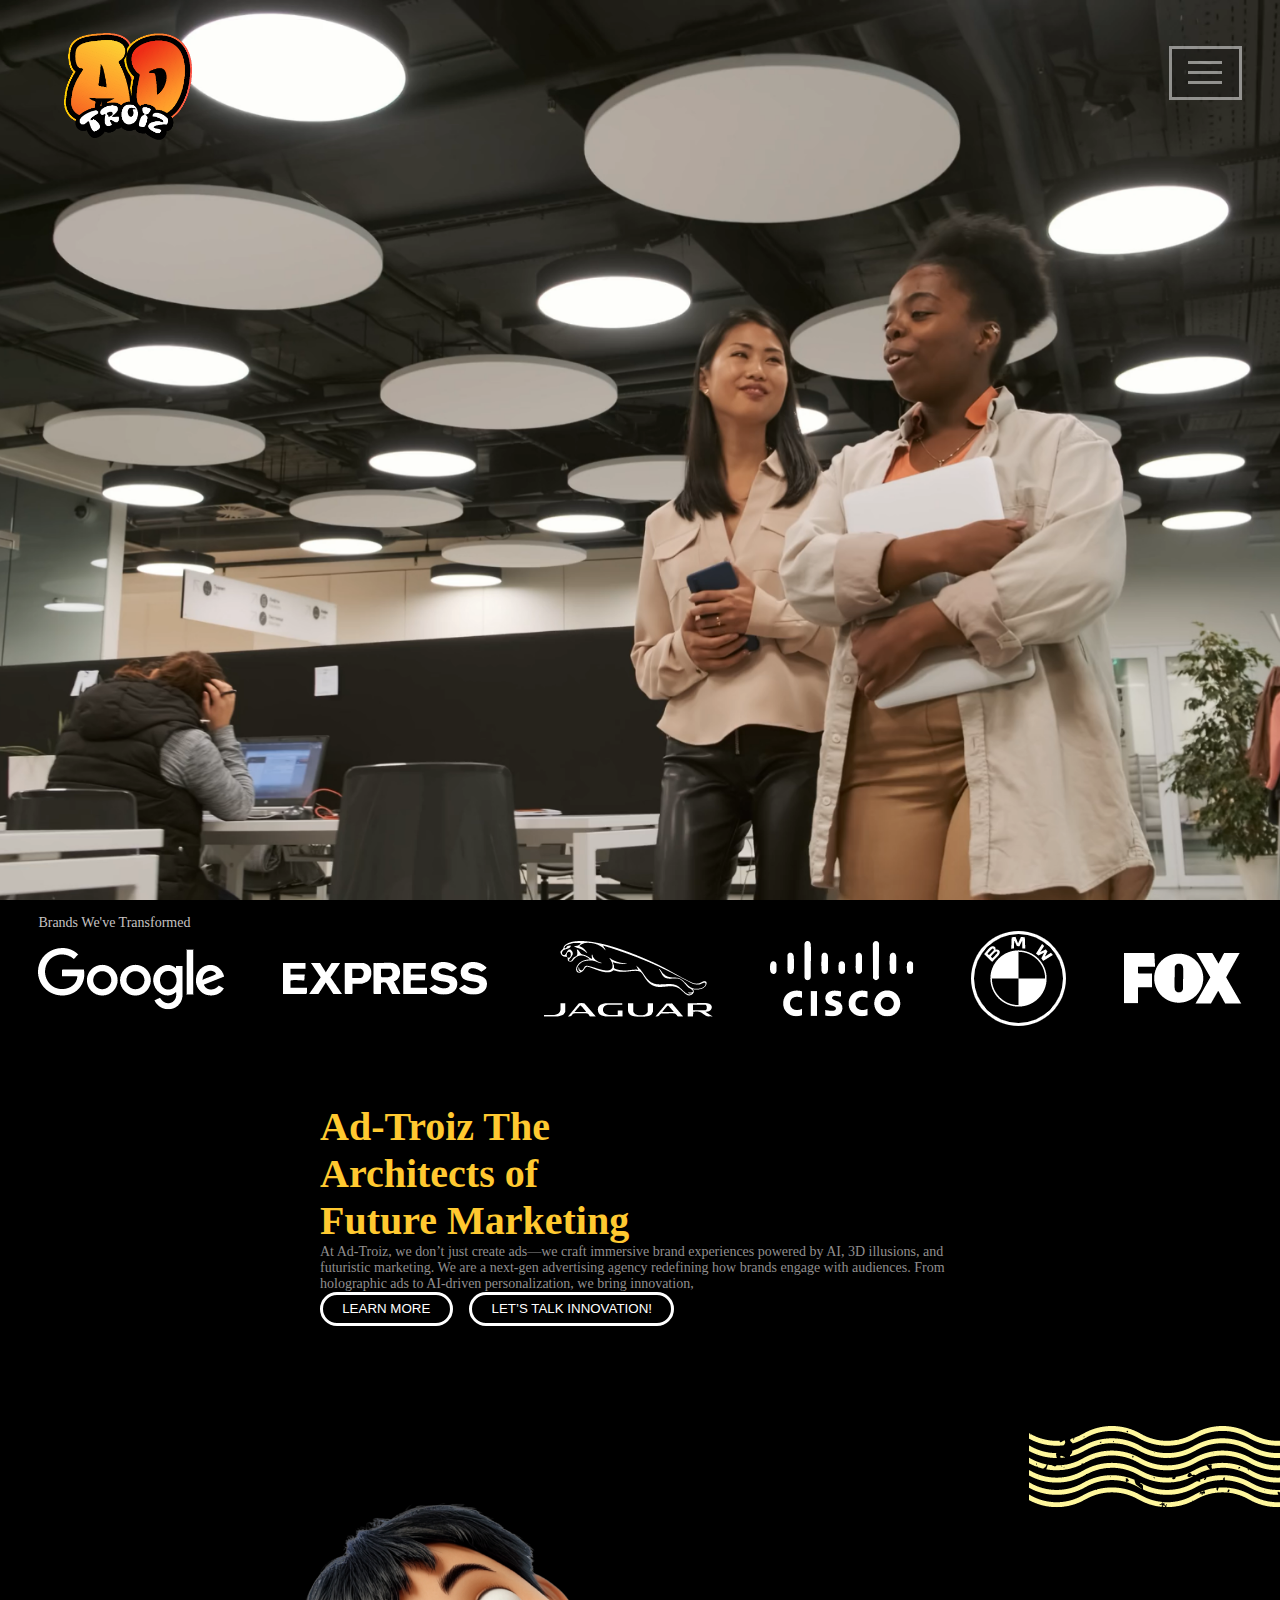
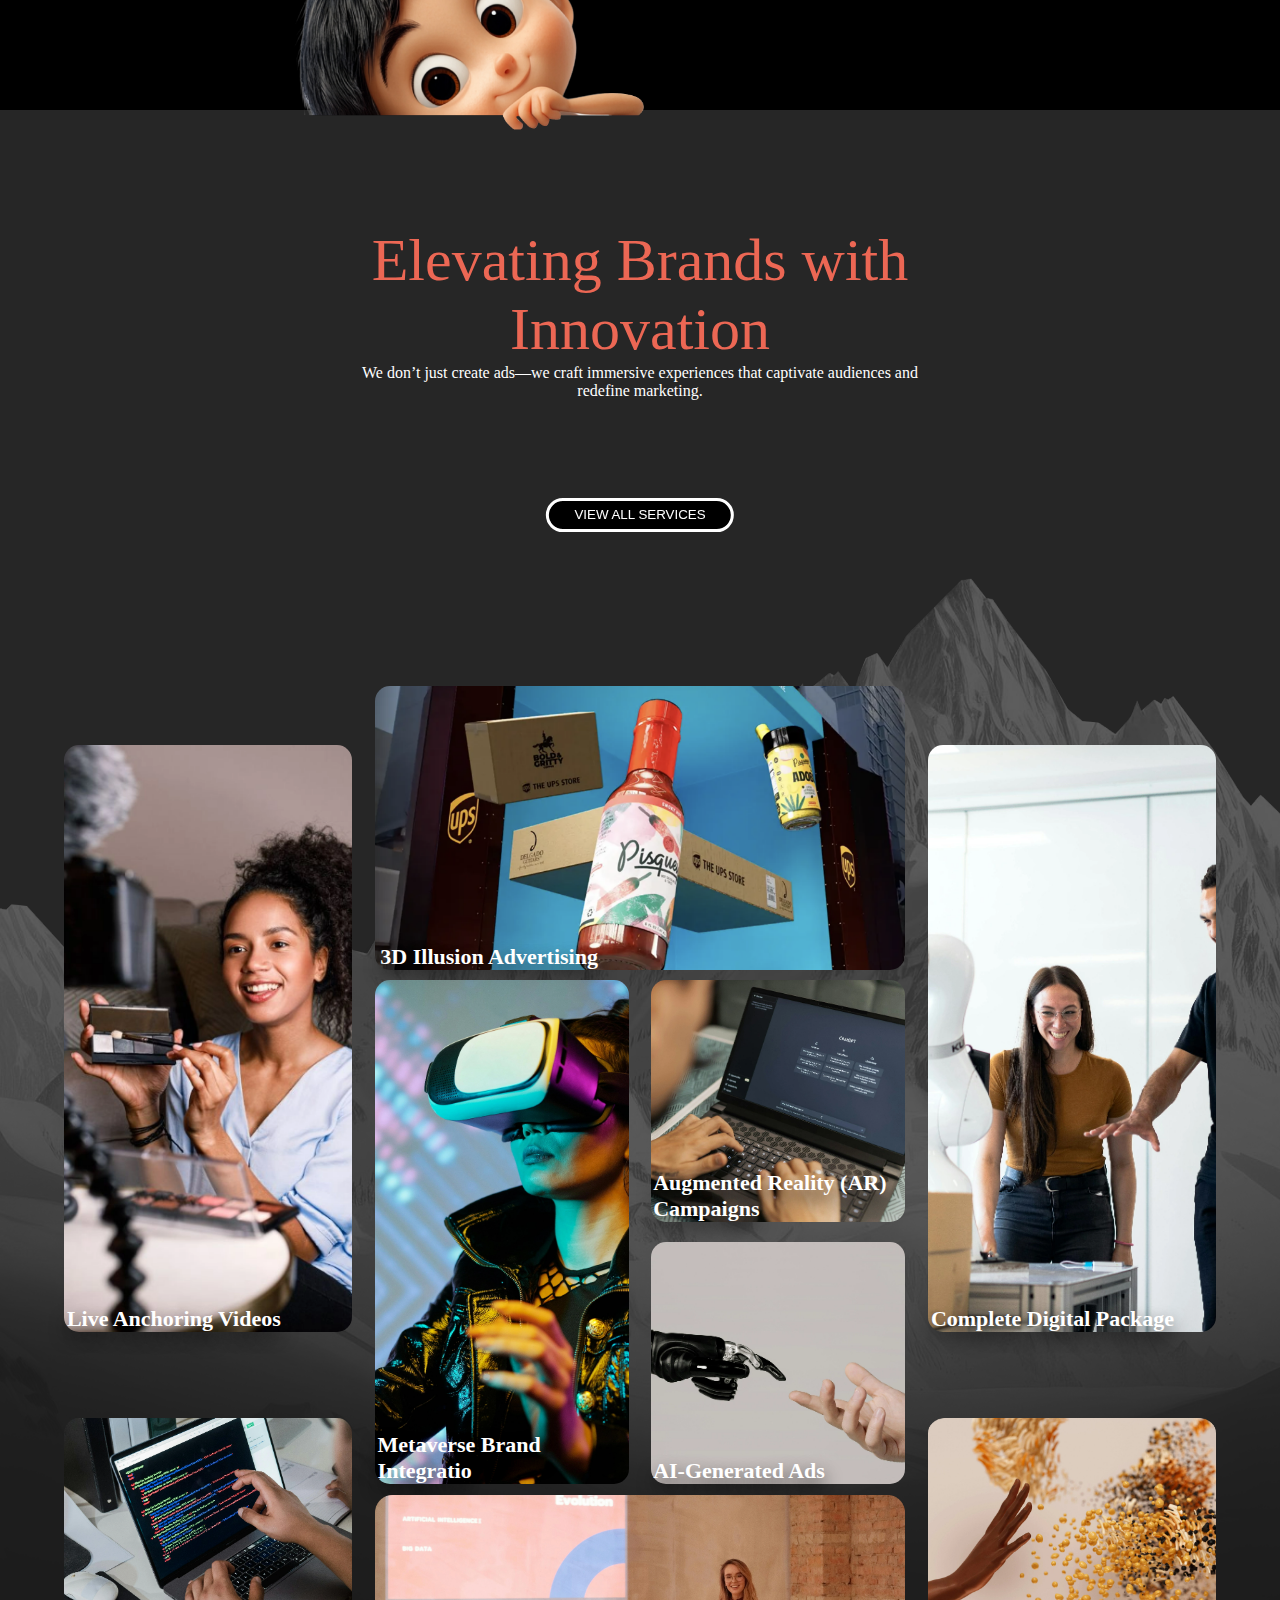
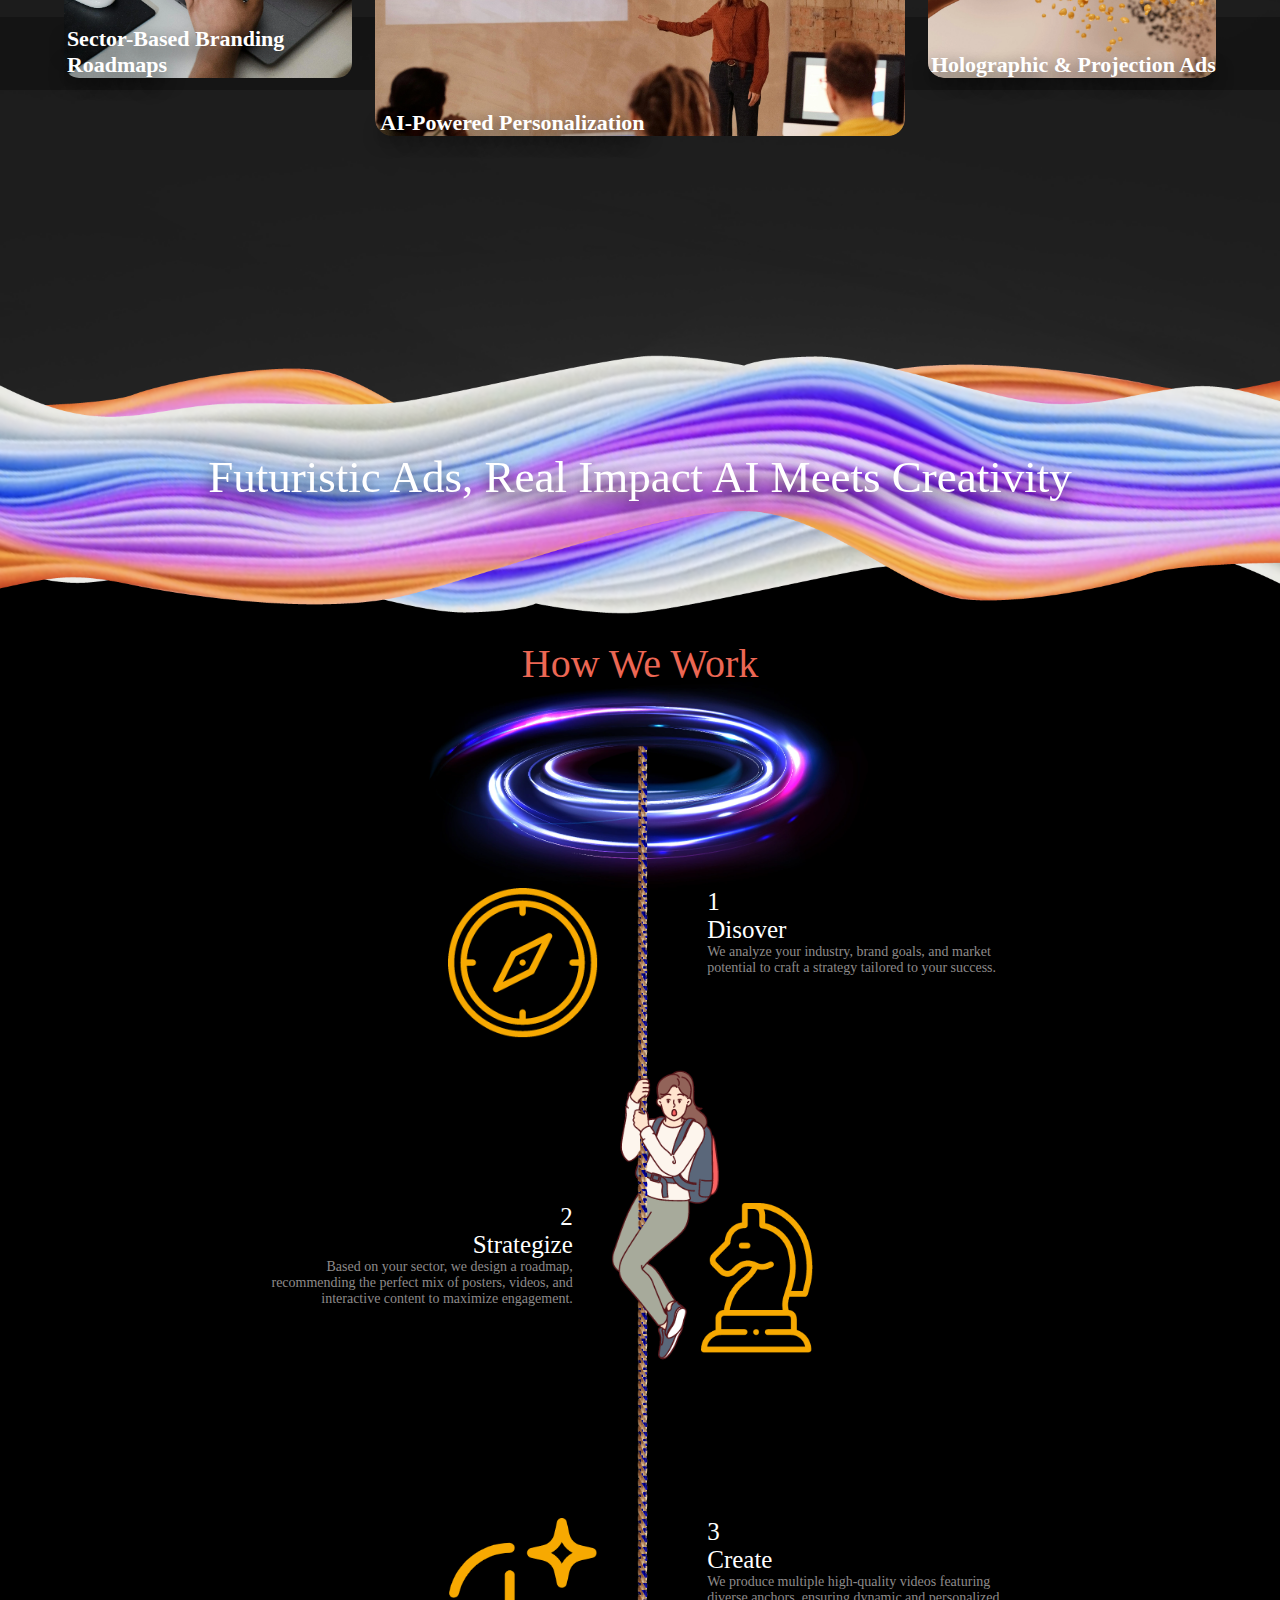
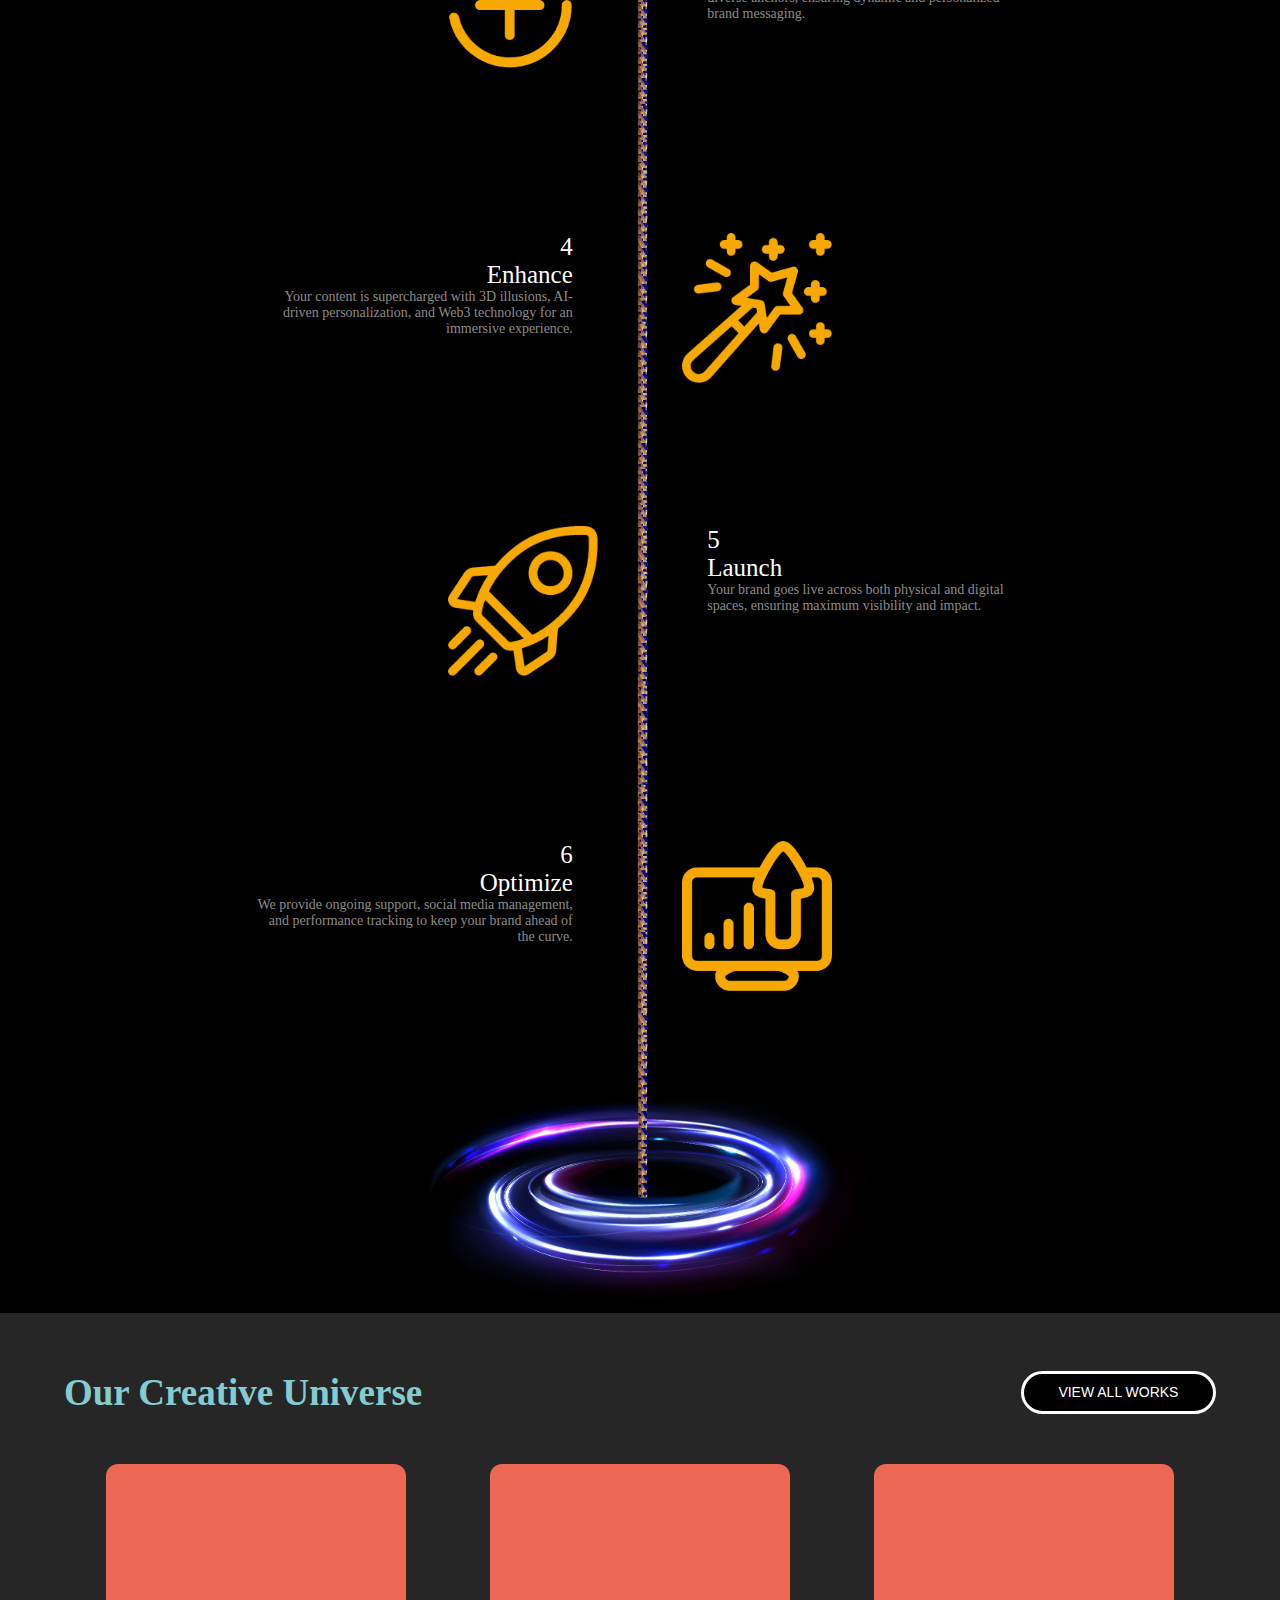
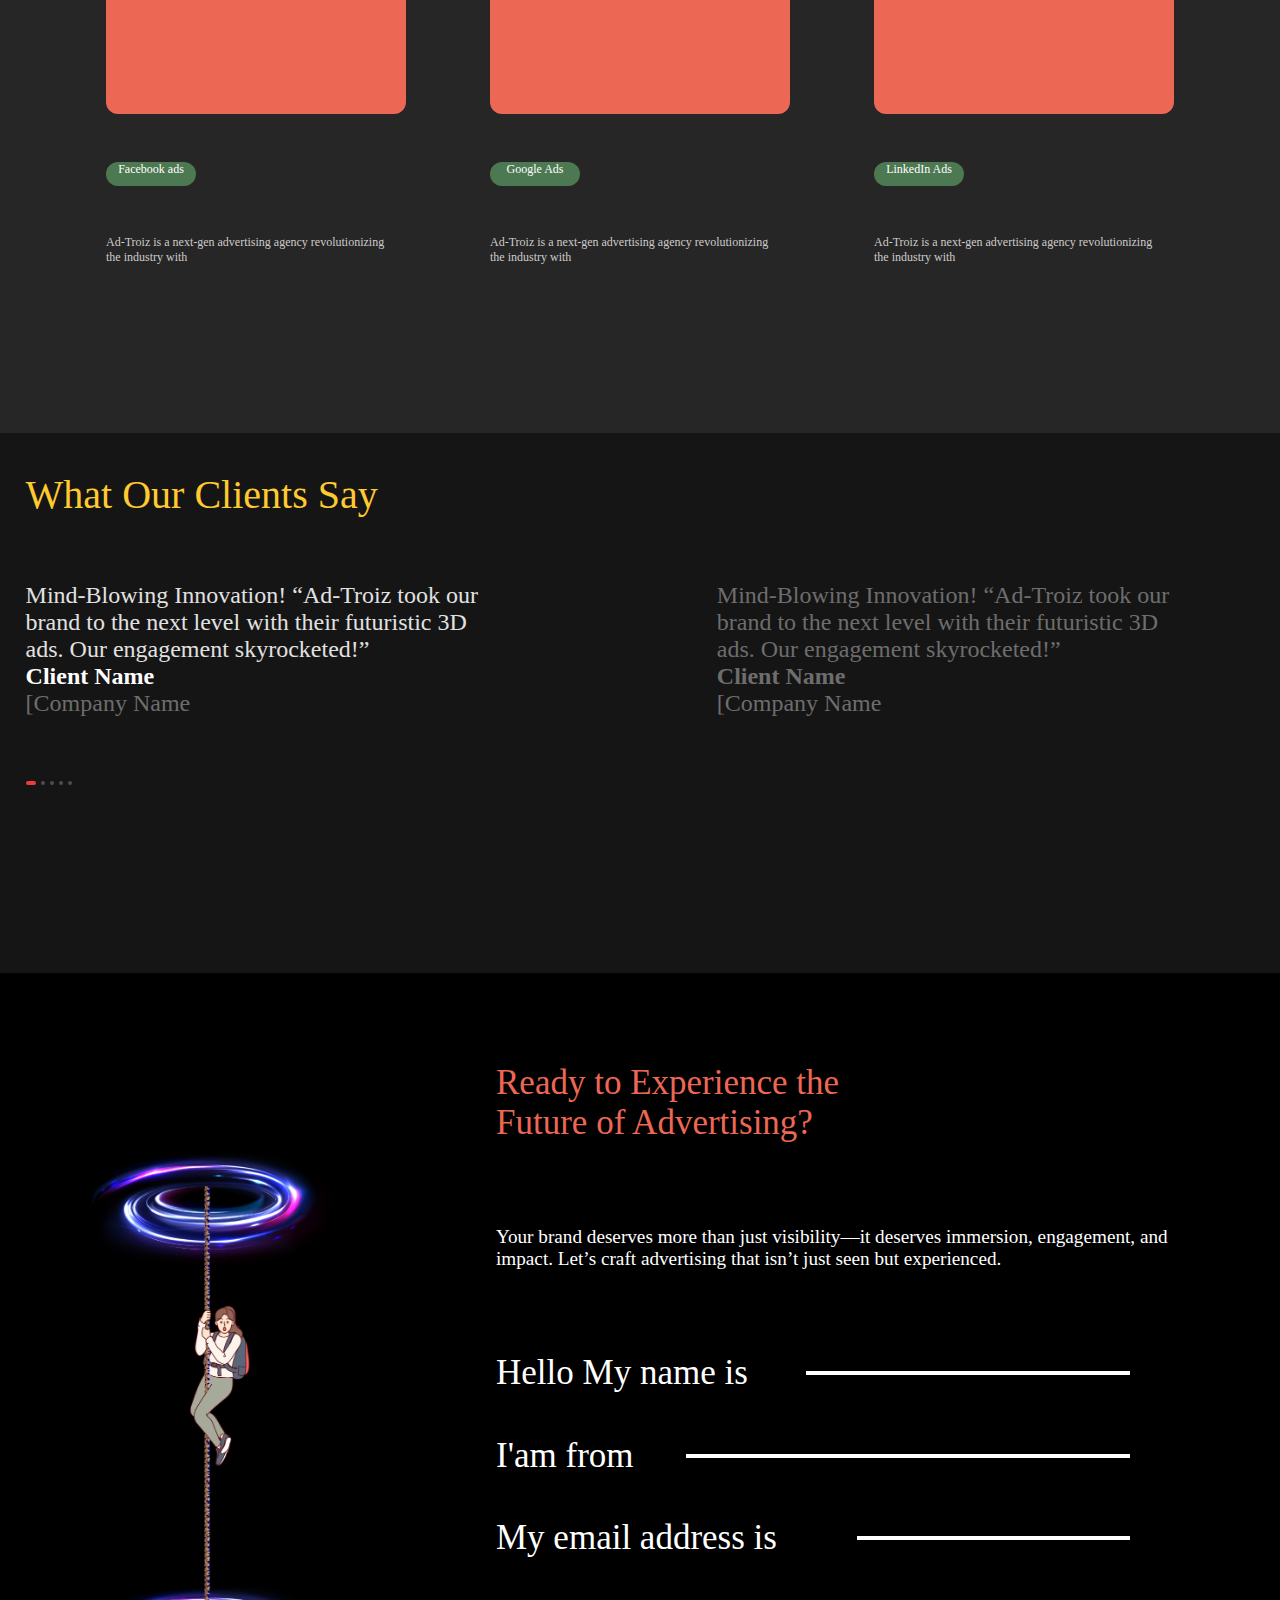
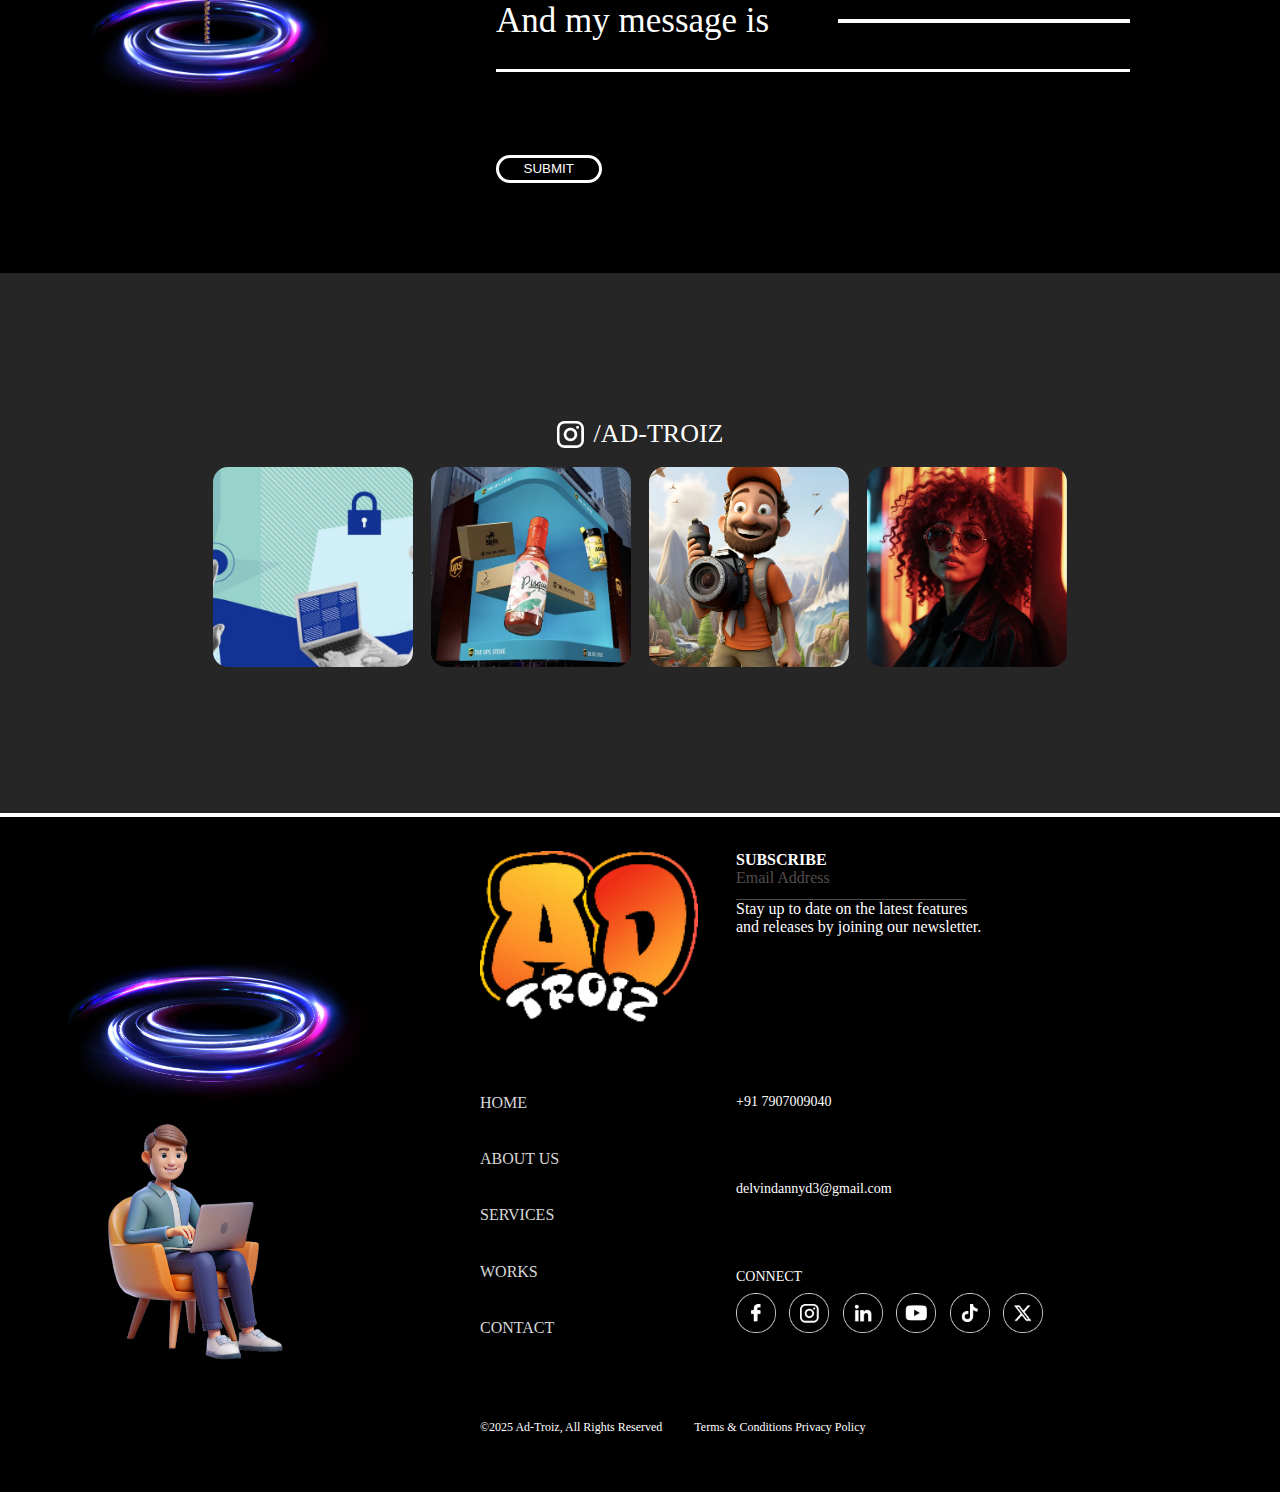
<file: index.html>
<!DOCTYPE html>
<html lang="en">
<head>
    <meta charset="UTF-8">
    <meta name="viewport" content="width=device-width, initial-scale=1.0">
    <link href="https://cdn.jsdelivr.net/npm/bootstrap@5.0.2/dist/css/bootstrap.min.css" rel="stylesheet" integrity="sha384-EVSTQN3/azprG1Anm3QDgpJLIm9Nao0Yz1ztcQTwFspd3yD65VohhpuuCOmLASjC" crossorigin="anonymous">
    <link rel="stylesheet" href="./CSS/index.css">
    <title>Home Page</title>
</head>
<body>
    <div class="header" id="header" >
       
    <div class="top">
        <div class="logo">
        <a href="./index.html"><img src="./IMAGES/images/Asset 2@4x.png" alt=""></a>
    </div>
        <button class="lines3" id="threedots" onclick="displayNav()">
            <div style="width: 50%; height: 3px; background-color: #fff; "></div>
            <div style="width: 50%; height: 3px; background-color: #fff;"></div>
            <div  style="width: 50%; height: 3px; background-color: #fff;"></div>
        </button>
        <div class="navmenu" id="twolines">
            <a href="./services.html" style="text-decoration: none;"><button class="navmenus" >SERVICES</button></a>
            <a href="./PAGE5.html" style="text-decoration: none;"><button class="navmenus">WORKS</button></a>
            <a href="./PAGE3.html" style="text-decoration: none;"><button class="navmenus">ABOUT US</button></a>
            <a href="./contact.html"  style="text-decoration: none;"><button class="navmenus">CONTACT US</button></a>
            <button class="twolines" id="twolines" onclick="removeNav()">
                <div class="tline tlf"></div>
                <div class="tline tlr"></div>
            </button>
        </div>
    </div>
</div>
    <div class="branding">
        <div class="brands">
            <p class="brand">Brands We've Transformed</p>
            <div class="bpictures">
                <img src="./assets/images/google.png" alt="">
                <img src="./assets/images/express.png" alt="">
                <img src="./assets/images/jaguar.png" alt="">
                <img src="./assets/images//cisco.png" alt="">
                <img src="./assets/images/bmw.png" alt="">
                <img src="./assets/images/fox.png" alt="">
            </div>
        </div>
        <div class="bdetails">
            <h2>
                Ad-Troiz  The Architects of Future Marketing
            </h2>
            <p>At Ad-Troiz, we don’t just create ads—we craft immersive brand experiences powered by AI, 3D illusions, and futuristic marketing. We are a next-gen advertising agency redefining how brands engage
                 with audiences. From holographic ads to AI-driven personalization, we bring innovation,</p>
            <div class="dbuttons">
                <button>LEARN MORE</button>
               <a href="./PAGE4.html" style="text-decoration: none;"> <button>LET’S TALK INNOVATION!</button></a>
            </div>
        </div>
        <img src="./assets/images/waves.png" alt="" class="wave1">
    </div>
    <div class="elevations">
        <img src="./assets/images/child.png" alt="" class="child">
        <h2>Elevating Brands with Innovation</h2>
        <p>We don’t just create ads—we craft immersive experiences that captivate audiences and redefine marketing.</p>
    </div>
    <div class="mountains">
        <button>VIEW ALL SERVICES</button>
        <div class="mimages">
            <div class="mmm">
                <div class="liveanc">
                    <div  class="topi">
                        <p>Live Anchoring Videos</p>
                    </div>
                    <div class="bottomi">
                        <p>Sector-Based Branding Roadmaps</p>
                    </div>
                </div>
                <div class="dillu"> 
                    <div class="dtop">
                        <p>3D Illusion Advertising</p>
                    </div>
                    <div class="dmid">
                        <div class="dmidl">
                            <p>Metaverse Brand Integratio</p>
                        </div>
                        <div class="dmidr">
                            <div class="dmidrt">
                                <p>Augmented Reality (AR) Campaigns</p>
                            </div>
                            <div class="dmidrb">
                                <p>AI-Generated Ads</p>
                            </div>
                        </div>
                    </div>
                    <div class="dbot">
                        <p>AI-Powered Personalization</p>
                    </div>
                </div>
                <div class="liveanc">
                    <div  class="topii">
                        <p>Complete Digital Package</p>
                    </div>
                    <div class="bottomii">
                        <p>Holographic & Projection Ads</p>
                    </div>
                </div>  
            </div>
            <div class="wavu">
                
            </div>
        </div>
        <img src="./assets/images/wave2.png" alt="" class="waves2">
        <h1>Futuristic Ads, Real Impact AI Meets Creativity</h1>
    </div>
    <div class="howwework">
        <h2>How We Work</h2>
        <div class="first">
            <img src="./assets/images/Discover.png" alt="">
            <div class="content">
                <h3>1</h3>
                <h3>Disover</h3>
                <p>We analyze your industry, brand goals, and market <br> potential to craft a strategy tailored to your success.</p>
            </div>
        </div>
        <div class="second">
            <div class="content">
                <h3>2</h3>
                <h3>Strategize</h3>
                <p>Based on your sector, we design a roadmap, recommending the perfect mix of posters, videos, and interactive content to maximize engagement.</p>
            </div>
            <img src="./assets/images/horse.png" alt="">
        </div>
        <div class="third">
            <img src="./assets/images/plus.png" alt="">
            <div class="content">
                <h3>3</h3>
                <h3>Create</h3>
                <p>We produce multiple high-quality videos featuring diverse anchors, ensuring dynamic and personalized brand messaging.</p>
            </div>
        </div>
        <div class="fourth">
            <div class="content">
                <h3>4</h3>
                <h3>Enhance</h3>
                <p>Your content is supercharged with 3D illusions, AI-driven personalization, and Web3 technology for an immersive experience.</p>
            </div>
            <img src="./assets/images/ll.png" alt="">
        </div>
        <div class="fifth">
            <img src="./assets/images/rocket.png" alt="">
            <div class="content">
                <h3>5</h3>
                <h3>Launch</h3>
                <p>Your brand goes live across both physical and digital spaces, ensuring maximum visibility and impact.</p>
            </div>
        </div>
        <div class="sixth">
            <div class="content">
                <h3>6</h3>
                <h3>Optimize</h3>
                <p>We provide ongoing support, social media management, and performance tracking to keep your brand ahead of the curve.</p>
            </div>
            <img src="./assets/images/layer1.png" alt="">
        </div>
    </div>
    <div class="creative">
        <div class="creheading">
            <h1>Our Creative Universe</h1>
            <button>VIEW ALL WORKS</button>
        </div>
        <div class="creads">
            <div class="cread">
                <div class="backcre">

                </div>
                <div class="fads">
                    <p>Facebook ads</p>
                </div>
                <div class="addesc">
                    Ad-Troiz is a next-gen advertising agency revolutionizing the industry with
                </div>
            </div>
            <div class="cread">
                <div class="backcre">

                </div>
                <div class="fads">
                    <p>Google Ads</p>
                </div>
                <div class="addesc">
                    Ad-Troiz is a next-gen advertising agency revolutionizing the industry with
                </div>
            </div>
            <div class="cread">
                <div class="backcre">

                </div>
                <div class="fads">
                    <p>LinkedIn Ads</p>
                </div>
                <div class="addesc">
                    Ad-Troiz is a next-gen advertising agency revolutionizing the industry with
                </div>
            </div>
        </div>
    </div>
    <div class="client">
        <h2>What Our Clients Say</h2>
        <div class="cll">
            <div class="cldes">
                <p>Mind-Blowing Innovation! “Ad-Troiz took our brand to the next level with their futuristic 3D ads. Our engagement skyrocketed!”</p>
                <div class="cliinfo">
                    <h3>Client Name</h3>
                    <p>[Company Name</p>
                </div>
            </div>
            <div class="cldess">
                <p>Mind-Blowing Innovation! “Ad-Troiz took our brand to the next level with their futuristic 3D ads. Our engagement skyrocketed!”</p>
                <div class="cliinfoo">
                    <h3>Client Name</h3>
                    <p>[Company Name</p>
                </div>
            </div>
        </div>
        <div class="cliborder">
            <div class="bline">

            </div>
            <div class="dline"></div>
            <div class="dline"></div>
            <div class="dline"></div>
            <div class="dline"></div>
        </div>
    </div>
    <div class="readyto">
        <div class="readytol">

        </div>
        <div class="readytor">
            <h1>Ready to Experience the Future of Advertising?</h1>
            <p>Your brand deserves more than just visibility—it deserves immersion, engagement, and impact. Let’s craft advertising that isn’t just seen but experienced.</p>
            <div class="readydetails">
                <div class="readyde">
                    <h1 class="name">Hello My name is</h1>
                    <div class="border border1"></div>
                </div>
                <div class="readyde">
                    <h1 class="from">I'am from</h1>
                    <div class="border border2"></div>
                </div>
                <div class="readyde">
                    <h1 class="eaddr">My email address is</h1>
                    <div class="border border3"></div>
                </div>
                <div class="readyde">
                    <h1 class="message">And my message is</h1>
                    <div class="border border4"></div>
                </div>
            </div>
            <button>SUBMIT</button>
        </div>
    </div>
    <div class="adtrioz">
        <div class="adtriozhead">
            <img src="./assets/images/Instagram.png" alt="">
            <p>/AD-TROIZ</p>
        </div>
        <div class="adtriozimgs">
            <img src="./assets/images/lapdoodle.jpg" alt="" class="adtriozimg">
            <img src="./assets/images/bottle2.png" alt="" class="adtriozimg">
            <img src="./assets/images/cartoon-man.png" alt="" class="adtriozimg">
            <img src="./assets/images/lady.png" alt="" class="adtriozimg">
        </div>
    </div>
    <div class="footer">
        <div class="fimg">

        </div>
        <div class="fcontent">
            <div class="fstart">
                <img src="./assets/images/logo.png" alt="">
                <div class="fstartcon">
                    <h4>SUBSCRIBE</h4>
                    <p class="email">Email Address</p>
                    <p class="stay">
                        Stay up to date on the latest features and releases by joining our newsletter.
                    </p>
                </div>
            </div>
            <div class="fmiddle">
                <ul>
                    <li>HOME</li>
                    <li>About us</li>
                    <li>services</li>
                    <li>works</li>
                    <li>contact</li>
                </ul>
                <div class="fmcont">
                    <p>+91 7907009040</p>
                    <p>delvindannyd3@gmail.com</p>
                    <div class="connect">
                        <h2>CONNECT</h2>
                        <div class="smlogo">
                            <img src="./assets/images/facebook.png" alt="">
                            <img src="./assets/images/insta.png" alt="">
                            <img src="./assets/images/linkedin.png" alt="">
                            <img src="./assets/images/utube.png" alt="">
                            <img src="./assets/images/tiktok.png" alt="">
                            <img src="./assets/images/x.png" alt="">
                        </div>
                    </div>
                </div>
            </div>
            <div class="para">
                <p>©2025 Ad-Troiz, All Rights Reserved</p>
                <p>Terms & Conditions Privacy Policy</p>
            </div>

        </div>
        <div class="fbottom">

        </div>
    </div>
    <script src="./assets/js/index.js"></script>
</body>
</html>
</file>
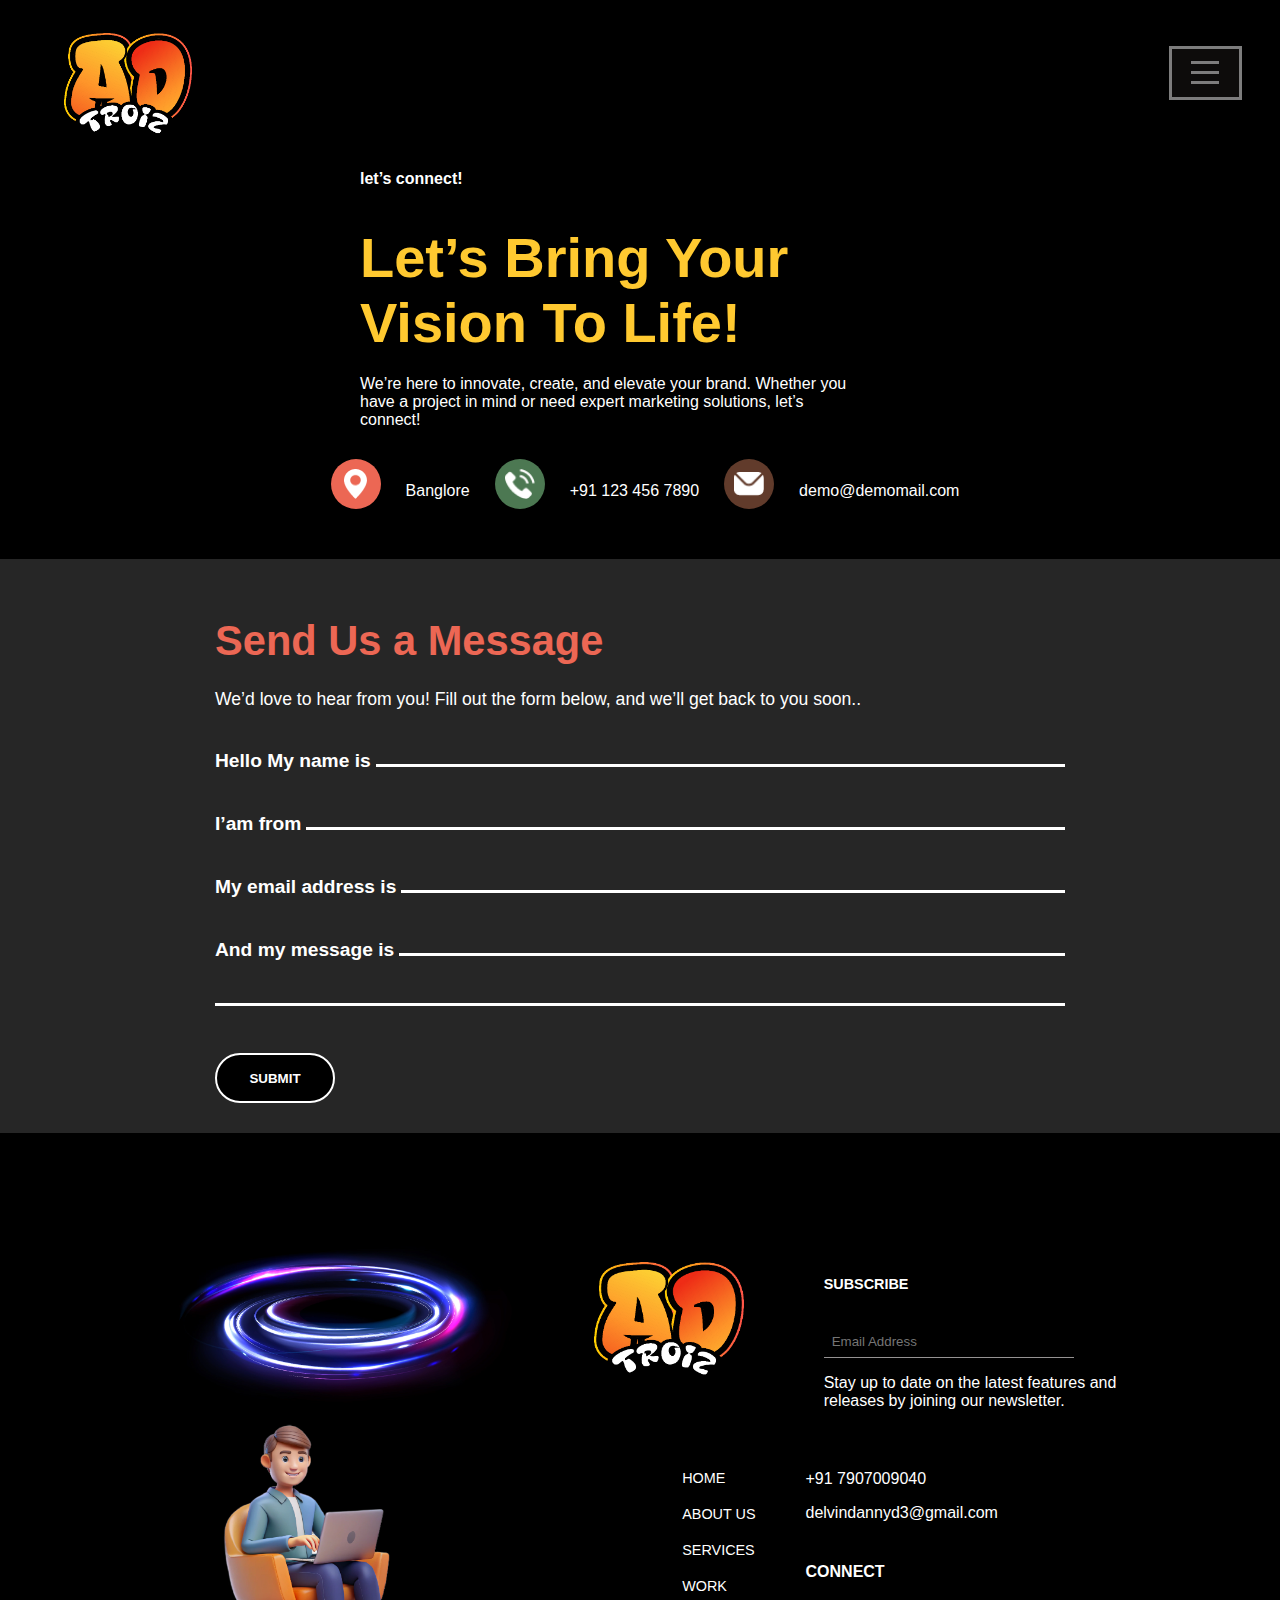
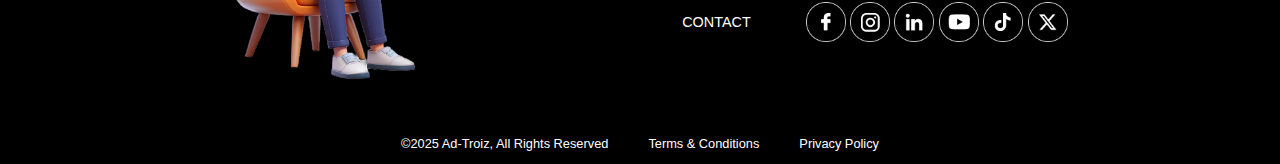
<file: contact.html>
<!DOCTYPE html>
<html lang="en">

<head>
    <meta charset="UTF-8">
    <meta name="viewport" content="width=device-width, initial-scale=1.0">
    <title>Document</title>
    <link rel="stylesheet" href="./CSS/style.css">
</head>

<body>
    <div class="container">
        <div class="top">
            <div class="logo">
                <a href="./index.html"><img src="./IMAGES/images/Asset 2@4x.png" alt=""></a>
        </div>
            <button class="lines3" id="threedots" onclick="displayNav()">
                <div style="width: 50%; height: 3px; background-color: #fff; "></div>
                <div style="width: 50%; height: 3px; background-color: #fff;"></div>
                <div  style="width: 50%; height: 3px; background-color: #fff;"></div>
            </button>
            <div class="navmenu" id="twolines">
                <a href="./services.html" style="text-decoration: none;"><button class="navmenus" >SERVICES</button></a>
                <a href="./PAGE5.html" style="text-decoration: none;"><button class="navmenus">WORKS</button></a>
                <a href="./PAGE3.html" style="text-decoration: none;"><button class="navmenus">ABOUT US</button></a>
                <a href="./contact.html"  style="text-decoration: none;"><button class="navmenus">CONTACT US</button></a>
                <button class="twolines" id="twolines" onclick="removeNav()">
                    <div class="tline tlf"></div>
                    <div class="tline tlr"></div>
                </button>
            </div>
        </div>
        <div class="content">
            <h4>let’s connect!</h4>
            <h1>Let’s Bring Your Vision To Life!</h1>
            <p>We’re here to innovate, create, and elevate your brand. Whether you have a project in mind or need expert
                marketing solutions, let’s connect!</p>
        </div>
        <div class="contact">
            <div class="circle"><img src="./IMAGES/images/Pin.png" alt="" id="img1"></div>
            <p>Banglore</p>
            <div class="circle1"><img src="./IMAGES/images/Group 34176.png" alt="" id="img2"></div>
            <p>+91 123 456 7890</p>
            <div class="circle2"><img src="./IMAGES/images/Path 32373.png" alt="" id="img3"></div>
            <p>demo@demomail.com</p>
        </div>
    </div>
    <div class="container2">
        <div class="innerbox">
            <h1>Send Us a Message</h1>
            <p>We’d love to hear from you! Fill out the form below, and we’ll get back to you soon..</p>
            <div class="data">
                <h3>Hello My name is</h3>
                <div></div>
            </div>
            <div class="data">
                <h3>I’am from</h3>
                <div style=" width: 70%;"></div>
            </div>
            <div class="data">
                <h3>My email address is</h3>
                <div style=" width: 44%;"></div>
            </div>
            <div class="data">
                <h3>And my message is</h3>
                <div style=" width: 45%;"></div>
            </div>
            <div class="data">
                <div style=" width: 96%; margin-top: 20px;"></div>
            </div>
            <button>SUBMIT</button>
        </div>
    </div>
    <div class="white"></div>
    <div class="footer">
        <div class="left">
            <img src="./IMAGES/images/Group 34188.png" alt="" id="img4">
        </div>
        <div class="right-content">
            <div class="center">
                <div class="centerimg">
                    <img src="./IMAGES/images/Asset 2@4x.png" alt="" id="img5">
                </div>
                <div class="mail">
                    <h6>SUBSCRIBE</h6>
                    <input type="text" placeholder="Email Address" disabled>
                    <p>Stay up to date on the latest features and <br> releases by joining our newsletter.</p>
                </div>
            </div>
            <div class="bottom">
                <div class="b1">
                    <ul>
                        <li>HOME</li>
                        <li>ABOUT US</li>
                        <li>SERVICES</li>
                        <li>WORK</li>
                        <li>CONTACT</li>
                    </ul>
                </div>
                <div class="b2">
                    <p>+91 7907009040</p>
                    <p>delvindannyd3@gmail.com</p>
                    <h4>CONNECT</h4>
                    <img src="./IMAGES/images/Group 32623.png" alt="" class="social">
                    <img src="./IMAGES/images/Group 32622.png" alt="" class="social">
                    <img src="./IMAGES/images/Group 32621.png" alt="" class="social">
                    <img src="./IMAGES/images/Group 32620.png" alt="" class="social">
                    <img src="./IMAGES/images/Group 32619.png" alt="" class="social">
                    <img src="./IMAGES/images/Group 32618.png" alt="" class="social">
                </div>
            </div>
        </div>
    </div>
    <!-- <hr> -->
    <div class="last">
        <p>©2025 Ad-Troiz, All Rights Reserved</p>
        <p>Terms & Conditions </p>
        <p>Privacy Policy</p>
    </div>

<script src="./assets/js/index.js"></script>
</body>

</html>
</file>
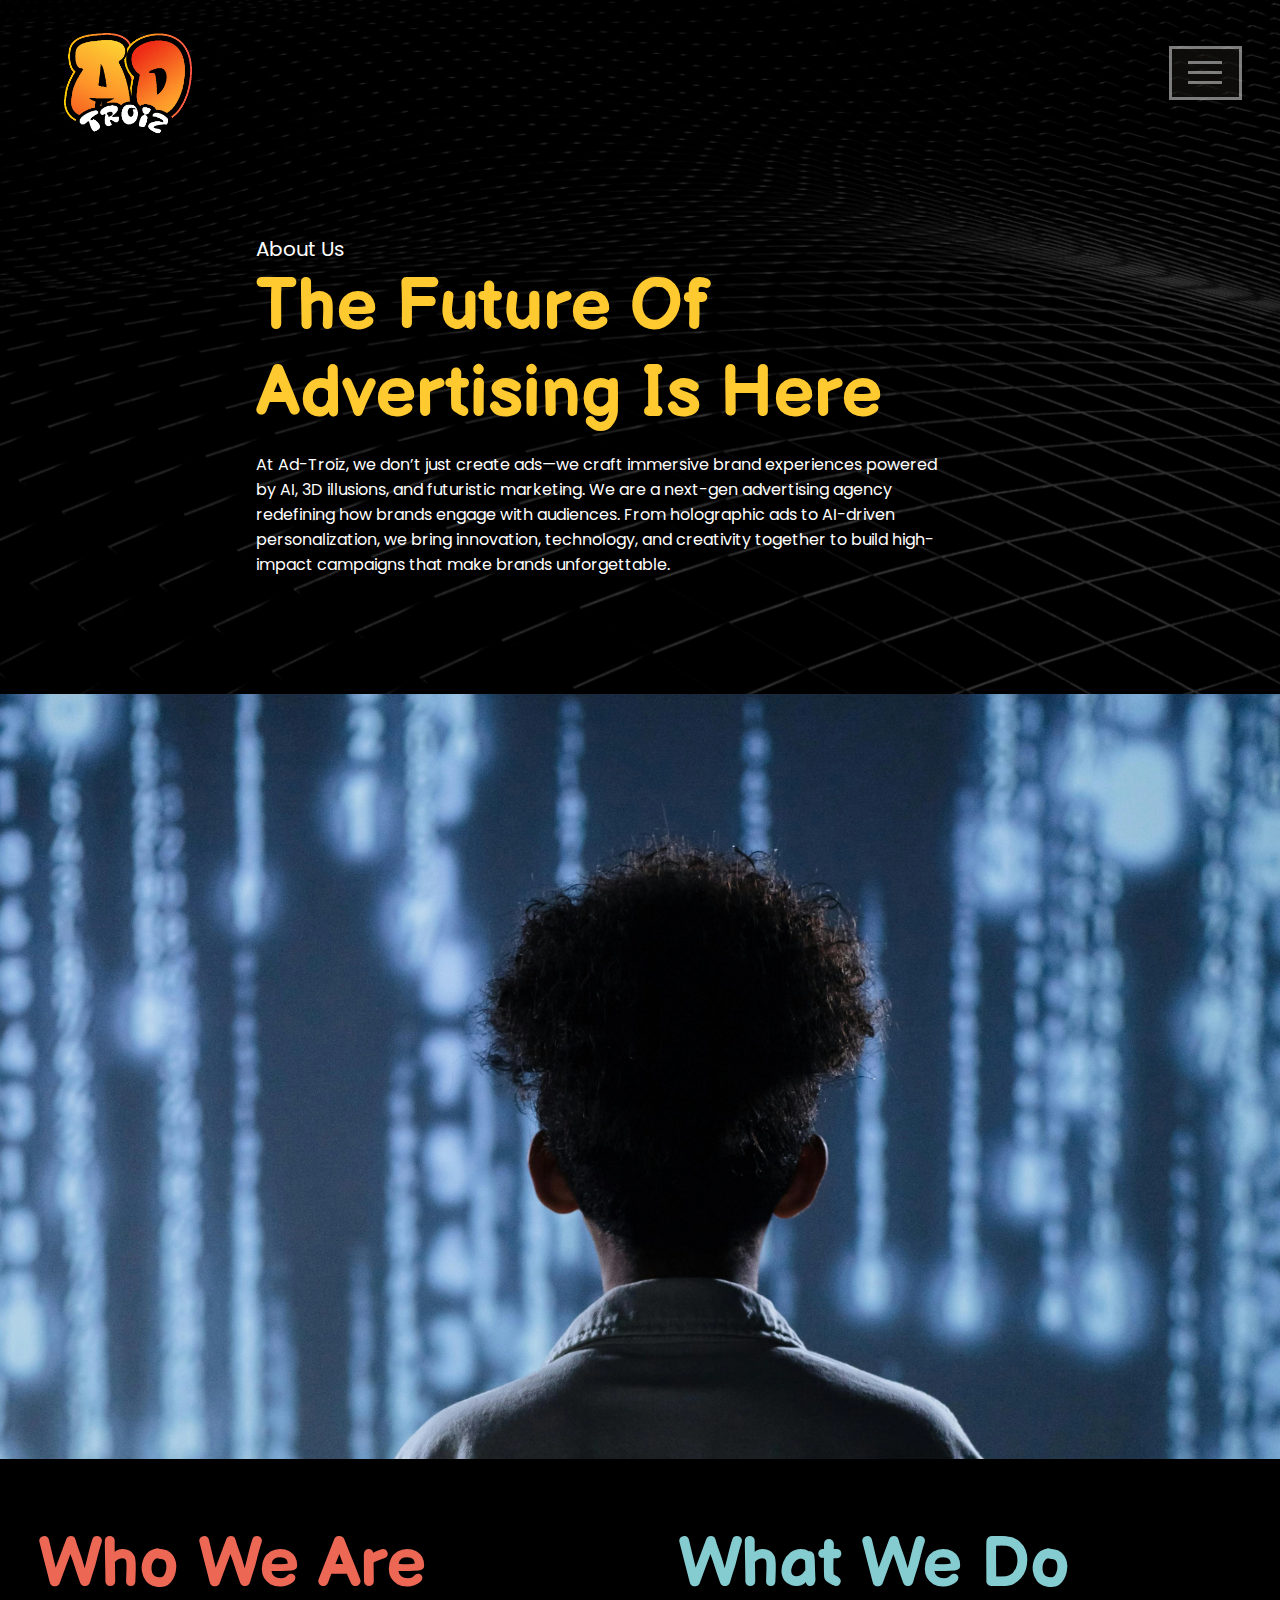
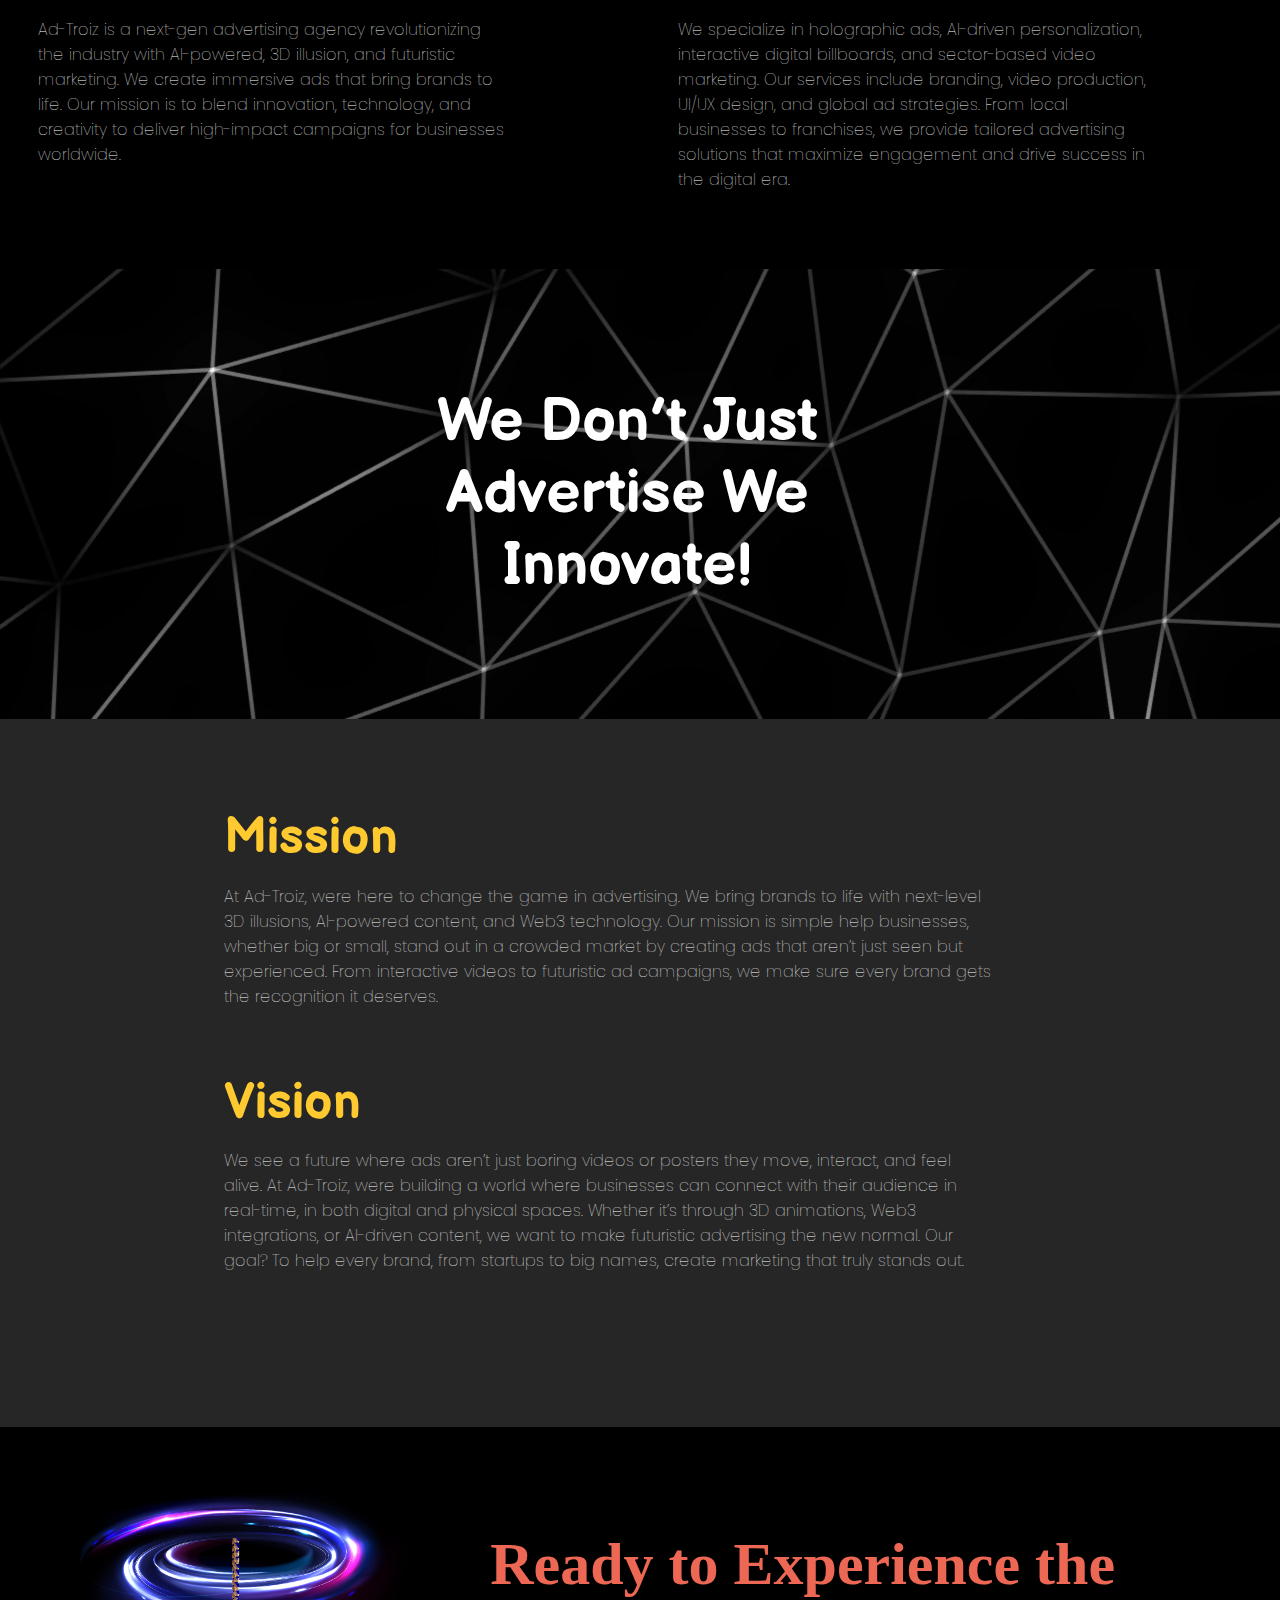
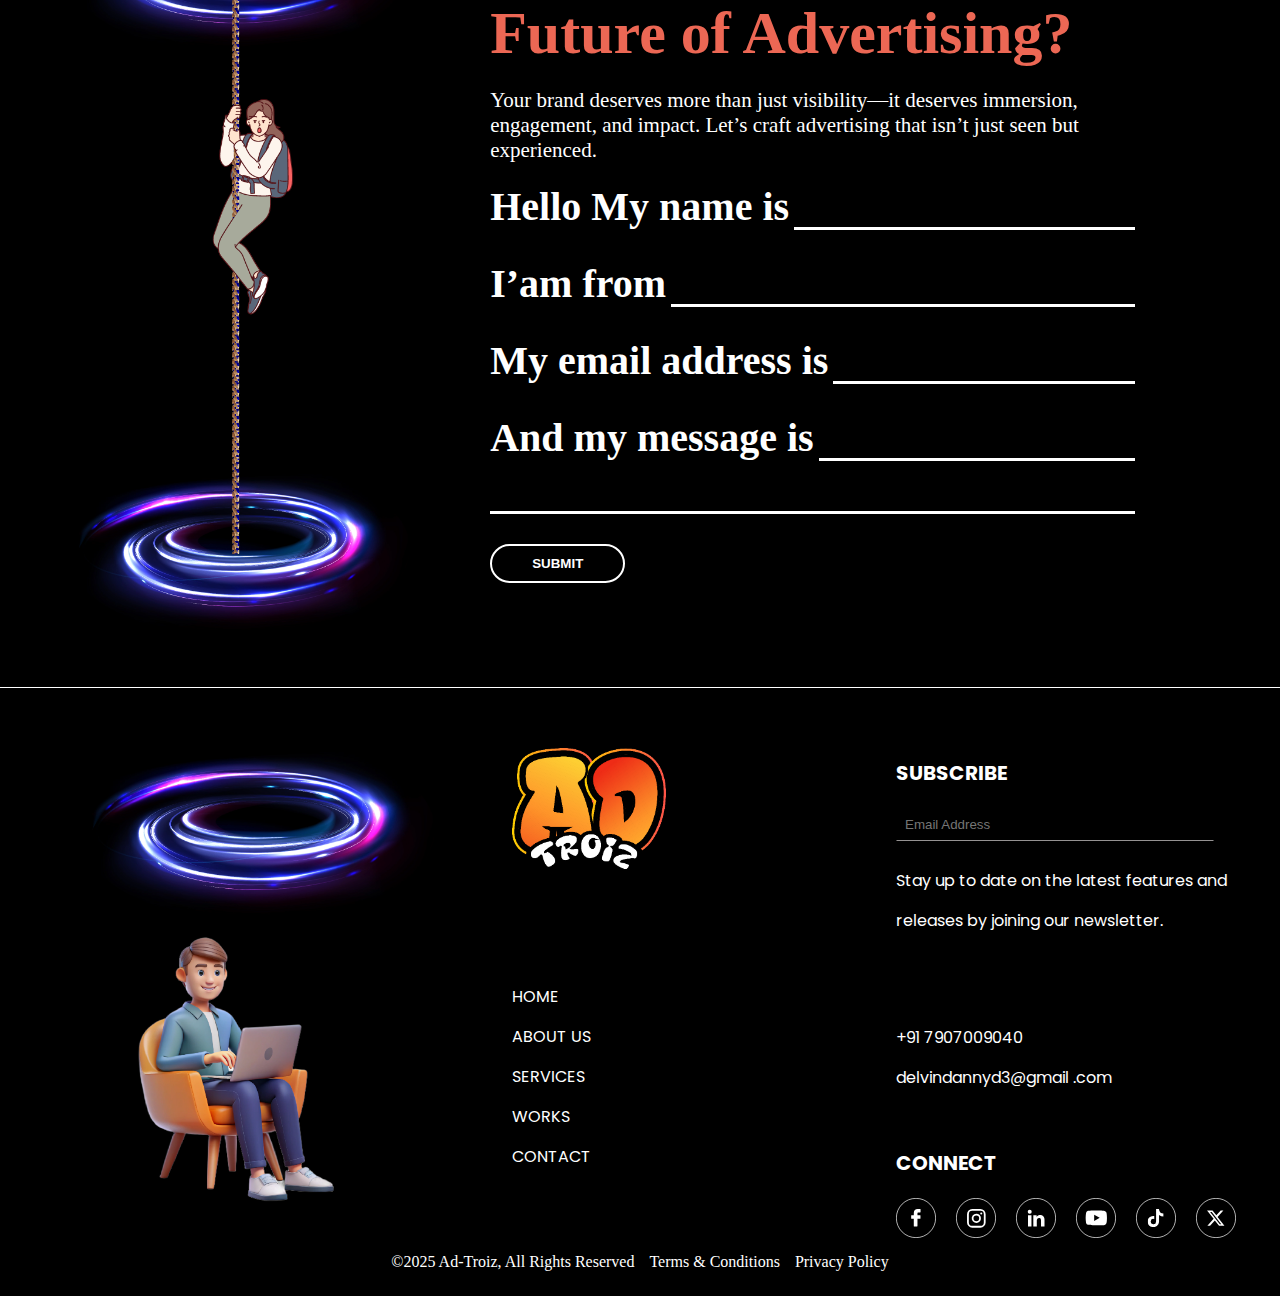
<file: PAGE3.html>
<!DOCTYPE html>
<html lang="en">
<head>
    <meta charset="UTF-8">
    <meta name="viewport" content="width=device-width, initial-scale=1.0">
    <title>PAGE3</title>
    <link rel="stylesheet" href="./CSS/page4.css">
    <link rel="stylesheet" href="./CSS/page3.css">
    
</head>
<body>
    <div class="main">
        <div class="container1" id="container1">
            <div class="top">
                <div class="logo">
                    <a href="./index.html"><img src="./IMAGES/images/Asset 2@4x.png" alt=""></a>
            </div>
                <button class="lines3" id="threedots" onclick="displayNav()">
                    <div style="width: 50%; height: 3px; background-color: #fff; "></div>
                    <div style="width: 50%; height: 3px; background-color: #fff;"></div>
                    <div  style="width: 50%; height: 3px; background-color: #fff;"></div>
                </button>
                <div class="navmenu" id="twolines">
                    <a href="./services.html" style="text-decoration: none;"><button class="navmenus" >SERVICES</button></a>
                    <a href="./PAGE5.html" style="text-decoration: none;"><button class="navmenus">WORKS</button></a>
                    <a href="./PAGE3.html" style="text-decoration: none;"><button class="navmenus">ABOUT US</button></a>
                    <a href="./contact.html"  style="text-decoration: none;"><button class="navmenus">CONTACT US</button></a>
                    <button class="twolines" id="twolines" onclick="removeNav()">
                        <div class="tline tlf"></div>
                        <div class="tline tlr"></div>
                    </button>
                </div>
            </div>
           
            <div class="content" id="content">
                <h6>About Us</h6>
                <h3>The Future of Advertising is Here</h3>
                <p>At Ad-Troiz, we don’t just create ads—we craft immersive brand experiences powered by AI, 3D illusions, and futuristic marketing. We are a next-gen advertising agency redefining how brands engage with audiences. From holographic ads to AI-driven personalization, we bring innovation, technology, and creativity together to build high-impact campaigns that make brands unforgettable.</p>
            </div>
        </div>
        <div class="container3">
            <img src="./IMAGES/images/pexels-ron-lach-9783350.png" alt="">
        </div>




        <div class="container24">
            <div class="left24">
                <h3>Who We Are</h3>
                <p>Ad-Troiz is a next-gen advertising agency revolutionizing the industry with AI-powered, 3D illusion, and futuristic marketing. We create immersive ads that bring brands to life. Our mission is to blend innovation, technology, and creativity to deliver high-impact campaigns for businesses worldwide.</p>
            </div>
            <div class="right24">
                <h3>What We Do</h3>
                <p>We specialize in holographic ads, AI-driven personalization, interactive digital billboards, and sector-based video marketing. Our services include branding, video production, UI/UX design, and global ad strategies. From local businesses to franchises, we provide tailored advertising solutions that maximize engagement and drive success in the digital era.</p>
            </div>
        </div>
        <div class="container25">
            <h1>We Don’t Just Advertise We Innovate!</h1>
        </div>
        <div class="container26">
            <div>
            <h3>Mission</h3>
            <p>At Ad-Troiz, were here to change the game in advertising. We bring brands to life with next-level 3D illusions, AI-powered content, and Web3 technology. Our mission is simple help businesses, whether big or small, stand out in a crowded market by creating ads that aren’t just seen but experienced. From interactive videos to futuristic ad campaigns, we make sure every brand gets the recognition it deserves.</p>
            </div>
            <div>
                <h3>Vision</h3>
                <p>We see a future where ads aren’t just boring videos or posters they move, interact, and feel alive. At Ad-Troiz, were building a world where businesses can connect with their audience in real-time, in both digital and physical spaces. Whether it’s through 3D animations, Web3 integrations, or AI-driven content, we want to make futuristic advertising the new normal. Our goal? To help every brand, from startups to big names, create marketing that truly stands out.</p>
            </div>

        </div>




















        <div class="container7">
            <div class="futuread">
            <div class="imageside">
                <img src="./IMAGES/images/Group 34187.png" alt="">
            </div>
            <div class="contentside">
                <div class="innerbox">
                <h1>Ready to Experience the Future of Advertising?</h1>
                <p>Your brand deserves more than just visibility—it deserves immersion, engagement, and impact. Let’s craft advertising that isn’t just seen but experienced.</p>
                <div class="data">
                    <h3>Hello My name is</h3>
                    <div></div>
                </div>
                <div class="data">
                    <h3 >I’am from</h3>
                    <div style=" width: 70%;"></div>
                </div>
                <div class="data">
                    <h3>My email address is</h3>
                    <div style=" width: 44%;"></div>
                </div>
                <div class="data">
                    <h3>And my message is</h3>
                    <div style=" width: 45%;"></div>
                </div>
                <div class="data">
                    <div style=" width: 96%; margin-top: 20px;"></div>
                </div>
                <button>SUBMIT</button>
            </div>
        </div>
        </div>
        </div>
        <div style="width: 100%; height: 1px; background-color: #fff;"></div>


        <div class="container8">
            <div class="leftside">
                <div class="imager">
                <img src="./IMAGES/images/Group 34188.png" alt="">
            </div>
            </div>
            <div class="rightside">
                    <div class="lll">
                        <img src="./IMAGES/images/Asset 2@4x.png" alt="">
                        <div class="bll">
                            <p>HOME</p>
                            <p>ABOUT US</p>
                            <p>SERVICES</p>
                            <p>WORKS</p>
                            <p>CONTACT</p>
                        </div>
                    </div>
                    <div class="rrr">
                        <h6>SUBSCRIBE</h6>
                        <input type="text" name="" id="" placeholder="Email Address" disabled >
                        <p>Stay up to date on the latest features and <br> releases by joining our newsletter.</p>
                        <div class="brr">
                            <p>+91 7907009040</p>
                            <p>delvindannyd3@gmail .com</p>
                            <h6>CONNECT</h6>
                            <div class="social">
                                <img src="./IMAGES/images/Group 32623.svg" alt="">
                                <img src="./IMAGES/images/Group 32622.svg" alt="">
                                <img src="./IMAGES/images/Group 32621.svg" alt="">
                                <img src="./IMAGES/images/Group 32620.svg" alt="">
                                <img src="./IMAGES/images/Group 32619.svg" alt="">
                                <img src="./IMAGES/images/Group 32618.svg" alt="">
                            </div>
                        </div>
                    </div>
               
            </div>
            <div class="footer">
                <p>©2025 Ad-Troiz, All Rights Reserved</p>
                <p>Terms & Conditions </p>
                <p>Privacy Policy</p>
            </div>
        </div>
    </div>
    <script src="./assets/js/index.js"></script>
</body>
</html>
</file>
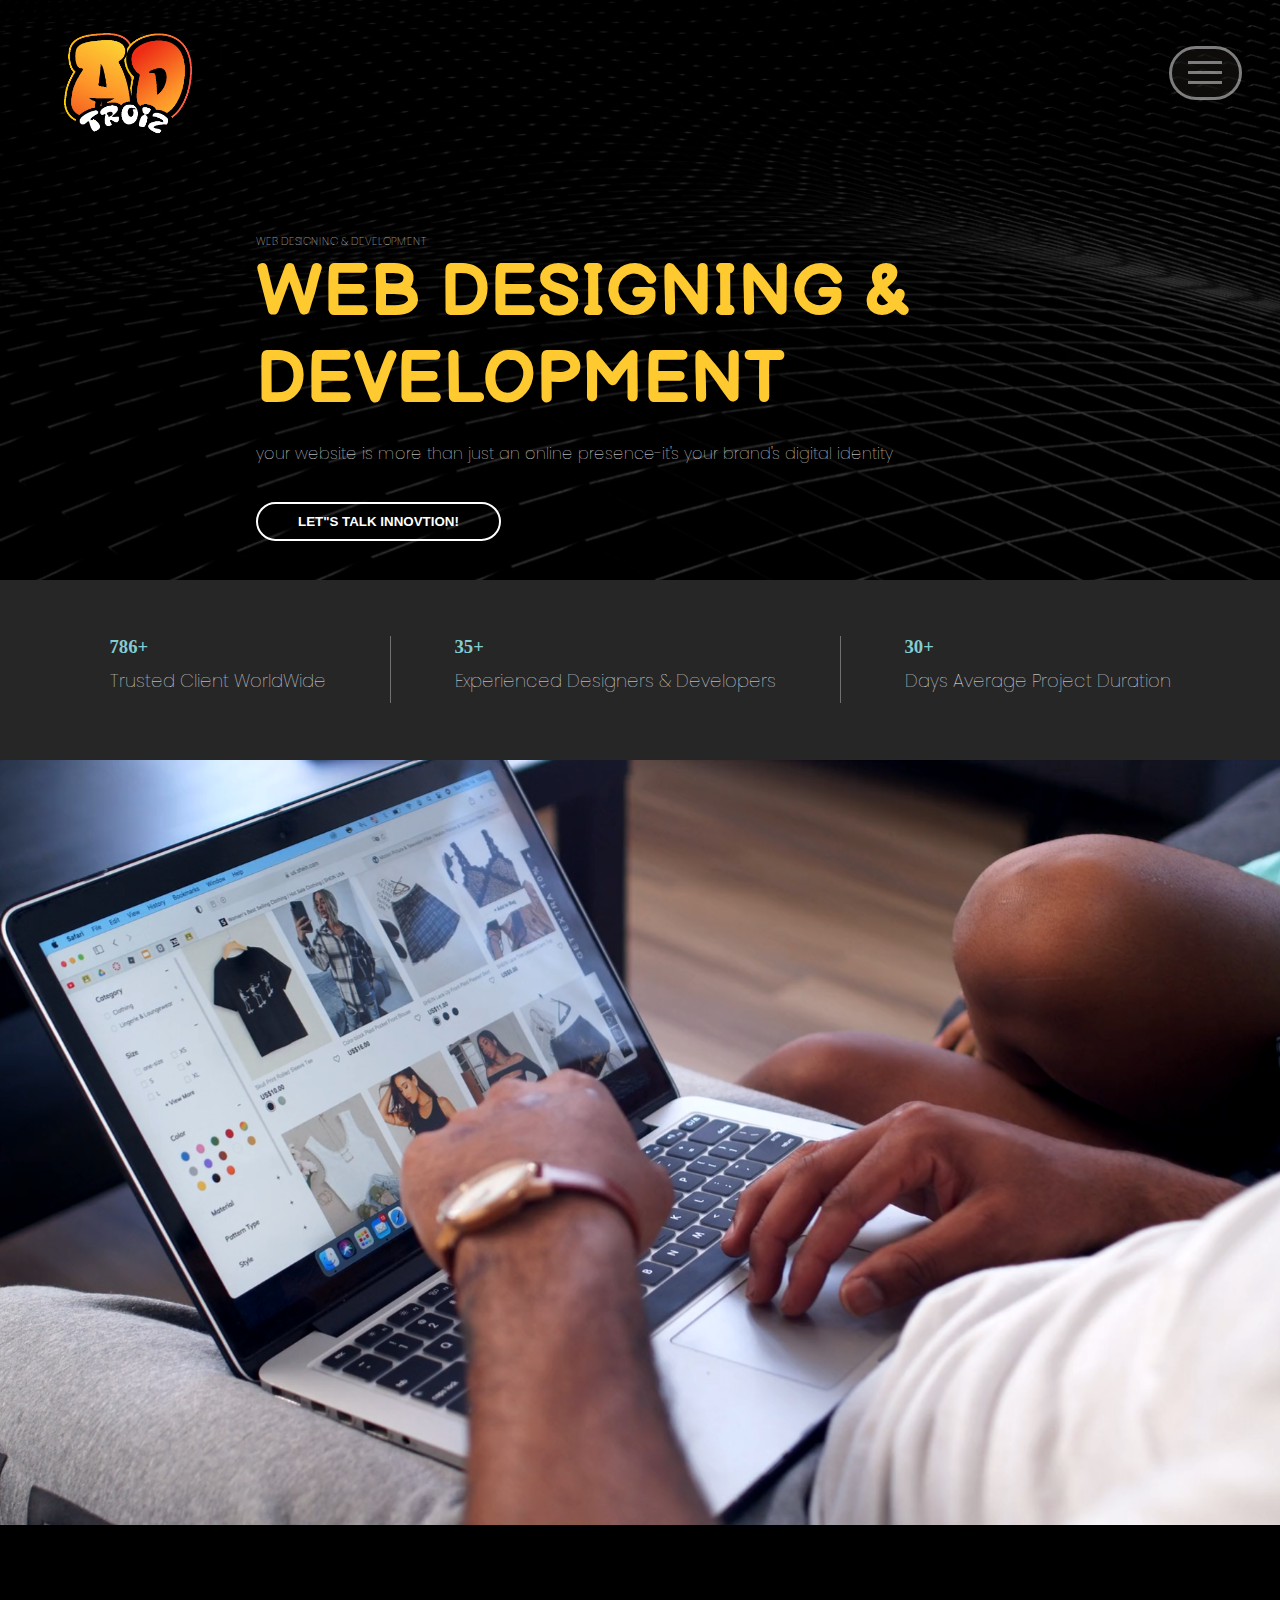
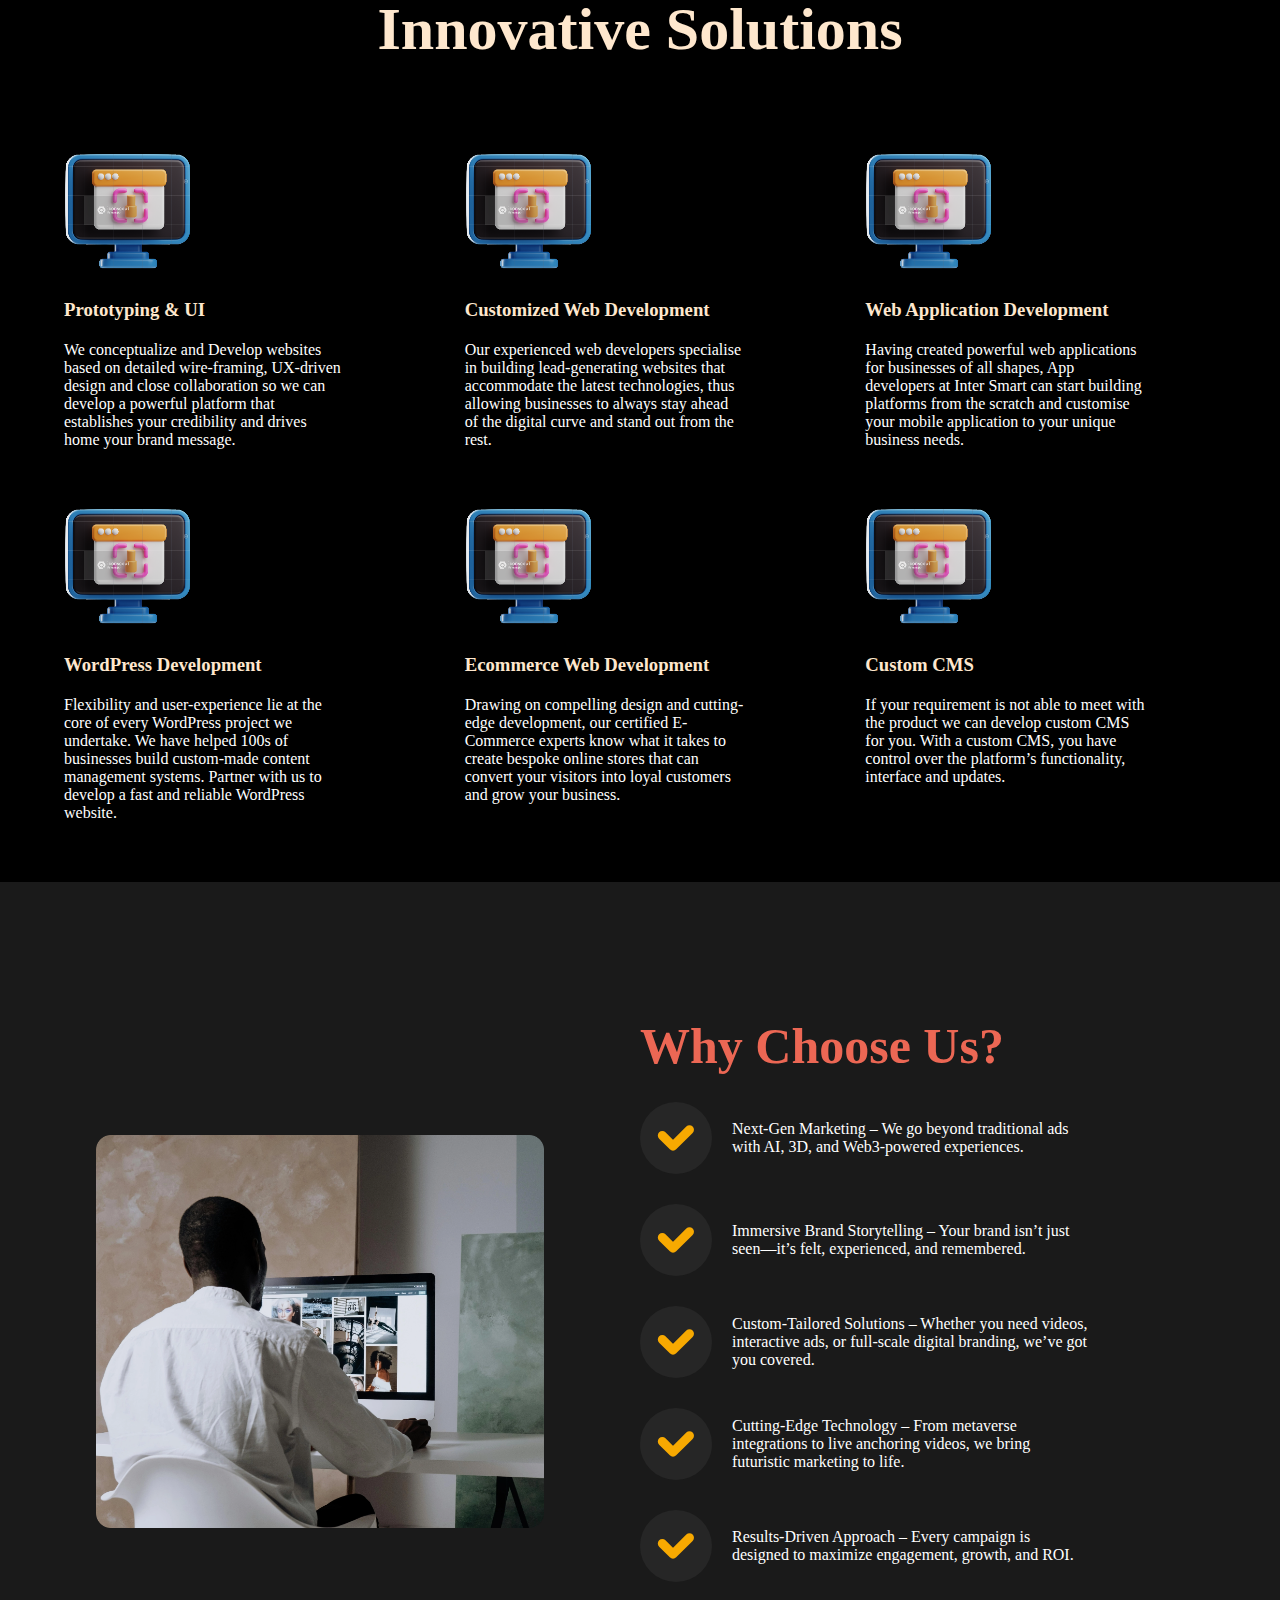
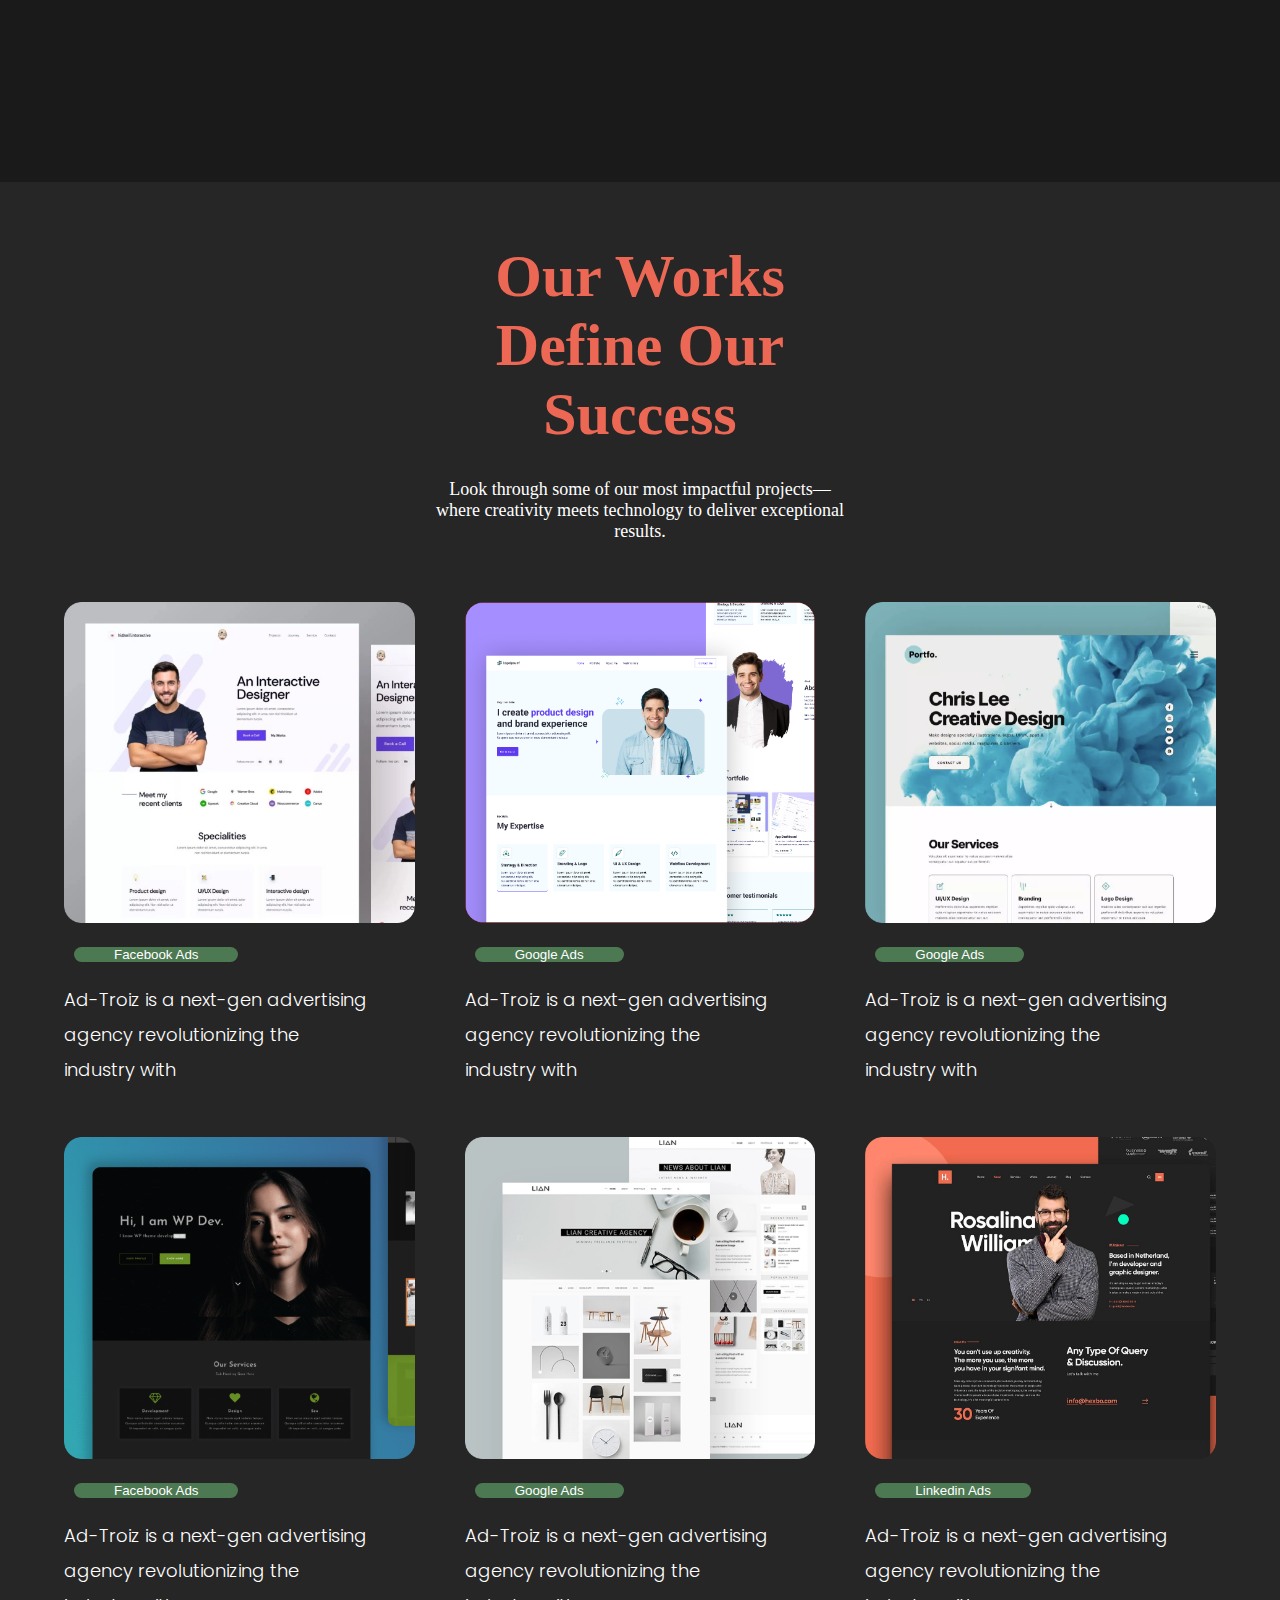
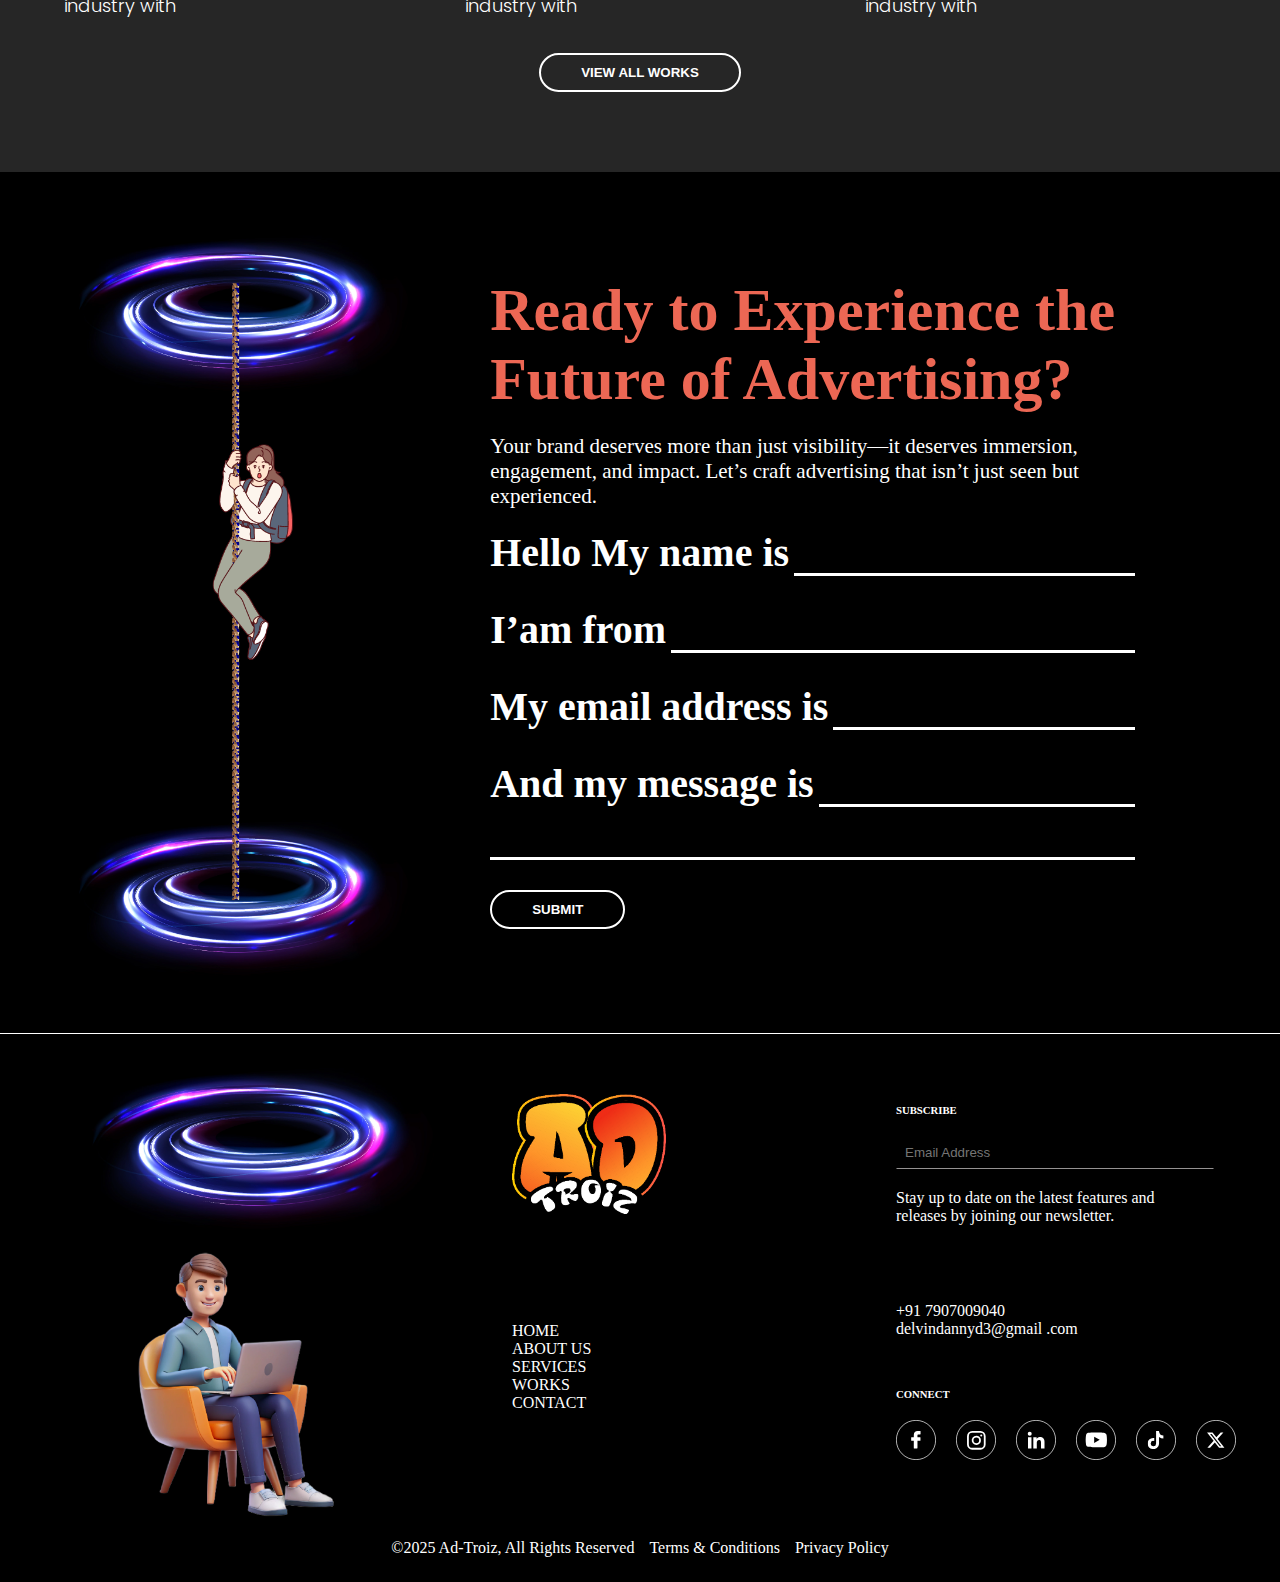
<file: PAGE4.html>
<!DOCTYPE html>
<html lang="en">
<head>
    <meta charset="UTF-8">
    <meta name="viewport" content="width=device-width, initial-scale=1.0">
    <title>New task</title>
    <link href="https://cdn.jsdelivr.net/npm/bootstrap@5.0.2/dist/css/bootstrap.min.css" rel="stylesheet" integrity="sha384-EVSTQN3/azprG1Anm3QDgpJLIm9Nao0Yz1ztcQTwFspd3yD65VohhpuuCOmLASjC" crossorigin="anonymous">
    <link rel="stylesheet" href="./CSS/page4.css">
</head>
<body>
    <div class="main">
        <div class="container1">
            <div class="top">
                <div class="logo">
                    <a href="./index.html"><img src="./IMAGES/images/Asset 2@4x.png" alt=""></a>
            </div>
                <button class="lines3" id="threedots" onclick="displayNav()">
                    <div style="width: 50%; height: 3px; background-color: #fff; "></div>
                    <div style="width: 50%; height: 3px; background-color: #fff;"></div>
                    <div  style="width: 50%; height: 3px; background-color: #fff;"></div>
                </button>
                <div class="navmenu" id="twolines">
                    <a href="./services.html" style="text-decoration: none;"><button class="navmenus" >SERVICES</button></a>
                    <a href="./PAGE5.html" style="text-decoration: none;"><button class="navmenus">WORKS</button></a>
                    <a href="./PAGE3.html" style="text-decoration: none;"><button class="navmenus">ABOUT US</button></a>
                    <a href="./contact.html"  style="text-decoration: none;"><button class="navmenus">CONTACT US</button></a>
                    <button class="twolines" id="twolines" onclick="removeNav()">
                        <div class="tline tlf"></div>
                        <div class="tline tlr"></div>
                    </button>
                </div>
            </div>
            <div class="content">
                <h6>WEB DESIGNING & DEVELOPMENT</h6>
                <h3>WEB DESIGNING & DEVELOPMENT</h3>
                <p>your website is more than just an online presence-it's your brand's digital  identity</p>
                <button>LET"S TALK INNOVTION!</button>
            </div>
        </div>
        <div class="container2">
           <div class="box1">
            <h3>786+</h3>
            <p>Trusted Client WorldWide</p>
           </div>
           <div class="box2">
            <h3>35+</h3>
            <p>Experienced Designers & Developers </p>
           </div>
           <div class="box3 " style="border: none;">
            <h3>30+</h3>
            <p>Days Average Project Duration</p>
           </div>
        </div>
        <div class="container3">
            <img src="./IMAGES/images/6994619-hd_1920_1080_30fps (1)_PosterImage.png" alt="">
        </div>
        <div class="container4">
            <h1>Innovative Solutions</h1>
            <div class="gridcontainer ">
                <div class="card-1">
                    <img src="./IMAGES/images/1.png" alt="">
                    <h3>Prototyping & UI</h3>
                    <p>We conceptualize and Develop websites based on detailed wire-framing, UX-driven design and close collaboration so we can develop a powerful platform that establishes your credibility and drives home your brand message.</p>
                </div>
                <div class="card-1">
                    <img src="./IMAGES/images/1.png" alt="">
                    <h3>Customized Web Development</h3>
                    <p>Our experienced web developers specialise in building lead-generating websites that accommodate the latest technologies, thus allowing businesses to always stay ahead of the digital curve and stand out from the rest.</p> 
                </div>
                <div class="card-1">
                    <img src="./IMAGES/images/1.png" alt="">
                    <h3>Web Application Development</h3>
                    <p>Having created powerful web applications for businesses of all shapes, App developers at Inter Smart can start building platforms from the scratch and customise your mobile application to your unique business needs.</p>
                </div>
                <div class="card-1">
                    <img src="./IMAGES/images/1.png" alt="">
                    <h3>WordPress Development</h3>
                    <p>Flexibility and user-experience lie at the core of every WordPress project we undertake. We have helped 100s of businesses build custom-made content management systems. Partner with us to develop a fast and reliable WordPress website.</p>
                </div>
                <div class="card-1">
                    <img src="./IMAGES/images/1.png" alt="">
                    <h3>Ecommerce Web Development</h3>
                    <p>Drawing on compelling design and cutting-edge development, our certified E-Commerce experts know what it takes to create bespoke online stores that can convert your visitors into loyal customers and grow your business.</p>
                </div>
                <div class="card-1">
                    <img src="./IMAGES/images/1.png" alt="">
                    <h3>Custom CMS</h3>
                    <p>If your requirement is not able to meet with the product we can develop custom CMS for you. With a custom CMS, you have control over the platform’s functionality, interface and updates.</p>
                </div>
            </div>
        </div>
        <div class="container5">
            <div class="left">
                <div class="imageon">
                    
                <img src="./IMAGES/images/pexels-cottonbro-5083407.png" alt="">
            </div>
            </div>
            <div class="right">
                <h1>Why Choose Us?</h1>
                <div class="dots ">
                    <div class="choosepoint1">
                        <img src="./IMAGES/images/Group 34067.svg" alt="">
                        <p>Next-Gen Marketing – We go beyond traditional ads with AI, 3D, and Web3-powered experiences.</p>
                    </div>
                    <div class="choosepoint1">
                        <img src="./IMAGES/images/Group 34067.svg" alt="">
                        <P>Immersive Brand Storytelling – Your brand isn’t just seen—it’s felt, experienced, and remembered.</P>
                    </div>
                    <div class="choosepoint1">
                        <img src="./IMAGES/images/Group 34067.svg" alt="">
                        <P>Custom-Tailored Solutions – Whether you need videos, interactive ads, or full-scale digital branding, we’ve got you covered.</P>
                    </div>
                    <div class="choosepoint1">
                        <img src="./IMAGES/images/Group 34067.svg" alt="">
                        <P>Cutting-Edge Technology – From metaverse integrations to live anchoring videos, we bring futuristic marketing to life.</P>
                    </div>
                    <div class="choosepoint1">
                        <img src="./IMAGES/images/Group 34067.svg" alt="">
                        <P>Results-Driven Approach – Every campaign is designed to maximize engagement, growth, and ROI.</P>
                    </div>
                </div>
            </div>
        </div>
        <div class="container6">
            <div class="headers">
                <h1>Our Works Define Our Success</h1>
            <p>Look through some of our most impactful projects—where creativity meets technology to deliver exceptional results.</p>
            </div>
            <div class="cardgrid ">
                <div class="grid1">
                    <div class="imagrid">
                        <img src="./IMAGES/images/1679600688291.png" alt="">
                    </div>
                    <button class="btnnn">Facebook Ads</button>
                    <p>Ad-Troiz is a next-gen advertising agency revolutionizing the industry with</p>
                </div>
                <div class="grid1">
                    <div class="imagrid">
                        <img src="./IMAGES/images/980d6f16-4422-4a3b-8d99-677150e985ae-cover.png" alt="">
                    </div>
                    <button class="btnnn">Google Ads</button>
                    <p>Ad-Troiz is a next-gen advertising agency revolutionizing the industry with</p>
                </div>
                <div class="grid1">
                    <div class="imagrid">
                        <img src="./IMAGES/images/Screenshot 2025-03-07 at 12.50.36 AM.png" alt="">
                    </div>
                    <button class="btnnn">Google Ads</button>
                    <p>Ad-Troiz is a next-gen advertising agency revolutionizing the industry with</p>
                </div>
                <div class="grid1">
                    <div class="imagrid">
                        <img src="./IMAGES/images/portfolio-tempalte-sites-831.png" alt="">
                    </div>
                    <button class="btnnn">Facebook Ads</button>
                    <p>Ad-Troiz is a next-gen advertising agency revolutionizing the industry with</p>
                </div>
                <div class="grid1">
                    <div class="imagrid">
                        <img src="./IMAGES/images/day-2-free-psd-minimal-portfolio-web-design-g9.png" alt="">
                    </div>
                    <button class="btnnn">Google Ads</button>
                    <p>Ad-Troiz is a next-gen advertising agency revolutionizing the industry with</p>
                </div>
                <div class="grid1">
                    <div class="imagrid">
                        <img src="./IMAGES/images/0_k4qedxcaT_peBGFV.png" alt="">
                    </div>
                    <button class="btnnn">Linkedin Ads</button>
                    <p>Ad-Troiz is a next-gen advertising agency revolutionizing the industry with</p>
                </div>
            </div>
            <button>VIEW ALL WORKS</button>
        </div>
        <div class="container7">
            <div class="futuread">
            <div class="imageside">
                <img src="./IMAGES/images/Group 34187.png" alt="">
            </div>
            <div class="contentside">
                <div class="innerbox">
                <h1>Ready to Experience the Future of Advertising?</h1>
                <p>Your brand deserves more than just visibility—it deserves immersion, engagement, and impact. Let’s craft advertising that isn’t just seen but experienced.</p>
                <div class="data">
                    <h3>Hello My name is</h3>
                    <div></div>
                </div>
                <div class="data">
                    <h3 >I’am from</h3>
                    <div style=" width: 70%;"></div>
                </div>
                <div class="data">
                    <h3>My email address is</h3>
                    <div style=" width: 44%;"></div>
                </div>
                <div class="data">
                    <h3>And my message is</h3>
                    <div style=" width: 45%;"></div>
                </div>
                <div class="data">
                    <div style=" width: 96%; margin-top: 20px;"></div>
                </div>
                <button>SUBMIT</button>
            </div>
        </div>
        </div>
        </div>
        <div style="width: 100%; height: 1px; background-color: #fff;"></div>


        <div class="container8">
            <div class="leftside">
                <div class="imager">
                <img src="./IMAGES/images/Group 34188.png" alt="">
            </div>
            </div>
            <div class="rightside">
                    <div class="lll">
                        <img src="./IMAGES/images/Asset 2@4x.png" alt="">
                        <div class="bll">
                            <p>HOME</p>
                            <p>ABOUT US</p>
                            <p>SERVICES</p>
                            <p>WORKS</p>
                            <p>CONTACT</p>
                        </div>
                    </div>
                    <div class="rrr">
                        <h6>SUBSCRIBE</h6>
                        <input type="text" name="" id="" placeholder="Email Address" disabled >
                        <p>Stay up to date on the latest features and <br> releases by joining our newsletter.</p>
                        <div class="brr">
                            <p>+91 7907009040</p>
                            <p>delvindannyd3@gmail .com</p>
                            <h6>CONNECT</h6>
                            <div class="social">
                                <img src="./IMAGES/images/Group 32623.svg" alt="">
                                <img src="./IMAGES/images/Group 32622.svg" alt="">
                                <img src="./IMAGES/images/Group 32621.svg" alt="">
                                <img src="./IMAGES/images/Group 32620.svg" alt="">
                                <img src="./IMAGES/images/Group 32619.svg" alt="">
                                <img src="./IMAGES/images/Group 32618.svg" alt="">
                            </div>
                        </div>
                    </div>
               
            </div>
            <div class="footer">
                <p>©2025 Ad-Troiz, All Rights Reserved</p>
                <p>Terms & Conditions </p>
                <p>Privacy Policy</p>
            </div>
        </div>
    </div>
    <script src="./assets/js/index.js"></script>
</body>
</html>
</file>
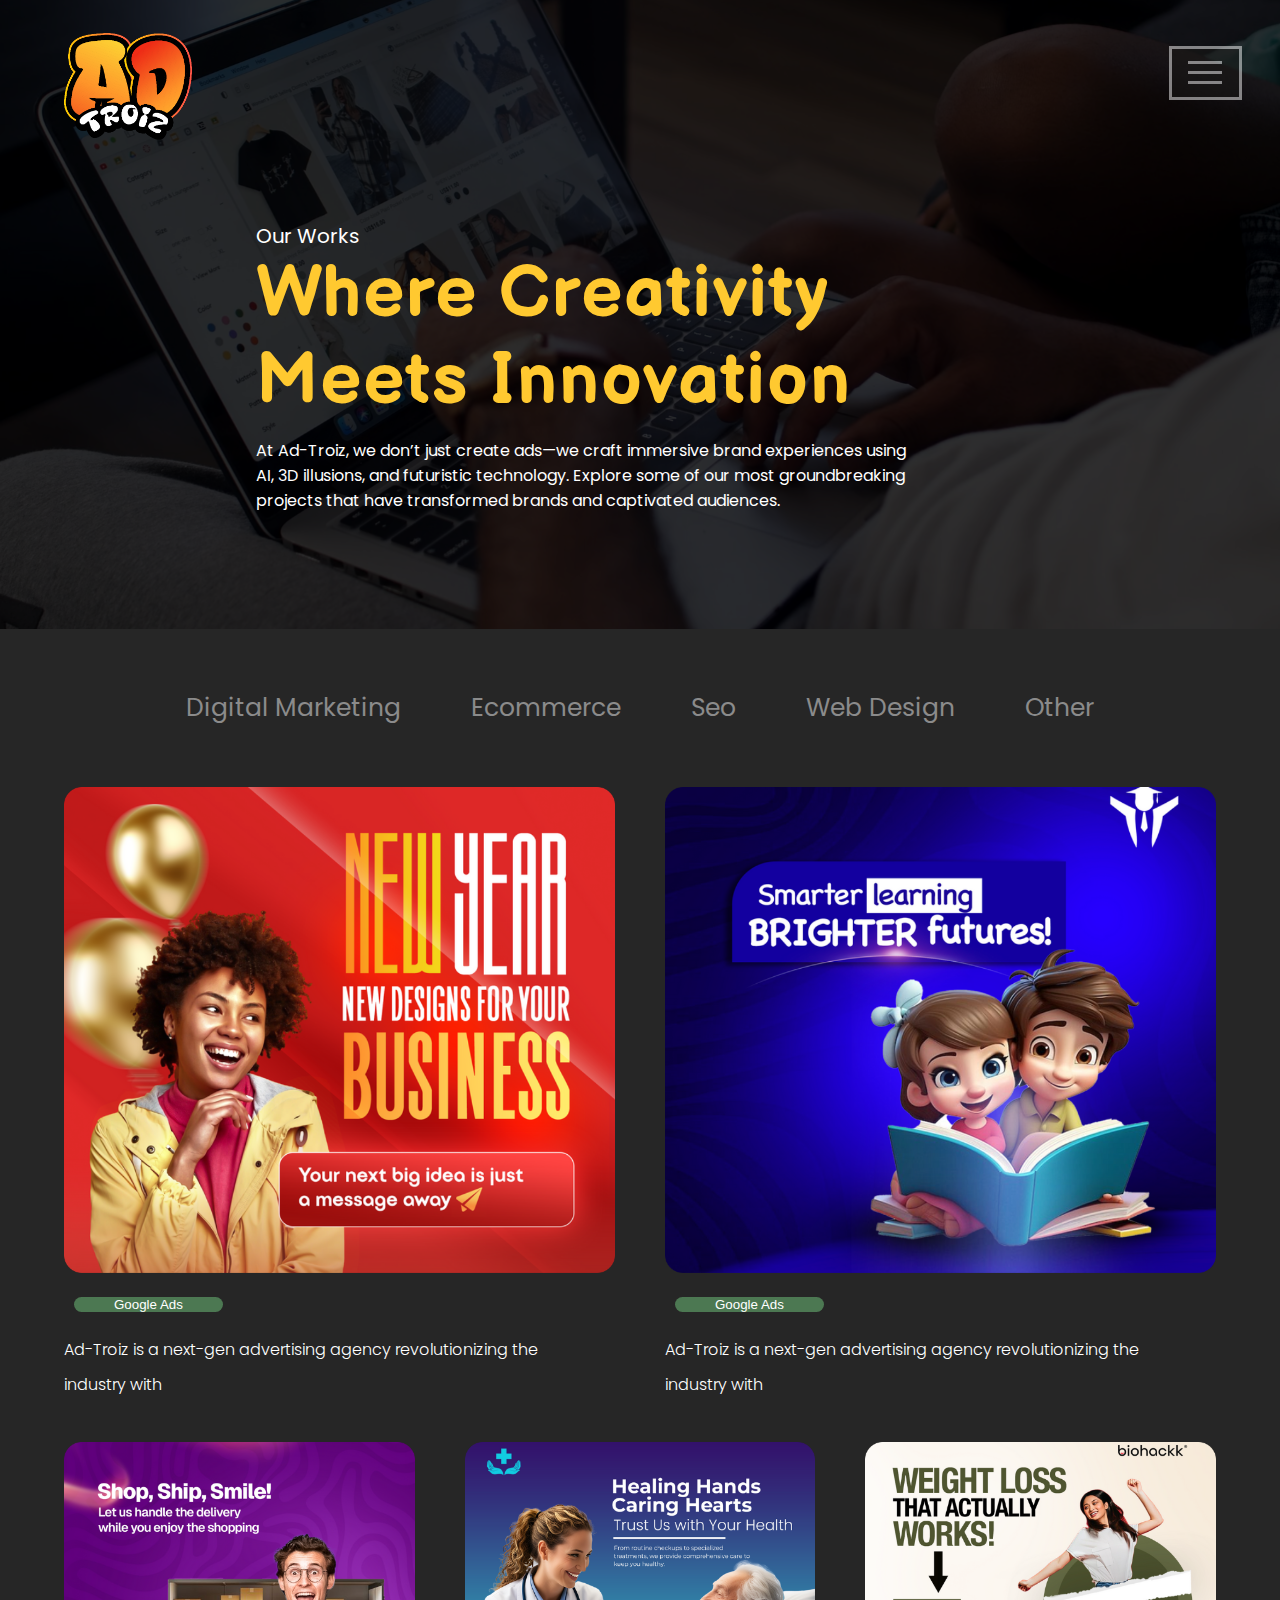
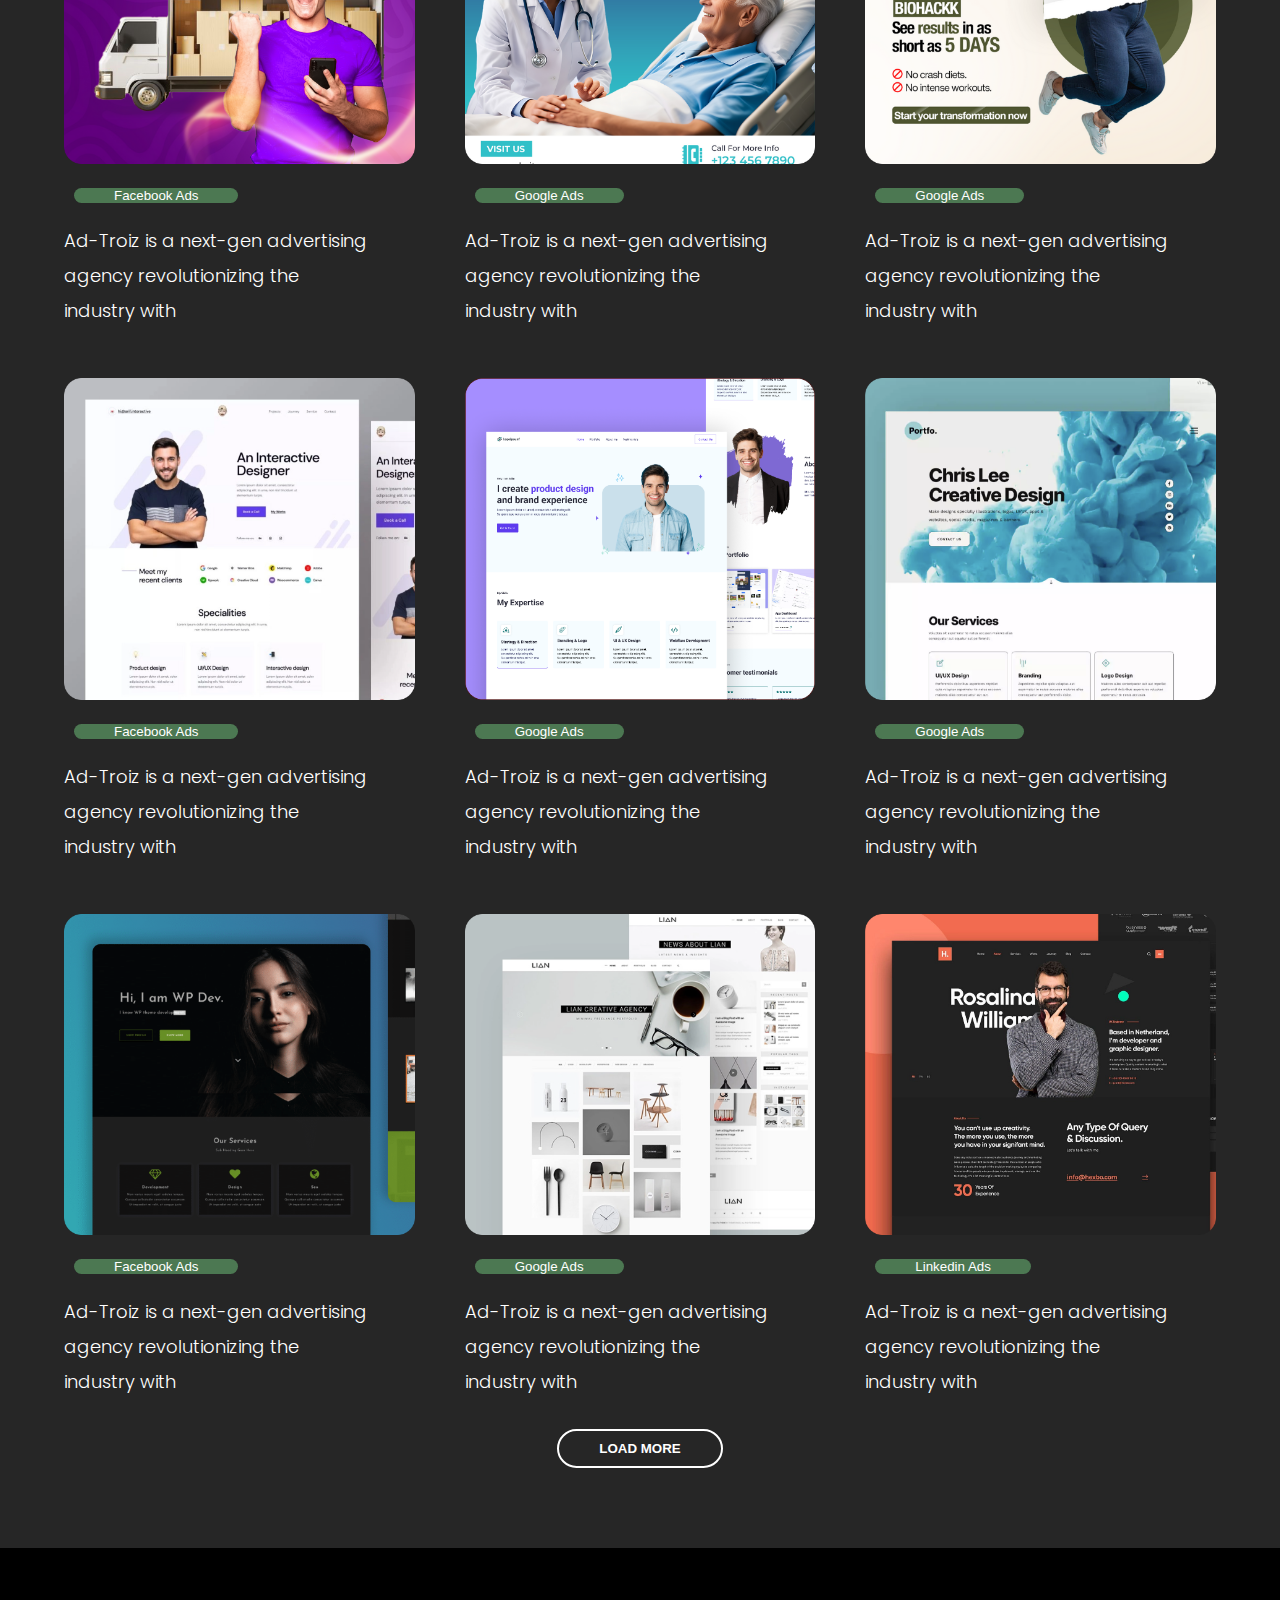
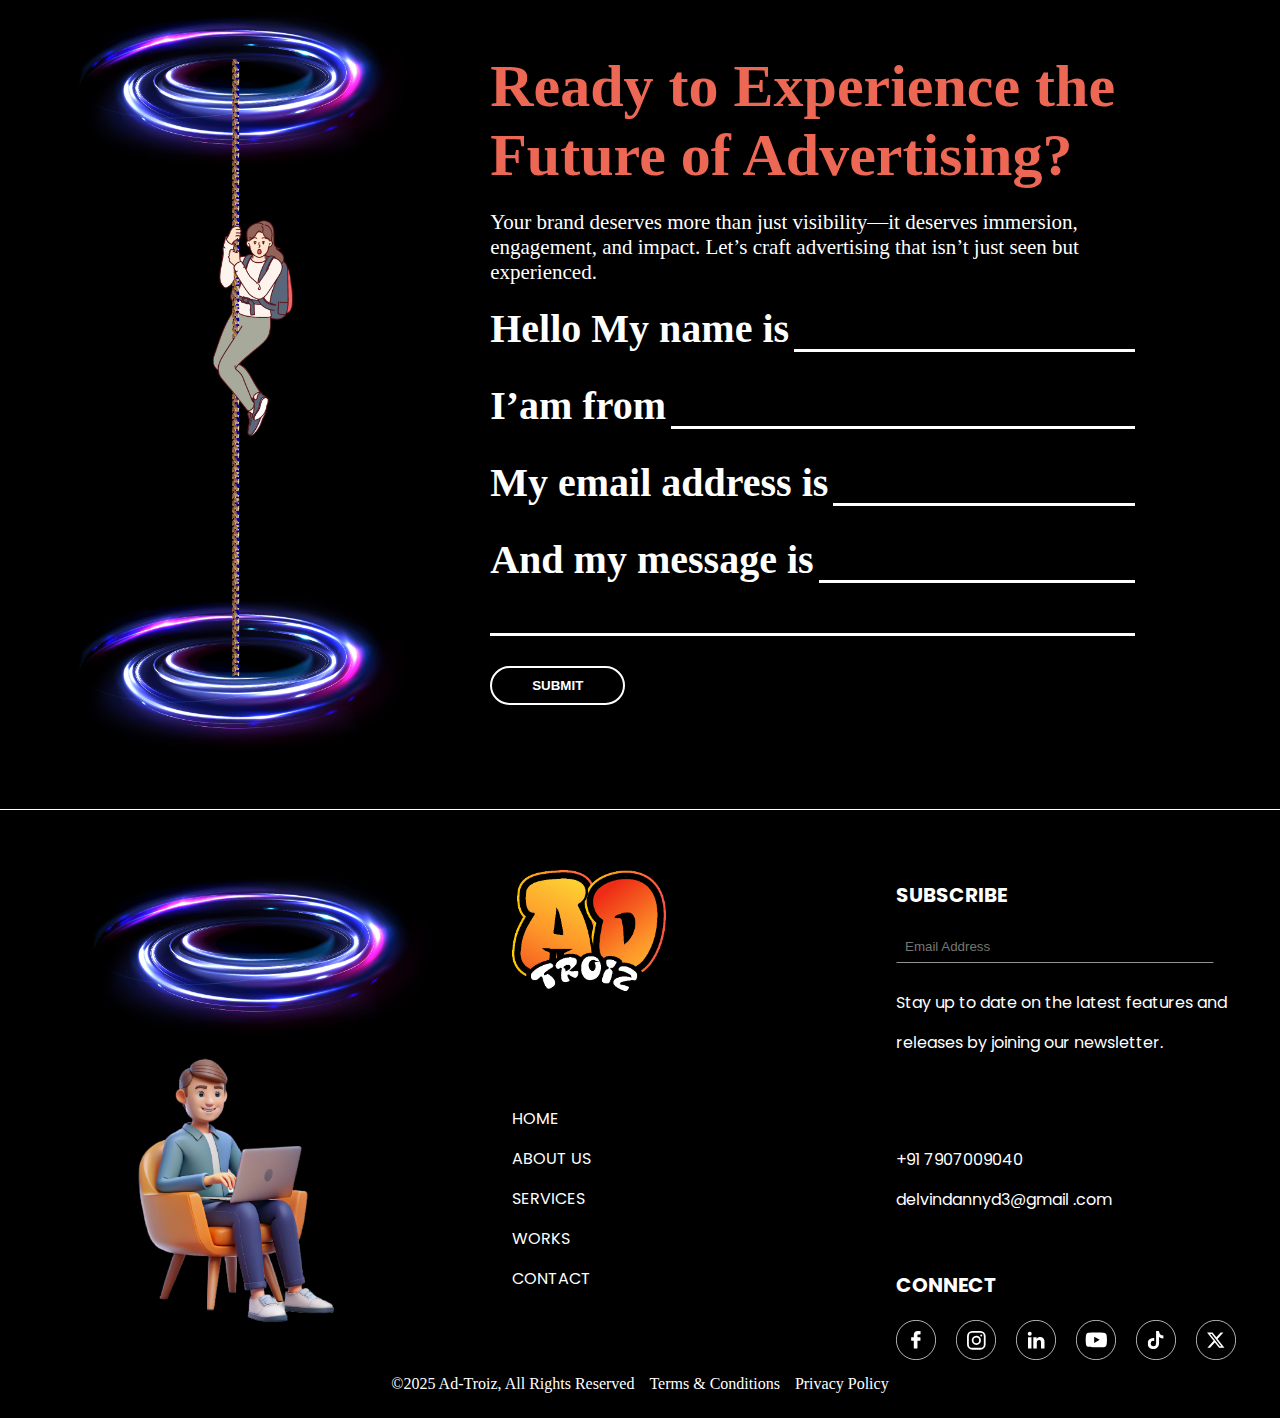
<file: PAGE5.html>
<!DOCTYPE html>
<html lang="en">
<head>
    <meta charset="UTF-8">
    <meta name="viewport" content="width=device-width, initial-scale=1.0">
    <title>page5</title>
    <link rel="stylesheet" href="./CSS/page4.css">
    <link rel="stylesheet" href="./CSS/page5.css">
</head>
<body>
    <div class="main">
        <div class="container1">
            <div class="top">
                <div class="logo">
                    <a href="./index.html"><img src="./IMAGES/images/Asset 2@4x.png" alt=""></a>
            </div>
                <button class="lines3" id="threedots" onclick="displayNav()">
                    <div style="width: 50%; height: 3px; background-color: #fff; "></div>
                    <div style="width: 50%; height: 3px; background-color: #fff;"></div>
                    <div  style="width: 50%; height: 3px; background-color: #fff;"></div>
                </button>
                <div class="navmenu" id="twolines">
                    <a href="./services.html" style="text-decoration: none;"><button class="navmenus" >SERVICES</button></a>
                    <a href="./PAGE5.html" style="text-decoration: none;"><button class="navmenus">WORKS</button></a>
                    <a href="./PAGE3.html" style="text-decoration: none;"><button class="navmenus">ABOUT US</button></a>
                    <a href="./contact.html"  style="text-decoration: none;"><button class="navmenus">CONTACT US</button></a>
                    <button class="twolines" id="twolines" onclick="removeNav()">
                        <div class="tline tlf"></div>
                        <div class="tline tlr"></div>
                    </button>
                </div>
            </div>
            <div class="content">
                <h6>Our Works</h6>
                <h3>Where Creativity Meets Innovation</h3>
                <p>At Ad-Troiz, we don’t just create ads—we craft immersive brand experiences using AI, 3D illusions, and futuristic technology. Explore some of our most groundbreaking projects that have transformed brands and captivated audiences.</p>
            </div>
        </div>



        <div class="container6" id="container6">
            <div class="navbar6">
                <button onclick="updateCards('set1')" style=" all: unset;"><div class="navdata">Digital Marketing</div></button>
                <button onclick="updateCards('set2')" style="all: unset;"><div class="navdata">Ecommerce</div></button>
                <button onclick="updateCards('set3')" style="all: unset;"><div class="navdata">Seo</div></button>
                <button onclick="updateCards('set4')" style="all: unset;"><div class="navdata">Web Design</div></button>
                <button onclick="updateCards('set5')" style="all: unset;"><div class="navdata">Other</div></button>
            </div>
            <div class="doublegrid" id="doublegrid">   
                <div class="grid1" id="grid1">
                    <div class="imagrid">
                        <img src="./IMAGES/images/e8d3f9dfcc927749032b4ab8fbd87cd3.png" alt="">
                    </div>
                    <button class="btnnn">Google Ads</button>
                    <p>Ad-Troiz is a next-gen advertising agency revolutionizing the industry with</p>
                </div>
                <div class="grid1" id="grid1">
                    <div class="imagrid">
                        <img src="./IMAGES/images/cf203893aae13508af7a7ca3476f06e6.png" alt="">
                    </div>
                    <button class="btnnn">Google Ads</button>
                    <p>Ad-Troiz is a next-gen advertising agency revolutionizing the industry with</p>
                </div>
            </div>
            <div class="cardgrid " >
                <div class="grid1">
                    <div class="imagrid">
                        <img src="./IMAGES/images/b4ab391e7765409f6d33bd80101ae650.png" alt="">
                    </div>
                    <button class="btnnn">Facebook Ads</button>
                    <p>Ad-Troiz is a next-gen advertising agency revolutionizing the industry with</p>
                </div>
                <div class="grid1">
                    <div class="imagrid">
                        <img src="./IMAGES/images/52dcbffd4c49efbbd0b89e13be106177.png" alt="">
                    </div>
                    <button class="btnnn">Google Ads</button>
                    <p>Ad-Troiz is a next-gen advertising agency revolutionizing the industry with</p>
                </div>
                <div class="grid1">
                    <div class="imagrid">
                        <img src="./IMAGES/images/6db6a4ea33f5ce81efa941ac4e04d821.png" alt="">
                    </div>
                    <button class="btnnn">Google Ads</button>
                    <p>Ad-Troiz is a next-gen advertising agency revolutionizing the industry with</p>
                </div>
                <div class="grid1">
                    <div class="imagrid">
                        <img src="./IMAGES/images/1679600688291.png" alt="">
                    </div>
                    <button class="btnnn">Facebook Ads</button>
                    <p>Ad-Troiz is a next-gen advertising agency revolutionizing the industry with</p>
                </div>
                <div class="grid1">
                    <div class="imagrid">
                        <img src="./IMAGES/images/980d6f16-4422-4a3b-8d99-677150e985ae-cover.png" alt="">
                    </div>
                    <button class="btnnn">Google Ads</button>
                    <p>Ad-Troiz is a next-gen advertising agency revolutionizing the industry with</p>
                </div>
                <div class="grid1">
                    <div class="imagrid">
                        <img src="./IMAGES/images/Screenshot 2025-03-07 at 12.50.36 AM.png" alt="">
                    </div>
                    <button class="btnnn">Google Ads</button>
                    <p>Ad-Troiz is a next-gen advertising agency revolutionizing the industry with</p>
                </div>
                <div class="grid1">
                    <div class="imagrid">
                        <img src="./IMAGES/images/portfolio-tempalte-sites-831.png" alt="">
                    </div>
                    <button class="btnnn">Facebook Ads</button>
                    <p>Ad-Troiz is a next-gen advertising agency revolutionizing the industry with</p>
                </div>
                <div class="grid1">
                    <div class="imagrid">
                        <img src="./IMAGES/images/day-2-free-psd-minimal-portfolio-web-design-g9.png" alt="">
                    </div>
                    <button class="btnnn">Google Ads</button>
                    <p>Ad-Troiz is a next-gen advertising agency revolutionizing the industry with</p>
                </div>
                <div class="grid1">
                    <div class="imagrid">
                        <img src="./IMAGES/images/0_k4qedxcaT_peBGFV.png" alt="">
                    </div>
                    <button class="btnnn">Linkedin Ads</button>
                    <p>Ad-Troiz is a next-gen advertising agency revolutionizing the industry with</p>
                </div>
            </div>
            <button>LOAD MORE</button>
        </div>




        <div class="container7">
            <div class="futuread">
            <div class="imageside">
                <img src="./IMAGES/images/Group 34187.png" alt="">
            </div>
            <div class="contentside">
                <div class="innerbox">
                <h1>Ready to Experience the Future of Advertising?</h1>
                <p>Your brand deserves more than just visibility—it deserves immersion, engagement, and impact. Let’s craft advertising that isn’t just seen but experienced.</p>
                <div class="data">
                    <h3>Hello My name is</h3>
                    <div></div>
                </div>
                <div class="data">
                    <h3 >I’am from</h3>
                    <div style=" width: 70%;"></div>
                </div>
                <div class="data">
                    <h3>My email address is</h3>
                    <div style=" width: 44%;"></div>
                </div>
                <div class="data">
                    <h3>And my message is</h3>
                    <div style=" width: 45%;"></div>
                </div>
                <div class="data">
                    <div style=" width: 96%; margin-top: 20px;"></div>
                </div>
                <button>SUBMIT</button>
            </div>
        </div>
        </div>
        </div>
        <div style="width: 100%; height: 1px; background-color: #fff;"></div>
        <div class="container8">
            <div class="leftside">
                <div class="imager">
                <img src="./IMAGES/images/Group 34188.png" alt="">
            </div>
            </div>
            <div class="rightside">
                    <div class="lll">
                        <img src="./IMAGES/images/Asset 2@4x.png" alt="">
                        <div class="bll">
                            <p>HOME</p>
                            <p>ABOUT US</p>
                            <p>SERVICES</p>
                            <p>WORKS</p>
                            <p>CONTACT</p>
                        </div>
                    </div>
                    <div class="rrr">
                        <h6>SUBSCRIBE</h6>
                        <input type="text" name="" id="" placeholder="Email Address" disabled >
                        <p>Stay up to date on the latest features and <br> releases by joining our newsletter.</p>
                        <div class="brr">
                            <p>+91 7907009040</p>
                            <p>delvindannyd3@gmail .com</p>
                            <h6>CONNECT</h6>
                            <div class="social">
                                <img src="./IMAGES/images/Group 32623.svg" alt="">
                                <img src="./IMAGES/images/Group 32622.svg" alt="">
                                <img src="./IMAGES/images/Group 32621.svg" alt="">
                                <img src="./IMAGES/images/Group 32620.svg" alt="">
                                <img src="./IMAGES/images/Group 32619.svg" alt="">
                                <img src="./IMAGES/images/Group 32618.svg" alt="">
                            </div>
                        </div>
                    </div>
               
            </div>
            <div class="footer">
                <p>©2025 Ad-Troiz, All Rights Reserved</p>
                <p>Terms & Conditions </p>
                <p>Privacy Policy</p>
            </div>
        </div>
    </div>
    <script>
        function updateCards(set) {
            const cardContainer= document.getElementById("doublegrid");

            if (set == "set1") {
                cardContainer.innerHTML = `
                    <div class="grid1" id="grid1">
                    <div class="imagrid">
                        <img src="./IMAGES/images/e8d3f9dfcc927749032b4ab8fbd87cd3.png" alt="">
                    </div>
                    <button class="btnnn">Google Ads</button>
                    <p>Ad-Troiz is a next-gen advertising agency revolutionizing the industry with</p>
                </div>
                <div class="grid1" id="grid1">
                    <div class="imagrid">
                        <img src="./IMAGES/images/cf203893aae13508af7a7ca3476f06e6.png" alt="">
                    </div>
                    <button class="btnnn">Google Ads</button>
                    <p>Ad-Troiz is a next-gen advertising agency revolutionizing the industry with</p>
                </div>
                `;
            } else if (set =="set2") {
                cardContainer.innerHTML = `
                     <div class="grid1" id="grid1">
                    <div class="imagrid">
                        <img src="./IMAGES/images/cf203893aae13508af7a7ca3476f06e6.png" alt="">
                    </div>
                    <button class="btnnn">Google Ads</button>
                    <p>Ad-Troiz is a next-gen advertising agency revolutionizing the industry with</p>
                </div>
                <div class="grid1" id="grid1">
                    <div class="imagrid">
                        <img src="./IMAGES/images/cf203893aae13508af7a7ca3476f06e6.png" alt="">
                    </div>
                    <button class="btnnn">Google Ads</button>
                    <p>Ad-Troiz is a next-gen advertising agency revolutionizing the industry with</p>
                </div>
                `;
            } else if (set =="set3") {
                cardContainer.innerHTML = `
                     <div class="grid1" id="grid1">
                   <div class="imagrid">
                        <img src="./IMAGES/images/e8d3f9dfcc927749032b4ab8fbd87cd3.png" alt="">
                    </div>
                    <button class="btnnn">Google Ads</button>
                    <p>Ad-Troiz is a next-gen advertising agency revolutionizing the industry with</p>
                </div>
                <div class="grid1" id="grid1">
                   <div class="imagrid">
                        <img src="./IMAGES/images/e8d3f9dfcc927749032b4ab8fbd87cd3.png" alt="">
                    </div>
                    <button class="btnnn">Google Ads</button>
                    <p>Ad-Troiz is a next-gen advertising agency revolutionizing the industry with</p>
                </div>
                `;
            } else if (set =="set4") {
                cardContainer.innerHTML = `
                     <div class="grid1" id="grid1">
                     <div class="imagrid">
                        <img src="./IMAGES/images/cf203893aae13508af7a7ca3476f06e6.png" alt="">
                    </div>
                    <button class="btnnn">Google Ads</button>
                    <p>Ad-Troiz is a next-gen advertising agency revolutionizing the industry with</p>
                </div>
                <div class="grid1" id="grid1">
                   <div class="imagrid">
                        <img src="./IMAGES/images/e8d3f9dfcc927749032b4ab8fbd87cd3.png" alt="">
                    </div>
                    <button class="btnnn">Google Ads</button>
                    <p>Ad-Troiz is a next-gen advertising agency revolutionizing the industry with</p>
                </div>
                `;
            } else if (set =="set5") {
                cardContainer.innerHTML = `
                     <div class="grid1" id="grid1">
                        <div class="imagrid">
                        <img src="./IMAGES/images/e8d3f9dfcc927749032b4ab8fbd87cd3.png" alt="">
                    </div>
                    <button class="btnnn">Google Ads</button>
                    <p>Ad-Troiz is a next-gen advertising agency revolutionizing the industry with</p>
                </div>
                <div class="grid1" id="grid1">
                  <div class="imagrid">
                        <img src="./IMAGES/images/e8d3f9dfcc927749032b4ab8fbd87cd3.png" alt="">
                    </div>
                    <button class="btnnn">Google Ads</button>
                    <p>Ad-Troiz is a next-gen advertising agency revolutionizing the industry with</p>
                </div>
                `;
            }
        }
    </script>
    <script src="./assets/js/index.js"></script>
</body>
</html>
</file>
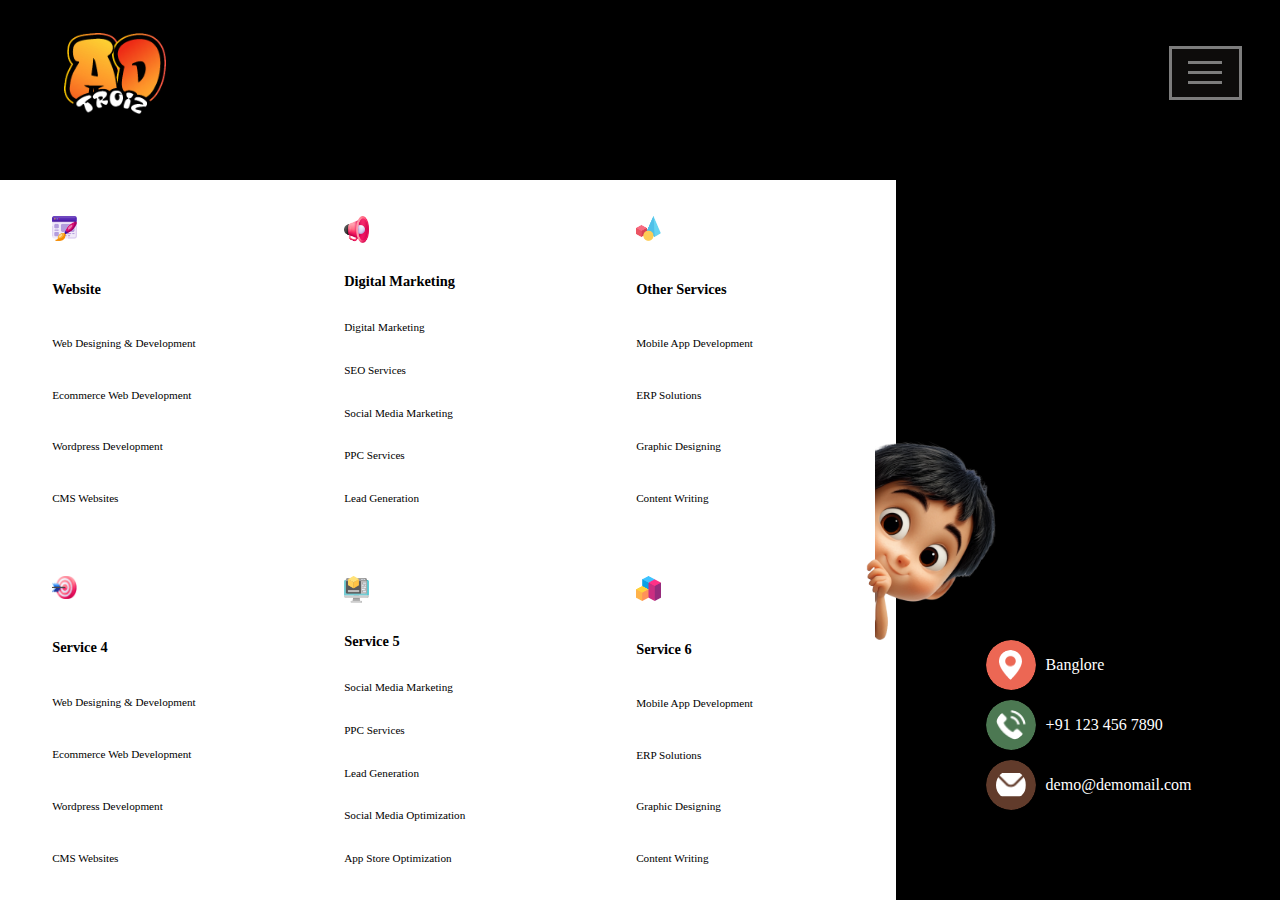
<file: services.html>
<!DOCTYPE html>
<html lang="en">
<head>
    <meta charset="UTF-8">
    <meta name="viewport" content="width=device-width, initial-scale=1.0">
    <title>Services</title>
    <link rel="stylesheet" href="./CSS/services.css">
</head>
<body>
    <div class="services">
    <div class="top">
        <div class="logo">
            <a href="./index.html"><img src="./IMAGES/images/Asset 2@4x.png" alt=""></a>
    </div>
        <button class="lines3" id="threedots" onclick="displayNav()">
            <div style="width: 50%; height: 3px; background-color: #fff; "></div>
            <div style="width: 50%; height: 3px; background-color: #fff;"></div>
            <div  style="width: 50%; height: 3px; background-color: #fff;"></div>
        </button>
        <div class="navmenu" id="twolines">
            <a href="./services.html" style="text-decoration: none;"><button class="navmenus" >SERVICES</button></a>
            <a href="./PAGE5.html" style="text-decoration: none;"><button class="navmenus">WORKS</button></a>
            <a href="./PAGE3.html" style="text-decoration: none;"><button class="navmenus">ABOUT US</button></a>
            <a href="./contact.html"  style="text-decoration: none;"><button class="navmenus">CONTACT US</button></a>
            <button class="twolines" id="twolines" onclick="removeNav()">
                <div class="tline tlf"></div>
                <div class="tline tlr"></div>
            </button>
        </div>
    </div>
        <div class="navSection" id="navSection">
            <img src="./assets/images/3.png" alt="" class="sideman">
            <div class="navList">
                <img src="./assets/images/web-design.png" alt="" class="navLog">
                <h3 class="navHead">Website</h3>
                <ul class="navLists">
                    <li>Web Designing & Development</li>
                    <li> Ecommerce Web Development</li>
                    <li>Wordpress Development</li>
                    <li>CMS Websites</li>
                </ul>
            </div>
            <div class="navList">
                <img src="./assets/images/3d-speaker.png" alt="" class="navLog">
                <h3 class="navHead">Digital Marketing</h3>
                <ul class="navLists">
                    <li>Digital Marketing</li>
                    <li>SEO Services</li>
                    <li>Social Media Marketing</li>
                    <li>PPC Services</li>
                    <li>Lead Generation</li>
                </ul>
            </div>
            <div class="navList">
                <img src="./assets/images/objects.png" alt="" class="navLog">
                <h3 class="navHead">Other Services</h3>
                <ul class="navLists">
                    <li>Mobile App Development</li>
                    <li>ERP Solutions</li>
                    <li>Graphic Designing</li>
                    <li>Content Writing</li>
                </ul>
            </div>
            <div class="navList">
                <img src="./assets/images/3d-target.png" alt="" class="navLog">
                <h3 class="navHead">Service 4</h3>
                <ul class="navLists">
                    <li>Web Designing & Development</li>
                    <li> Ecommerce Web Development</li>
                    <li>Wordpress Development</li>
                    <li>CMS Websites</li>
                </ul>
            </div>
            <div class="navList">
                <img src="./assets/images/3d-modeling (1).png" alt="" class="navLog">
                <h3 class="navHead">Service 5</h3>
                <ul class="navLists">
                    <li>Social Media Marketing</li>
                    <li>PPC Services</li>
                    <li>Lead Generation</li>
                    <li>Social Media Optimization</li>
                    <li>App Store Optimization</li>
                </ul>
            </div>
            <div class="navList">
                <img src="./assets/images/3d-modeling.png" alt="" class="navLog">
                <h3 class="navHead">Service 6</h3>
                <ul class="navLists">
                    <li>Mobile App Development</li>
                    <li>ERP Solutions</li>
                    <li>Graphic Designing</li>
                    <li>Content Writing</li>
                </ul>
            </div>
        </div>
        <ul class="navfoot" id="navfoot">
            <li>
                <img src="./assets/images/Pin.png" class="navflogo pin" alt="">
                <p>Banglore</p>
            </li>
            <li>
                <img src="./assets/images/call.png" class="navflogo call" alt="">
                <p>+91 123 456 7890</p>
            </li>
            <li>
                <img src="./assets/images/mail.png" class="navflogo mail" alt="">
                <p>demo@demomail.com</p>
            </li>
        </ul>
    </div>
    <script src="./assets/js/index.js"></script>
</body>
</html>
</file>
<file: CSS/index.css>
*{
    margin: 0;
    padding: 0;
}
body{
    background-color: #000000;
}

.top{
    position: relative;
    width: 100%;
    padding-top: 20px;
    display: flex;
    justify-content: space-between;
    align-items: start;
    margin-bottom: 7%;
    /* background-color: #EC6754; */
}
.top img
{
position: relative;
width: 100%;
height: 100%;
z-index: 40000;
}
.logo
{
    position: relative;
    width: 10%;
    height: 80%;
    margin-top: 1%;
    left: 5%;
}
.top .lines3
{
 position: relative;

margin: 2% 3% 0 0;
width: 73px;
height: 54px;
background: #1B1A18 0% 0% no-repeat padding-box;
color: #ffffff;
border: 3px solid #FFFFFF;
opacity: 0.49;
display: flex;
flex-direction: column;
justify-content: center;
align-items: center;
gap: 15%;
}
.header{
    width: 100%;
    height: 100vh;
    background-image: url('../assets/images/fbg.png');
    background-position: center;
    background-size: cover;
}

.navmenu{
    width: 40%;
    position: relative;
    margin: 2% 3% 0 0;
    display: none;
    justify-content: space-between;
    align-items: center;
}
.navmenus{
    background: none;
    outline: none;
    border: none;
    font-family: "Arial Rounded MT Bold", Arial, sans-serif;
    font-weight: 600;
    font-size: 20px;
    color: #FFC930;
}
.twolines{
    border: 2px solid gray;
    padding: 15px;
    border-radius: 42px;
    background: none;
}
.tline{
    width: 25px;
    border-bottom: 2px solid gray;  
}
.tlf{
    transform: rotate(45deg);
}
.tlr{
    transform: rotate(-45deg);
}
 .navSection{
    display: none;
    width: 70%;
    height: 80%;
    box-sizing: border-box;
    padding-left: 20px;
    background-color: #fff;
    position: absolute;
    bottom: -100%; 
    justify-content: space-around;
    align-items: center;
    flex-wrap: wrap;
    opacity: 0; 
    transition: all 0.5s ease-in-out;
 } 
 .navSection.show {
    display: flex; 
    bottom: 0%; 
    opacity: 1;
}
 .sideman{
    position: absolute;
    right: -11.37%;
    height: 200px;
 }
 .navList{
    width: 26%;
    height: 40%;
    display: flex;
    flex-direction: column;
    align-items: start;
    justify-content: space-between;
 }
.navLog{
    object-fit: contain;
    width: 25px;
}
.navHead{
    font-size: 0.9em;
    font-weight: 600;
}
.navLists{
    list-style-type: none;
    display: contents;
    font-size: 0.7em;
}
.navLists li {
    transition: font-weight 0.3s ease; 
}
.navLists li:hover{
    font-weight: 600;
    cursor: pointer;
}
.navfoot{
    display: none;
    position: absolute;
    width: 18%;
    height: 25%;
    bottom: 0;
    right: 5%;
    list-style-type: none;
    opacity: 0; /* Initially invisible */
    transition: opacity 0.5s ease-in-out;
}
.navfoot.show {
    display: block;
    opacity: 1; /* Fade in when shown */
}
.navfoot li{
    display: flex;
    align-items: center;
    gap: 10px;
    margin-top: 10px;
}
.navfoot li p{
    margin-bottom: 0;
    color: white;
    font-weight: 300;
}
.navflogo {
    width: 40px;
    height: 40px;
    border-radius: 50%;
    object-fit: contain;
    padding: 10px;  
}
.pin{
    background: #EC6754 0% 0% no-repeat padding-box;
}
.call{
    background: #4C7852 0% 0% no-repeat padding-box;
}
.mail{
    background: #613B2B 0% 0% no-repeat padding-box;
}
.branding{
    width: 100%;
    height: 130vh;  
    background-color: black;
    position: relative;
    overflow: hidden;
}

.brands{
    padding-top:15px;
    width: 94%;
    margin: auto ;
}
.brand{
    font: var(--unnamed-font-style-normal) normal var(--unnamed-font-weight-300) var(--unnamed-font-size-23)/var(--unnamed-line-spacing-38) var(--unnamed-font-family-poppins);
    color: rgb(198, 195, 195);
    font-size: 14px;
}
.bpictures{
    width: 100%;
    display: flex;
    justify-content: space-between;
}
.bpictures img{
    object-fit: contain;
}

.bdetails{
    width: 50%;
    margin: auto;
    margin-top: 6%;
}
.bdetails h2{
    color: rgb(212, 28, 28);
    font: var(--unnamed-font-style-normal) normal var(--unnamed-font-weight-normal) var(--unnamed-font-size-78)/var(--unnamed-line-spacing-95) var(--unnamed-font-family-arial-rounded-mt-bold);
    font-size: 40px;
    font-weight: 600;
    color: #FFC930;
    width: 50%;
    margin-top: 5%;
}
.bdetails p{
    font: var(--unnamed-font-style-normal) normal var(--unnamed-font-weight-300) var(--unnamed-font-size-23)/var(--unnamed-line-spacing-38) var(--unnamed-font-family-poppins);
    color: #918f8f;
    font-size: 14px;
    font-size: 300;
}
.dbuttons button{
    padding: 1% 3%;
    border: 3px solid var(--unnamed-color-ffffff);
    background: #000000 0% 0% no-repeat padding-box;
    border: 3px solid #FFFFFF;
    color:#FFFFFF;
    border-radius: 56px;
    margin-right: 2%;
    opacity: 1;
    font-weight: 500;
}
.wave1{
    position: absolute;
    bottom: 25%;
    right: -15%;
}

.elevations{
    position: relative;
    width: 100%;
    height: 45vh;
    text-align: center;
    background: #262626 0% 0% no-repeat padding-box;
    display: flex;
    flex-direction: column;
    justify-content: center;
    align-items: center;
}
.elevations h2{
    width: 50%;
    font: var(--unnamed-font-style-normal) normal var(--unnamed-font-weight-normal) var(--unnamed-font-size-78)/var(--unnamed-line-spacing-95) var(--unnamed-font-family-arial-rounded-mt-bold);
    font-size: 60px;
    font-weight: 400;
    letter-spacing: 0px;
    color: #EC6754;
}
.elevations p{
    text-align: center;
    width: 45%;
    color: #FFFFFF;
    font: var(--unnamed-font-style-normal) normal var(--unnamed-font-weight-300) var(--unnamed-font-size-23)/var(--unnamed-line-spacing-38) var(--unnamed-font-family-poppins); 
}
.child{
    position: absolute;
    top: -64%;
    left: 23%;
    width: 350px;
    object-fit: contain;
}
.mountains{
    width: 100%;
    height: 180vh;
    background: #262626 0% 0% no-repeat padding-box;
    background-image:  url('../assets/images/mountain.png') ;
    backdrop-filter: brightness(15%);
    position: relative;
    display: flex;
    align-items:center;      
    justify-content: center;
}
.mountains button{
    position: absolute;
    top: 0;
    left: 50%;
    transform: translate(-50%,-50%);
    padding: 0.5% 2%;
    border: 3px solid var(--unnamed-color-ffffff);
    background: #000000 0% 0% no-repeat padding-box;
    border: 3px solid #FFFFFF;
    color:#FFFFFF;
    border-radius: 56px;
    font-weight: 500;
}
.mimages{
    width: 90%;
    height: 90%;
    margin-top: 5%;
    display: flex;
    flex-direction: column;
    justify-content: space-between;
    align-items: center;
}
.mmm{
    width: 100%;
    height: 80%;
    display: flex;
    justify-content: space-between;
    align-items: center;
}
.wavu{
    height: 20%;
    width: 100%;
}
.liveanc{
    width: 25%;
    height: 80%;
    display: flex;
    flex-direction: column;
    justify-content: space-between;
}
.mmm img{
    border-radius: 15px;
}
.topi,.topii{
    width: 100%;
    height: 63%;
    background-position: center;
    background-repeat: no-repeat;
    background-size: cover;
    border-radius: 15px;
}
.topi,.topii,.bottomi,.bottomii,.dtop,.dmidl,.dmidrt,.dmidrb,.dbot{
    display: flex;
    justify-content: flex-start; 
    align-items: flex-end; 
}
.topi{
    display: flex;
    justify-content: flex-start; 
    align-items: flex-end; 
    background-image: url('../assets/images/makeup.png');
}
.bottomi{
    background-image: url('../assets/images/lapf.png');
}
.topii{
    background-image: url('../assets/images/engineers.png');
}
.bottomii{
    background-image: url('../assets/images/googledeepmind.png');
}
.mmm p{
    font: var(--unnamed-font-style-normal) normal var(--unnamed-font-weight-normal) var(--unnamed-font-size-36)/var(--unnamed-line-spacing-48) var(--unnamed-font-family-arial-rounded-mt-bold);
    letter-spacing: 0px;
    color: #ffffff;
    margin-left: 1%;
    font-weight: 600;
    font-size: 22px;
    text-shadow: 0px 9px 18px #000000ec;
}

.bottomi,.bottomii{
    width: 100%;
    height: 260px;
    background-position: center;
    background-repeat: no-repeat;
    background-size: cover;
    border-radius: 15px;
}
.dillu{
    width: 46%;
    height: 90%;
    display: flex;
    flex-direction: column;
    justify-content: space-between;
}
.dtop{
    width: 100%;
    height: 27%;
    background-image: url('../assets/images/bottle.png');
    background-position: center;
    background-size: cover;
    border-radius: 15px;
}
.dmid{
    width: 100%;
    height: 48%;
    display: flex;
    justify-content: space-between;
}
.dmidl{
    width: 48%;
    height: 100%;
    background-image: url('../assets/images/vcr.png');
    background-position: center;
    background-size: cover;
    border-radius: 15px;
}
.dmidr{
    width: 48%;
    height: 100%;
    display: flex;
    justify-content: space-between;
    flex-direction: column;
}
.dmidrt{
    width: 100%;
    height: 48%;
    background-image: url('../assets/images/laptop.png');
    border-radius: 15px;
    background-position: center;
    background-size: cover;
}
.dmidrb{
    width: 100%;
    height: 48%;
    background-image: url('../assets/images/cottonbro.png');
    background-position: center;
    background-size: cover;
    border-radius: 15px;
}
.dbot{
    width: 100%;
    height: 23%;
    background-image: url('../assets/images/mikael-blomkvist.png');
    background-position: center;
    background-size: cover;
    border-radius: 15px;
}
.waves2{
    position: absolute;
    bottom: -6%;
    width: 100%;
}
.mountains h1{
    position: absolute;
    z-index: 10;
    bottom: 5%;
    font: var(--unnamed-font-style-normal) normal var(--unnamed-font-weight-normal) var(--unnamed-font-size-92)/var(--unnamed-line-spacing-95) var(--unnamed-font-family-arial-rounded-mt-bold);
    color: #FFFFFF;
    text-shadow: 0px 9px 18px #000000e4;
    font-size: 45px;
}
.howwework{
    margin-top: 10%;
    width: 100%;
    height: 250vh;
    background-image: url('../assets/images/rope.png');
    background-repeat: no-repeat;
    background-size: contain;
    background-color: #000000;
    background-position: center;
    position: relative;
}
.howwework h2{
    color: #FFFFFF;
    font: var(--unnamed-font-style-normal) normal var(--unnamed-font-weight-normal) var(--unnamed-font-size-78)/var(--unnamed-line-spacing-95) var(--unnamed-font-family-arial-rounded-mt-bold);
    color: #EC6754;
    font-size: 40px;
    position: absolute;
    top: 0;
    left: 50%;
    transform: translate(-50%,-50%);
}
.first ,.third,.fifth{
    position: absolute;
    left: 35%;
    top: 10%;
    width: 45%;
    height: 150px;
    display: flex;
    justify-content: space-between;
}
.howwework img{
    width: 150px;
    height: 150px;
    object-fit: contain;
}

.content{
    width: 55%;
}
.content h3{
    font: var(--unnamed-font-style-normal) normal var(--unnamed-font-weight-normal) 65px/var(--unnamed-line-spacing-48) var(--unnamed-font-family-arial-rounded-mt-bold);
letter-spacing: var(--unnamed-character-spacing-0);
color: var(--unnamed-color-ffffff);
font-size: 25px;
font-weight: 500;
letter-spacing: 0px;
color: #FFFFFF;
}
.content p{
    font: var(--unnamed-font-style-normal) normal var(--unnamed-font-weight-300) var(--unnamed-font-size-23)/var(--unnamed-line-spacing-38) var(--unnamed-font-family-poppins);
    color: #8e8b8b;
    font-size: 14px;
}
.second,.fourth,.sixth{
    position: absolute;
    right: 35%;
    top: 24%;
    width: 45%;
    height: 150px;
    display: flex;
    justify-content: space-between;
}
.second .content,.fourth .content,.sixth .content{
    text-align: right   ;
}
.third{
    top: 38%;
}
.fourth{
    top: 52%;
}
.fifth{
    top: 65%;
}
.sixth{
    top: 79%;
}

.creative{
    width: 100%;
    height: 80vh;
    background: #262626 0% 0% no-repeat padding-box;
}
.creheading{
    width: 90%;
    margin: auto;
    display: flex;
    justify-content: space-between;
}
.creheading h1{
    font: var(--unnamed-font-style-normal) normal var(--unnamed-font-weight-normal) var(--unnamed-font-size-78)/var(--unnamed-line-spacing-95) var(--unnamed-font-family-arial-rounded-mt-bold);
    color: #85CCD1;
    font-size: 37px;
    font-weight: 600;
    margin-top: 5%;
}
.creheading button{
    padding: 0.5% 3%;
    margin-top: 5%;
    border: 3px solid var(--unnamed-color-ffffff);
    background: #000000 0% 0% no-repeat padding-box;
    border: 3px solid #FFFFFF;
    color:#FFFFFF;
    font-size: 14px;
    border-radius: 58px;
    font-weight: 500;
}
.creads{
    width: 90%;
    margin-left: 5%;
    height: 50vh;
    margin-top: 2%;
    display: flex;
    justify-content: space-around;
}
.cread{
    width: 300px;
    height: 100%;
    display: flex;
    flex-direction: column;
    justify-content: space-around;
}
.backcre{
    width: 300px;
    height: 250px;
    background-color: #EC6754;
    border-radius: 12px;
}
.fads{
    width: 30%;
    height: 24px;
    display: flex;
    justify-content: center;
    font-size: 12px;
    align-items: flex-start;
    background: #4C7852 0% 0% no-repeat padding-box;
    color: #FFFFFF;
    border-radius: 25px;
}
.addesc{
    width: 95%;
    color: #cfcbcb;
    font-size: 12px;
}
.client{
    width: 100%;
    height: 70vh;
    background: #151515 0% 0% no-repeat padding-box;
}
.client h2{
    font: var(--unnamed-font-style-normal) normal var(--unnamed-font-weight-normal) var(--unnamed-font-size-78)/var(--unnamed-line-spacing-95) var(--unnamed-font-family-arial-rounded-mt-bold);
    color: #FFC930;
    font-size: 40px ;
    font-weight: 500;
    padding: 3% 0 0 0;
    margin-left: 2%;
}
.cll{
    width: 90%;
    margin: 5% 0 0 2%;
    display: flex;
    justify-content: space-between;
}
.cldes,.cldess{
    width: 40%;
}

.cldes p,.cldess p{
    font: var(--unnamed-font-style-normal) normal var(--unnamed-font-weight-300) 33px/var(--unnamed-line-spacing-48) var(--unnamed-font-family-poppins);
    color: #e2e1e1;
}
.cliinfo h3, .cliinfoo h3{
    color: #FFFFFF;
    font-size: 14px;
}
.cliinfo p , .cliinfo p{
    color: #989494;
    font-size: 14px;
}
.cldess p,.cliinfo p,.cliinfoo h3{
    color: #6d6d6d;
}
.client p,.client h3{
    font-size: 1.5em;
}
.cliborder{
    margin: 5% 0 0 2%;
    display: flex;
    gap: 5px;
}
.bline{
    width: 10px;
    height: 4px;
    background-color: rgb(241, 58, 58);
    border-radius:4px;
}
.dline{
    width: 4px;
    height: 4px;
    background: #4D4D4D 0% 0% no-repeat padding-box;
    border-radius: 4px;
}
.adtrioz{
    width: 100%;
    height: 60vh;
    background: #262626 0% 0% no-repeat padding-box;
    border-bottom: 4px solid white;
    display: flex;
    flex-direction: column;
    justify-content: center;
    gap: 18px;
    align-items: center;
}
.adtriozhead{
    display: flex;
    justify-content: center;
    align-items: center;
    gap: 10px;
    font: var(--unnamed-font-style-normal) normal var(--unnamed-font-weight-bold) var(--unnamed-font-size-27)/var(--unnamed-line-spacing-40) var(--unnamed-font-family-poppins);
    color: white;
    font-weight: 500;
    font-size: 22px;
}
.adtriozhead p{
    margin: 0;
}
.adtriozhead img{
    object-fit: contain;
}
.adtriozimgs{
    display: flex;
    justify-content: space-around;
    width: 80%;
    gap: 10px;
}
.adtriozimg{
    width: 280px;
    height: 280px;
    border-radius: 15px;
}
.footer{
    width: 100%;
    height: 75vh;
    background-color: #000000;
    display: flex;
    align-items: center;
    justify-content: space-around;
}
.fimg{
    width: 25%;
    height: 90%;
    background-image: url('../assets/images/manwithlap.png');
    background-position: center;
    background-size: contain;
    background-repeat: no-repeat;
}
.fcontent{
    width: 50%;
    height: 90%;
    display: flex;
    flex-direction: column;
    justify-content: space-between;
}
.fstart{
    width: 100%;
    height: 30%;
    display: flex;
    justify-content: space-between;
}
.fstart img{
    object-fit: contain;
}
.fstartcon{
    width: 60%;
    height: 100%;
}
.fstartcon h4{
    font: var(--unnamed-font-style-normal) normal var(--unnamed-font-weight-bold) var(--unnamed-font-size-21)/var(--unnamed-line-spacing-70) var(--unnamed-font-family-poppins);
    font-weight: bold;
    color: white;
}
.email{
    font: var(--unnamed-font-style-normal) normal var(--unnamed-font-weight-normal) var(--unnamed-font-size-21)/var(--unnamed-line-spacing-31) var(--unnamed-font-family-poppins);
    color: rgb(84, 77, 77);
    border-bottom: 1px solid rgb(84, 77, 77);
    padding-bottom: 12px;
    width: 60%;
}
.stay{
    color: white;
    width: 65%;
}
.fmiddle{
    width: 100%;
    height: 50%;
    display: flex;
    justify-content: space-between;
    align-items: center;
}
.fmiddle ul{
    height: 80%;
    list-style-type: none;
    display: flex;
    flex-direction: column;
    justify-content: space-between;
    font: var(--unnamed-font-style-normal) normal var(--unnamed-font-weight-300) var(--unnamed-font-size-22)/var(--unnamed-line-spacing-70) var(--unnamed-font-family-poppins); 
    color: rgb(216, 216, 216);
    font-weight: 100;
}
.fmiddle li{
    text-transform: uppercase;
}
.para{
    width: 100%;
    height: 10%;
    display: flex;
    justify-content: start;
    gap: 5%;
    align-items: center;
    color: white;
    font: var(--unnamed-font-style-normal) normal var(--unnamed-font-weight-normal) var(--unnamed-font-size-17)/var(--unnamed-line-spacing-26) var(--unnamed-font-family-poppins);
    font-size: 12px;
}
.fmcont{
    width: 60%;
    height: 80%;
    display: flex;
    flex-direction: column;
    justify-content: space-between;
    color: white;
    font-weight: 100;
    font-size: 14px;
}
.connect h2{
    margin-bottom: 2%;
    font: var(--unnamed-font-style-normal) normal var(--unnamed-font-weight-bold) var(--unnamed-font-size-21)/var(--unnamed-line-spacing-70) var(--unnamed-font-family-poppins);
    font-weight: 500;
}
.connect img{
    width: 40px;
    height: 40px;
    margin-right: 10px;
}
.readyto{
    width: 100%;
    height: 100vh;
    display: flex;
    justify-content: space-around;
    align-items: center;
}
.readytol{
    width: 20%;
    height: 100%;
    background-image: url('../assets/images/rope2.png');
    background-position: center;
    background-repeat: no-repeat;
    background-size: contain;
}
.readytor{
    width: 55%;
    height: 80%;
    display: flex;
    flex-direction: column;
    justify-content: space-between;
}
.readytor h1{
    color: #EC6754;
    width: 50%;
    font: var(--unnamed-font-style-normal) normal var(--unnamed-font-weight-normal)  var(--unnamed-font-family-arial-rounded-mt-bold);
    font-size: 35px;
    font-weight: 500;
}
.readytor p{
    width:60%;
    font: var(--unnamed-font-style-normal) normal  var(--unnamed-font-size-23)/var(--unnamed-line-spacing-38) var(--unnamed-font-family-poppins);
    font-size: 1.2em;
    color: white;
    font-weight: 100;
}
.readydetails{
    width: 90%;
    padding-bottom: 20px;
    border-bottom: 3px solid white;
}
.readyde{
    display: flex;
    justify-content: space-between;
    align-items: center;
}
.readyde .name{
    width: 38%;
}
.readyde .from{
    width: 21%;
}

.readyde .eaddr{
    width: 43%;
}
.readyde .message{
    width: 42%;
}
.border2{
    width: 78%;
}
.border1{
    width: 61%;
}
.border4{
    width: 57%;
}
.border3{
    width: 56%;
}
.readyde h1{
    font: normal normal medium 53px/77px Poppins;
    color: white;
}
.border{
    border-bottom: 4px solid white;
}
.readytor button{
    padding: 0.5% 2%;
    border: 3px solid var(--unnamed-color-ffffff);
    background: #000000 0% 0% no-repeat padding-box;
    border: 3px solid #FFFFFF;
    color:#FFFFFF;
    border-radius: 56px;
    font-weight: 500;   
    width: 15%;
}
@media (max-width:400px) {
    .header{
        height: 30vh;
        position: relative;
    }
    .logo{
        width: 60px;
    }
    .threedots{
        padding: 5px;
    }
    .line{
        width: 12px;
        border-bottom: 2px solid gray;
        margin-bottom: 1px;
    }
    .twolines{
        padding: 5px;
    }
    .tline{
        width: 12px;
        border-bottom: 2px solid gray;  
    }
    .navmenu{
        width: 75%;
        top: 10%;
    }
    .navmenus{
        font-size: 0.6em;
    }
    .branding{
        width: 100%;
        height: 55vh;  
        background-color: black;
        position: relative;
        overflow: hidden;
    }
    .brands{
        width: 90%;
        margin: auto;
    }
    .brand{
        font-size: 12px;
    }
    .bpictures{
        width: 100%;
        gap: 15px;
        flex-wrap: wrap;
        justify-content: space-between;
    }
    .bpictures img{
        width: 50px;
        height: 50px;
        object-fit: contain;
    }
    .bdetails{
        width: 100%;
        margin-top: 6%;
    }
    .bdetails h2{
        font-size: 15px;
        width: 90%;
        margin-top: 5%;
        margin: auto;
    }
    .bdetails p{
        width: 90%;
        margin: auto;  
        font-size: 10px;  
    }
    .dbuttons button{
        margin-top: 2%;
        padding: 0.5% 2%;
        font-size: 12px;
        margin-right: 0;
        margin-left: 5%;
    }
    .wave1{
        position: absolute;
        width: 10em;
        height: 4%;
        bottom: 15%;
        right: -16%;
    }
    .elevations{
        position: relative;
        height: 20vh;
    }
    .elevations h2{
        width: 100%;
        font-size: 22px;
    }
    .elevations p{
        font-size: 12px;
    }
    .elevations img{
        position: absolute;
        top: -47%;
        left: 23%;
        width: 9em;
        object-fit: contain;
    }
    .mountains {
        background-image: none;
        background: #262626 0% 0% no-repeat padding-box;
        height: 90vh;
    }
    .mountains button{
        font-size: 12px;
    }
    .mountains h1{
        bottom: -2%;
        left: 14%;
        font: var(--unnamed-font-style-normal) normal var(--unnamed-font-weight-normal) var(--unnamed-font-family-arial-rounded-mt-bold);
        font-size: 0.8em;
    }
    .waves2{
        position: absolute;
        bottom: -5%;
        object-fit: contain;
        width: 100%;
    }
    .mimages{
        height: 90vh;
    }
    .mmm img{
        border-radius: 8px;
    }
    .mmm p{
        font-size: 14px;
    }
    .howwework{
        height: 150vh;
        background-image: none;
    }
    .howwework h2{
        font-size: 28px;
        top: 2%;
    }
    .first ,.third,.fifth{
        position: absolute;
        left: 10%;
        top: 8%;
        width: 80%;
        height: 80px;
        display: flex;
        justify-content: space-between;
        align-items: center;
    }
    .howwework img{
        width: 80px;
        height: 80px;
        object-fit: contain;
    }
    
    .content h3{
        font-size: 18px;
    }
    .content p{
        font-size: 12px;
    }
    .second,.fourth,.sixth{
        position: absolute;
        right: 10%;
        top: 24%;
        width: 80%;
        height: 80px;
        display: flex;
        justify-content: space-between;
        align-items: center;
    }
    .third{
        top: 40%;
    }
    .fourth{
        top: 56%;
    }
    .fifth{
        top: 71%;
    }
    .sixth{
        top: 87%;
    }
    .creative{
        height: 40vh;
        display: flex;
        flex-direction: column;
        justify-content: space-between;
        align-items: center;
    }
    .creheading h1{
        font-size: 17px;
    }
    .creheading button{
        font-size: 12px;
    }
    .creads{
        width: 80%;
        height: 30vh;
        margin-top: 2%;
        display: flex;
        justify-content: space-between;
        gap: 10px;
        overflow-x: scroll;
    }
    .cread{
        width: 30%;
        height: 100%;
    }
    .backcre{
        width: 100%;
        height: 42%;
    }
    .fads{
        width: 70% ;
        font-size: 10px;
        padding-top: 5%;
        border-radius: 4px;
    }
    .bottomi,.bottomii{
        height: 35%;
    }
    .addesc{
        font-size: 8px;
        width: 100%;
    }
    .client{
        width: 100%;
        height: 52vh;
        background: #151515 0% 0% no-repeat padding-box;
    }
    .client h2{
        text-align: center;
        font-size: 18px;
    }
    .cll{
        width: 90%;
        margin: 5% 0 0 2%;
        display: flex;
        flex-direction: column;
        gap: 10px;
        justify-content: center;
        align-items: center;
    }
    .cldes,.cldess{
        width: 70%;
        font-size: 15px;
    }
    .cliborder{
        margin: 5% 15% ;
        display: flex;
        gap: 5px;
    }
    .readyto{
        height: 60vh;
        justify-content: center;
    }
    .readytol{
        display: none;
    }
    .readytor{
        width: 90%;
        margin: auto;
    }
    .readytor h1{
        width: 100%;
        font-size: 18px;
    }
    .readytor p{
        width:80%;
    }
    .readytor button{
        width: 20%;
        font-size: 12px;
        border-radius: 18px;
        font-weight: 500;
        margin-top: 1%;
    }
    .readyde{
        width: 100%;
    }
    .readyde .name{
        width: 49%;
    }
    .readyde .from{
        width: 28%;
    }
    
    .readyde .eaddr{
        width: 56%;
    }
    .readyde .message{
        width: 55%;
    }
    .border2{
        width: 70%;
    }
    .border1{
        width: 49%;
    }
    .border4{
        width: 44%;
    }
    .border3{
        width: 41%;
    }
    .adtrioz{
        height: 40vh;
        flex-direction: column;
        justify-content: space-evenly;
        align-items: center;
        gap: 8px;
    }
    .adtriozimgs{
        display: flex;
        justify-content: space-around;
        gap: 18px;
        flex-wrap: wrap;
    }
    .adtriozimg{
        width: 100px;
        height: 100px;
        border-radius: 15px;
    }
    .footer{
        width: 100%;
        height: 48vh;
        background-color: #000000;
        display: flex;
        align-items: center;
        justify-content: space-around;
    }
    .fimg{
        display: none;
    }
    .fcontent{
        width: 90%;
        height: 90%;
        display: flex;
        flex-direction: column;
        justify-content: space-between;
    }
    .fmiddle ul{
        font-size: 12px;
    }
    .fstart img{
        width: 80px;
        height: 80px;
        object-fit: contain;
    }
    .stay{
        width: 100%;
        font-size: 12px;
    }
    .fmcont p{
        margin-top: 10px;
        font-size: 12px;
    }
    .connect img{
        width: 20px;
        height: 20px;
        margin-right: 4px;
    }
    .para{
        font-size: 8px;
    }
}
@media (min-width:401px) and (max-width: 767px) {
    .header{
        height: 30vh;
        position: relative;
    }
    .top .lines3 {
        width: 62px;
        height: 44px;
        font-size: 12px;
        border: none;
        /* display: none; */
    }
    .logo{
        width: 70px;
    }
    .threedots{
        padding: 5px;
    }
    .line{
        width: 12px;
        border-bottom: 2px solid gray;
        margin-bottom: 1px;
    }
    .navmenu{
    width: 70%;
    top: 10%;
    }
    .navmenus{
        font-size: 0.6em;
    }
    .twolines{
        padding: 5px;
    }
    .tline{
        width: 12px;
        border-bottom: 2px solid gray;  
    }
    .branding{
        width: 100%;
        height: 40svh;  
        background-color: black;
        position: relative;
        overflow: hidden;
    }
    .brands{
        width: 90%;
        margin: auto;
    }
    .brand{
        font-size: 12px;
    }
    .bpictures{
        width: 100%;
        gap: 15px;
        flex-wrap: wrap;
        justify-content: space-between;
    }
    .bpictures img{
        width: 50px;
        height: 50px;
        object-fit: contain;
    }
    .bdetails{
        width: 100%;
        margin-top: 6%;
    }
    .bdetails h2{
        font-size: 15px;
        width: 90%;
        margin-top: 5%;
        margin: auto;
    }
    .bdetails p{
        width: 90%;
        margin: auto;  
        font-size: 10px;  
    }
    .dbuttons button{
        margin-top: 2%;
        padding: 0.5% 2%;
        font-size: 12px;
        margin-right: 0;
        margin-left: 5%;
    }
    .wave1{
        position: absolute;
        width: 10em;
        height: 4%;
        bottom: 15%;
        right: -16%;
    }
    .elevations{
        position: relative;
        height: 20vh;
    }
    .elevations h2{
        width: 100%;
        font-size: 22px;
    }
    .elevations p{
        font-size: 12px;
    }
    .elevations img{
        position: absolute;
        top: -42%;
        left: 23%;
        width: 8em;
        object-fit: contain;
    }
    .mountains {
        background-image: none;
        background: #262626 0% 0% no-repeat padding-box;
        height: 90vh;
    }
    .mountains button{
        font-size: 12px;
    }
    .mountains h1{
        bottom: 2%;
        left: 22%;
        font: var(--unnamed-font-style-normal) normal var(--unnamed-font-weight-normal) var(--unnamed-font-family-arial-rounded-mt-bold);
        font-size: 1.4em;
    }
    .waves2{
        position: absolute;
        bottom: -5%;
        object-fit: contain;
        width: 100%;
    }
    .mimages{
        height: 90vh;
    }
    .mmm img{
        border-radius: 8px;
    }
    .bottomi,.bottomii{
        height: 35%;
    }
    .mmm p{
        font-size: 14px;
    }
    .howwework{
        height: 140vh;
        background-image: none;
    }
    .howwework h2{
        font-size: 28px;
        top: 2%;
    }
    .first ,.third,.fifth{
        position: absolute;
        left: 10%;
        top: 8%;
        width: 80%;
        height: 80px;
        display: flex;
        justify-content: space-between;
        align-items: center;
    }
    .howwework img{
        width: 80px;
        height: 80px;
        object-fit: contain;
    }
    
    .content h3{
        font-size: 18px;
    }
    .content p{
        font-size: 12px;
    }
    .second,.fourth,.sixth{
        position: absolute;
        right: 10%;
        top: 23%;
        width: 80%;
        height: 80px;
        display: flex;
        justify-content: space-between;
        align-items: center;
    }
    .third{
        top: 39%;
    }
    .fourth{
        top: 55%;
    }
    .fifth{
        top: 71%;
    }
    .sixth{
        top: 87%;
    }
    .creative{
        height: 40vh;
        display: flex;
        flex-direction: column;
        justify-content: space-between;
        align-items: center;
    }
    .creheading h1{
        font-size: 17px;
    }
    .creheading button{
        font-size: 12px;
    }
    .creads{
        width: 80%;
        height: 30vh;
        margin-top: 2%;
        display: flex;
        justify-content: space-between;
        gap: 10px;
        overflow-x: scroll;
    }
    .cread{
        width: 30%;
        height: 100%;
    }
    .backcre{
        width: 100%;
        height: 42%;
    }
    .fads{
        width: 70% ;
        font-size: 10px;
        padding-top: 5%;
        border-radius: 4px;
    }
    .addesc{
        font-size: 8px;
        width: 100%;
    }
    .client{
        width: 100%;
        height: 50vh;
        background: #151515 0% 0% no-repeat padding-box;
    }
    .client h2{
        text-align: center;
        font-size: 18px;
    }
    .cll{
        width: 90%;
        margin: 5% 0 0 2%;
        display: flex;
        flex-direction: column;
        gap: 10px;
        justify-content: center;
        align-items: center;
    }
    .cldes,.cldess{
        width: 70%;
        font-size: 15px;
    }
    .cliborder{
        margin: 5% 15% ;
        display: flex;
        gap: 5px;
    }
    .readyto{
        height: 50vh;
        justify-content: center;
    }
    .readytol{
        display: none;
    }
    .readytor{
        width: 90%;
        margin: auto;
    }
    .readytor h1{
        width: 100%;
        font-size: 18px;
    }
    .readytor p{
        width:80%;
    }
    .readytor button{
        width: 20%;
        font-size: 12px;
        border-radius: 18px;
        font-weight: 500;
        margin-top: 3%;
    }
    .readyde{
        width: 100%;
    }
    .readyde .name{
        width: 47%;
    }
    .readyde .from{
        width: 28%;
    }
    
    .readyde .eaddr{
        width: 54%;
    }
    .readyde .message{
        width: 53%;
    }
    .border2{
        width: 70%;
    }
    .border1{
        width: 51%;
    }
    .border4{
        width: 46%;
    }
    .border3{
        width: 43%;
    }
    .adtrioz{
        height: 40vh;
        flex-direction: column;
        justify-content: space-evenly;
        align-items: center;
        gap: 8px;
    }
    .adtriozimgs{
        display: flex;
        justify-content: space-around;
        gap: 18px;
        flex-wrap: wrap;
    }
    .adtriozimg{
        width: 120px;
        height: 120px;
        border-radius: 15px;
    }
    .footer{
        width: 100%;
        height: 40vh;
        background-color: #000000;
        display: flex;
        align-items: center;
        justify-content: space-around;
    }
    .fimg{
        display: none;
    }
    .fcontent{
        width: 90%;
        height: 90%;
        display: flex;
        flex-direction: column;
        justify-content: space-between;
    }
    .fmiddle ul{
        font-size: 12px;
    }
    .fstart img{
        width: 80px;
        height: 80px;
        object-fit: contain;
    }
    .stay{
        width: 100%;
        font-size: 12px;
    }
    .fmcont p{
        margin-top: 10px;
        font-size: 12px;
    }
    .connect img{
        width: 20px;
        height: 20px;
        margin-right: 4px;
    }
    .para{
        font-size: 8px;
    }
}
@media (min-width: 401px) and (max-width: 416px) {
    .branding{
        height: 60vh;
    }
    .elevations img{
        width: 10em;
        top: -52.5%;
    }
}
@media (min-width: 401px) and (max-width: 606px) {
    .mountains h1{
        left: 20%;
        font-size: 0.9em;
    }
}
  /* Tablet (768px to 991px) */
  @media (min-width: 768px) and (max-width: 991px) {
    *{
        margin: 0;
        padding: 0;
    }
    .header{
        width: 100vw;
        height: 40vh;
        background-position: center;
        background-size: cover;
        background-repeat: no-repeat;
        position: relative;
    }
    .threedots{
        right: 3%;
        top: 3%;
        padding: 10px 8px;
    }
    .line{
        width: 25px;
        border-bottom: 2px solid gray;
        margin-bottom: 3px;
    }
    .navmenu{
        width: 60%;
        top: 10%;
    }
    .branding{
        width: 100%;
        height: 70vh;  
        background-color: black;
        position: relative;
        overflow: hidden;
    }
    .brands{
        width: 90%;
    }
    .brand{
        font-size: 16px;
    }
    .bpictures{
        width: 100%;
        display: flex;
        justify-content: space-between;
        align-items: center;
        flex-wrap: wrap;
        gap: 15px;
    }
    .bpictures img{
        width: 100px;
        height: 100px;
        object-fit: contain;
    }
    .bdetails h2{
        font-size: 30px;
        width: 100%;
        margin-top: 5%;
    }
    .dbuttons button{
        margin-bottom: 2%;
    }
    .wave1{
        position: absolute;
        bottom: 15%;
        right: -5%;
        height: 2em;
    }
    .elevations h2{
        width: 80%;
        font-size: 40px;
    }
    .elevations{
        position: relative;
        height: 20vh;
    }
    .elevations img{
        position: absolute;
        top: -65%;
        left: 23%;
        width: 200px;
        object-fit: contain;
    }
    .bottomi,.bottomii{
        height: 35%;
    }
    .waves2{
        position: absolute;
        bottom: -4%;
        object-fit: contain;
        width: 100%;
    }
    .mountains {
        background: #262626 0% 0% no-repeat padding-box;
        height: 100vh;
    }
    .mountains h1 { 
        bottom: 2.8%;
        font-size: 35px;
        text-shadow: 0px 9px 18px #00000098;
    }
    .mimages{
        height: 100vh;
        justify-content: center;
    }
    .mmm{
        height:80%;
    }
    .wavu{
        height: 20%;
    }
    .mmm img{
        border-radius: 8px;
    }
    .mmm p{
        width: 90%;
        font-size: 24px;
        color: #FFFFFF;
    }
    .howwework{
        margin-top: 10%;
        width: 100%;
        height: 120vh;
        background-image: none;
        background-color: #000000;
        position: relative;
    }
    .howwework img{
        width: 120px;
        height: 120px;
        object-fit: contain;
    }
    .first ,.third,.fifth{
        position: absolute;
        left: 10%;
        top: 6%;
        width: 70%;
        height: 150px;
        display: flex;
        justify-content: space-between;
        align-items: center;
    }
    .second,.fourth,.sixth{
        position: absolute;
        right: 10%;
        top: 23%;
        width: 80%;
        height: 150px;
        display: flex;
        justify-content: space-between;
        align-items: center;
    }
    .third{
        top: 38%;
    }
    .fourth{
        top: 53%;
    }
    .fifth{
        top: 68%;
    }
    .sixth{
        top: 82%;
    }
    .creative{
        width: 100%;
        height: 50vh;
        background: #262626 0% 0% no-repeat padding-box;
    }
    .creads{
        width: 90%;
        margin-left: 5%;
        height: 50vh;
        margin-top: 2%;
        display: flex;
        justify-content: space-evenly;
        gap: 10px;
        overflow-x: scroll;
    }
    .cread{
        width: 200px;
        height: 300px;
    }
    .backcre{
        width: 150px;
        height: 150px;
    }
    .fads{
        width: 50%;
        border-radius: 8px;
    }
    .client{
        width: 100%;
        height: 50vh;
        background: #151515 0% 0% no-repeat padding-box;
    }
    .client h2{
        text-align: center;
    }
    .cll{
        width: 90%;
        margin: 5% 0 0 2%;
        display: flex;
        flex-direction: column;
        gap: 10px;
        justify-content: center;
        align-items: center;
    }
    .cldes,.cldess{
        width: 70%;
    }
    .cliborder{
        margin: 5% 5% 5% 15%;
        display: flex;
        gap: 5px;
    }
    .readyto{
        height: 65vh;
        justify-content: center;
    }
    .readytol{
        display: none;
    }
    .readytor{
        width: 90%;
    }
    .readytor h1{
        width: 100%;
    }
    .readytor p{
        width:80%;
    }
    .readytor button{
        margin-top: 3%;
    }
    .readyde h1{
        font-size: 25px;
    }
    .readyde .name{
        width: 37%;
    }
    .readyde .from{
        width: 19%;
    }
    .readyde .eaddr{
        width: 38%;
    }
    .readyde .message{
        width: 37%;
    }
    .border2{
        width: 80%;
    }
    .border1{
        width: 71%;
    }
    .border4{
        width: 62%;
    }
    .border3{
        width: 61%;
    }
    .adtrioz{
        height: 30vh;
        flex-direction: column;
        justify-content: center;
        gap: 18px;
    }
    .adtriozimgs{
        display: flex;
        justify-content: center;
        width: 100%;
        gap: 18px;
        flex-wrap: wrap;
    }
    .adtriozimg{
        width: 180px;
        height: 180px;
        border-radius: 15px;
    }
    .footer{
        width: 100%;
        height: 40vh;
        background-color: #000000;
        display: flex;
        align-items: center;
        justify-content: space-around;
    }
    .fimg{
        display: none;
    }
    .fcontent{
        width: 90%;
        height: 90%;
        display: flex;
        flex-direction: column;
        justify-content: space-between;
    }
    .fstart img{
        width: 120px;
        height: 120px;
        object-fit: contain;
    }
  }
  @media (min-width: 767px) and (max-width: 774px) {
    
    .adtrioz{
        height: 50vh;
    }
  }
  @media (min-width: 992px) and (max-width: 1199px) {
    .header{
        height: 60vh;
        background-position: center;
        background-size: cover;
        background-repeat: no-repeat;
        position: relative;
    }
 
    .branding{
        width: 100%;
        height: 80vh;  
        background-color: black;
        position: relative;
        overflow: hidden;
    }
    .brands{
        width: 90%;
    }
    .brand{
        font-size: 16px;
    }
    .bpictures{
        width: 100%;
        display: flex;
        justify-content: space-between;
        align-items: center;
        flex-wrap: wrap;
        gap: 15px;
    }
    .bpictures img{
        width: 100px;
        height: 100px;
        object-fit: contain;
    }
    .bdetails h2{
        font-size: 30px;
        width: 100%;
        margin-top: 5%;
    }
    .dbuttons button{
        margin-bottom: 2%;
    }
    .wave1{
        position: absolute;
        bottom: 15%;
        right: -5%;
        height: 2em;
    }
    .elevations h2{
        width: 80%;
        font-size: 40px;
    }
    .elevations{
        position: relative;
        height: 30vh;
    }
    .elevations img{
        position: absolute;
        top: -48%;
        left: 23%;
        width: 220px;
        object-fit: contain;
    }
    .mountains {
        background: #262626 0% 0% no-repeat padding-box;
        height: 140vh;
    }
    .waves2{
        position: absolute;
        bottom: -6%;
        object-fit: contain;
        width: 100%;
    }
    .mountains h1 { 
        bottom: 0%;
        font-size: 35px;
        text-shadow: 0px 9px 18px #00000098;
    }
    .mimages{
        height: 140vh;
    }
    
    .mmm img{
        border-radius: 8px;
    }
    .mmm p{
        width: 90%;
        font-size: 24px;
        color: #FFFFFF;
    }
    .howwework{
        margin-top: 10%;
        width: 100%;
        height: 150vh;
        background-image: none;
        background-color: #000000;
        position: relative;
    }
    .howwework img{
        width: 120px;
        height: 120px;
        object-fit: contain;
    }
    .first ,.third,.fifth{
        position: absolute;
        left: 10%;
        top: 6%;
        width: 70%;
        height: 150px;
        display: flex;
        justify-content: space-between;
        align-items: center;
    }
    .second,.fourth,.sixth{
        position: absolute;
        right: 10%;
        top: 20%;
        width: 80%;
        height: 150px;
        display: flex;
        justify-content: space-between;
        align-items: center;
    }
    .third{
        top: 35%;
    }
    .fourth{
        top: 50%;
    }
    .fifth{
        top: 65%;
    }
    .sixth{
        top: 79%;
    }
    .creative{
        width: 100%;
        height: 60vh;
        background: #262626 0% 0% no-repeat padding-box;
    }
    .creads{
        width: 90%;
        margin-left: 5%;
        height: 50vh;
        margin-top: 2%;
        display: flex;
        justify-content: space-evenly;
        gap: 10px;
        overflow-x: scroll;
    }
    .cread{
        width: 200px;
        height: 300px;
    }
    .backcre{
        width: 150px;
        height: 150px;
    }
    .fads{
        width: 40%;
    }
    .client{
        width: 100%;
        height: 60vh;
        background: #151515 0% 0% no-repeat padding-box;
    }
    .client h2{
        text-align: center;
    }
    .cll{
        width: 90%;
        margin: 5% 0 0 2%;
        display: flex;
        flex-direction: column;
        gap: 10px;
        justify-content: center;
        align-items: center;
    }
    .cldes,.cldess{
        width: 70%;
    }
    .cliborder{
        margin: 5% 5% 5% 15%;
        display: flex;
        gap: 5px;
    }
    .readyto{
        height: 78vh;
        justify-content: center;
    }
    .readytol{
        display: none;
    }
    .readytor{
        width: 90%;
        display: flex;
        flex-direction: column;
        justify-content: space-around;
    }
    .readytor h1{
        width: 100%;
    }
    .readytor p{
        width:80%;
    }
    .readydetails{
        height: 40%;
        display: flex;
        flex-direction: column;
        justify-content: space-between;
        padding-bottom: 4%;
    }
    .readytor button{
        margin-top: 0%;
    }
    .readyde h1{
        font-size: 25px;
    }
    .readyde .name{
        width: 37%;
    }
    .readyde .from{
        width: 19%;
    }
    .readyde .eaddr{
        width: 38%;
    }
    .readyde .message{
        width: 37%;
    }
    .border2{
        width: 80%;
    }
    .border1{
        width: 71%;
    }
    .border4{
        width: 62%;
    }
    .border3{
        width: 61%;
    }
    .adtrioz{
        height: 50vh;
        flex-direction: column;
        justify-content: center;
        gap: 18px;
    }
    .adtriozimgs{
        display: flex;
        justify-content: center;
        width: 100%;
        gap: 18px;
        flex-wrap: wrap;
    }
    .adtriozimg{
        width: 200px;
        height: 200px;
        border-radius: 15px;
    }
    .adtriozhead{
        font-size: 26px;
    }
    .footer{
        width: 100%;
        height: 60vh;
        background-color: #000000;
        display: flex;
        align-items: center;
        justify-content: space-around;
    }
    .fimg{
        display: none;
    }
    .fcontent{
        width: 90%;
        height: 90%;
        display: flex;
        flex-direction: column;
        justify-content: space-between;
    }
    .fstart img{
        width: 120px;
        height: 120px;
        object-fit: contain;
    }
}
@media (min-width:1200px) and (max-width:1535px) {
    .branding{  
        height:90vh;
    }
    .elevations img{
        top: -51%;
    }
    .mountains h1{
        bottom: 2%;
    }
    .client{
        height: 60vh;
    }
    .client p{
        font-size: 1.5em;
    }
    .client h3{
        font-size: 1.5em;
    }
    .readydetails{
        height: 40%;
        display: flex;
        flex-direction: column;
        justify-content: space-between;
        padding-bottom: 4%;
    }
    .readytor p{
        font-size: 1.2em;
        width: 100%;
    }
    .readyde{
        width: 100%;
    }
    .readyde .name{
        width: 47%;
    }
    .readyde .from{
        width: 28%;
    }
    
    .readyde .eaddr{
        width: 54%;
    }
    .readyde .message{
        width: 53%;
    }
    .border2{
        width: 70%;
    }
    .border1{
        width: 51%;
    }
    .border4{
        width: 46%;
    }
    .border3{
        width: 43%;
    }
    .adtriozimgs{
        display: flex;
        justify-content: center;
        width: 100%;
        gap: 18px;
        flex-wrap: wrap;
    }
    .adtriozimg{
        width: 200px;
        height: 200px;
        border-radius: 15px;
    }
    .adtriozhead{
        font-size: 26px;
    }
}
@media (min-width:1536px) {
    .branding{
        height: 110vh;
    }
    .elevations img{
        width: 18em;
        top: -53%;
    }
}
@media (max-width:416px) {
    .top .lines3 {
        width: 62px;
        height: 44px;
        font-size: 12px;
        border: none;
        /* display: none; */
    }
}



@media (max-width: 1240px) {
    .navmenu {
        width: 50%;
    }
}
@media (max-width: 1024px) {
    .navmenu {
        width: 65%;
    }
}
@media (max-width: 768px) {
    .navmenu {
        display: none;
        flex-direction: column-reverse;
        position: absolute;
        top: 10px;
        right: 0;
        width: 30%; 
        background: rgba(0, 0, 0, 0.7);
        padding: 0px;
        z-index: 100;
        border-radius: 10px 0 0 10px; 
    }

    .navmenus {
        font-size: 20px;
        color: white;
        text-align: center;
        align-items: flex-start;
        display: block;
        padding: 15px;
        border-bottom: 1px solid rgba(255, 255, 255, 0.2);
    }
}
</file>
<file: CSS/style.css>
*,
*::before,
*::after {
    box-sizing: border-box;
}


body {
    margin: 0;
    background-color: black;
    font-family: "Arial Rounded MT Bold", Arial, sans-serif;
    color: white;
    overflow-x: hidden;
}

.top{
    position: relative;
    width: 100%;
    padding-top: 20px;
    display: flex;
    justify-content: space-between;
    align-items: start;
    margin-bottom: 2%;
}
.top img
{
position: relative;
width: 100%;
height: 100%;
z-index: 40000;
}
.logo
{
    position: relative;
    width: 10%;
    height: 80%;
    margin-top: 1%;
    left: 5%;
}
.top .lines3
{
 position: relative;

margin: 2% 3% 0 0;
width: 73px;
height: 54px;
background: #1B1A18 0% 0% no-repeat padding-box;
color: #ffffff;
border: 3px solid #FFFFFF;
opacity: 0.49;
display: flex;
flex-direction: column;
justify-content: center;
align-items: center;
gap: 15%;
}
.header{
    width: 100%;
    height: 100vh;
    background-image: url('../images/fbg.png');
    background-position: center;
    background-size: cover;
}

.navmenu{
    width: 40%;
    position: relative;
    margin: 2% 3% 0 0;
    display: none;
    justify-content: space-between;
    align-items: center;
}
.navmenus{
    background: none;
    outline: none;
    border: none;
    font-family: "Arial Rounded MT Bold", Arial, sans-serif;
    font-weight: 600;
    font-size: 20px;
    color: #FFC930;
}
.twolines{
    border: 2px solid gray;
    padding: 15px;
    border-radius: 42px;
    background: none;
}
.tline{
    width: 25px;
    border-bottom: 2px solid gray;  
}
.tlf{
    transform: rotate(45deg);
}
.tlr{
    transform: rotate(-45deg);
}
.content {
    margin: 20px auto;
    max-width: 600px;
    padding: 0 20px;
    text-align: left;
    width: 100%;
}

.content h1 {
    font-size: 3.5em;
    color: #ffc930;
    margin-bottom: 20px;
}

.content p {
    font-size: 1em;
    width: 90%;
    max-width: 600px;
    margin: 0 0;
}

.contact {
    display: flex;
    justify-content: center; 
    align-items: center; 
    gap: 15px;
    margin: 20px auto;
    max-width: 800px;
    width: 100%;
    flex-wrap: wrap;
}

.contact p {
    font-size: 1em;
    margin-top: 30px;
}

.circle, .circle1, .circle2 {
    width: 50px;
    height: 50px;
    border-radius: 50%;
    position: relative;
    margin: 10px;
    display: flex;
    align-items: center;
    justify-content: center;
    overflow: hidden;
    transition: all 0.3s ease;
}

.circle {
    background-color: #EC6754;
}

.circle1 {
    background-color: #4C7852;
}

.circle2 {
    background-color: #613B2B;
}

#img1, #img2, #img3 {
    width: 60%;
    height: 60%;
    object-fit: contain;
}


.container2 {
    background-color: #262626;
    text-align: justify;
    padding: 30px;
    margin-top: 40px;
}

.innerbox {
    width: 100%;
    max-width: 850px;
    margin: 0 auto;
}

.innerbox h1 {
    font-size: 2.6em;
    color: #EC6754;
    margin-bottom: 20px;
}

.innerbox p {
    color: white;
    font-size: 1.1em;
    line-height: 1.6;
}

.data {
    display: flex;
    align-items: baseline;
    gap: 5px;
}

.data h3 {
    font-size: 1.2em;
    color: white;
}

.data div {
    background-color: #FFFFFF;
    width: 50%;
    height: 3px;
    margin-bottom: 27px;
    flex: 1;
}

.innerbox button {
    padding: 10px 30px;
    border-radius: 56px;
    background-color: black;
    border: 2px solid rgb(255, 255, 255);
    color: white;
    font-weight: bold;
    width: 120px;
    height: 50px;
    margin-top: 20px;
}


.footer {
    display: flex;
    justify-content: center;
    align-items: center;
    flex-wrap: wrap;
    gap: 80px;
    padding: 40px;
    margin-top: 40px;
    width: 100%;
}

.left {
    display: flex;
    flex-direction: column;
    align-items: center;
    gap: 20px;
}

.center {
    display: flex;
    justify-content: space-evenly;
    gap: 80px;
    width: 100%;
}

.mail h6 {
    font-size: 0.9em;
    font-weight: bold;
    color: white;
}

.mail input {
    background-color: transparent;
    border: none;
    border-bottom: 1px solid #959292;
    padding: 8px;
    width: 250px;
    color: #FFFFFF;
}

.mail p {
    color: white;
    width: 100%;
}

.bottom ul {
    color: white;
    list-style-type: none;
    line-height: 2.5;
    font-size: 0.9em;
}

#img4 {
    height: 450px;
    width: 350px;
    margin-top: 20px;
}

#img5 {
    width: 150px;
    height: 120px;
    margin-top: 20px;
}

.bottom {
    display: flex;
    justify-content: center;
    align-items: center;
    gap: 50px;
    margin-top: 20px;
}

.b2 p {
    color: white;
}

.b2 h4 {
    color: white;
    font-weight: bold;
    padding-top: 20px;
}

.social {
    width: 40px;
    height: 40px;
}

.last {
    display: flex;
    gap: 40px;
    justify-content: center;
    align-items: center;
    width: 100%;
}

.last p {
    color: white;
    font-size: 0.8em;
}

@media (max-width: 1200px) {
    .content {
        padding: 0 15px;
    }

    .contact {
        margin-left: 150px;
        width: 100%;
        justify-content: center; 
    }

    .footer {
        gap: 30px;
    }

    .innerbox {
        width: 90%;
    }

    .bottom {
        
        gap: 30px;
    }


    .center {
       
        gap: 20px;
    }
}

@media (max-width: 1024px) {
    .content {
        padding: 0 15px;
    }

    .contact {
        margin-left: 0px;
        padding-left: 40px;
        width: 100%;
        justify-content: center; 
        gap: 5px;
    }

    .contact p{
        padding-bottom: 3px;
    }

    .circle, .circle1, .circle2{
        width: 40px;
        height: 40px;
    }

    .footer {
        gap: 30px;
    }

    .innerbox {
        width: 90%;
    }

    .bottom {
        
        gap: 30px;
    }

    .left {
        display: none;
    }

    .center {
        
        gap: 20px;
    }
}

@media (max-width: 768px) {
    .content {
        padding: 0 30px;
    }

    .content h1 {
        font-size: 2.5em;
        width: 100%;
        height: auto;
    }

    .content p {
        font-size: 1em;
        width: 100%;
        height: auto;
    }

    .contact {
        padding-left: 0px;
        width: 100%;
        justify-content: center;
        gap: 5px;
        
    }

    .circle, .circle1, .circle2 {
        width: 30px;
        height: 30px;
    }
    .contact p{
        font-size: 0.8em;
        padding-bottom: 5px;
    }

    .footer {
        flex-direction: column;
        gap: 30px;
        align-items: center;
    }

    .bottom {
       
        gap: 20px;
    }

    .left {
        display: none;
    }

    .center {
        gap: 20px;
    }

   
}

@media (max-width: 480px) {

    .menu-btn {
        display: block;
        width: 50px;
        height: 40px;
        right: 10px;
        top: 30px; 
    }

    .menu-btn .bar {
        width: 20px;
        height: 4px;
        background-color: gray;
        margin: 6px 10px;
    }

    .content h1 {
        font-size: 2em;
        text-align: center;
        margin-bottom: 20px;
    }

    .content p {
        font-size: 1em;
        text-align: center;
        width: 90%;
        margin: 0 auto;
    }

    .content h4{
        font-size: 1em;
        padding-left: 30px;
    }

    .contact {
        flex-direction: column;
        width: 100%;
        gap: 0;
        justify-content: center;
        flex-wrap: wrap;
    }

    .circle, .circle1, .circle2 {
        width: 30px;
        height: 30px;
    }

    .innerbox {
        width: 100%;
        margin-left: 0;
    }

    .innerbox h1{
        font-size: 1.5em;
    }

    .innerbox p{
        font-size: 0.9em;
    }

    .innerbox h3{
        font-size: 1em;
    }

    .footer {
        gap: 20px;
        flex-direction: column;
    }

    .bottom {
        
        gap: 20px;
    }
    #img5{
        width: 100px;
        height: 80px;
    }
    .mail h6{
        font-size: 0.8em;
    }
    .mail p{
        font-size: 0.6em;
        
    }
    .mail input{
        width: 150px;
        height: 60px;
    }

    .bottom ul, h4{
        font-size: 0.6em;
    }

    .bottom p{
        font-size: 0.5em;
    }
    .left {
        display: none;
    }

    .center {
        
        gap: 15px;
        width: 100%;
    }

    .social{
        width: 20px;
        height: 20px;
    }

    .last {
        margin-left: 0;
        align-items: center;
        width: 100%;
        gap: 2px;
        
    }
    .last p{
        font-size: 0.5em;
    }
}

@media (max-width:476px) {
    .top .lines3 {
        width: 62px;
        height: 44px;
        font-size: 12px;
        border: none;
        /* display: none; */
    }
    .top img{
        top: 5%;
        left: 3%;
     }
}

@media (max-width: 1240px) {
    .navmenu {
        width: 50%;
    }
}
@media (max-width: 1024px) {
    .navmenu {
        width: 65%;
    }
}
@media (max-width: 768px) {
    .navmenu {
        display: none;
        flex-direction: column-reverse;
        position: absolute;
        top: 10px;
        right: 0;
        width: 30%; 
        background: rgba(0, 0, 0, 0.7);
        padding: 0px;
        z-index: 100;
        border-radius: 10px 0 0 10px; 
    }

    .navmenus {
        font-size: 20px;
        color: white;
        text-align: center;
        align-items: flex-start;
        display: block;
        padding: 15px;
        border-bottom: 1px solid rgba(255, 255, 255, 0.2);
    }
}
</file>
<file: CSS/page4.css>
@import url('https://fonts.googleapis.com/css2?family=Courier+Prime:ital,wght@0,400;0,700;1,400;1,700&family=Nunito+Sans:opsz,wght@6..12,300&family=Poppins:ital,wght@0,100;0,200;0,300;0,400;0,500;0,600;0,700;0,800;0,900;1,100;1,200;1,300;1,400;1,500;1,600;1,700;1,800;1,900&family=Roboto:ital,wght@0,100..900;1,100..900&family=Ubuntu+Mono:ital,wght@0,400;0,700;1,400;1,700&display=swap');

@import url('https://fonts.googleapis.com/css2?family=Balsamiq+Sans:ital,wght@0,400;0,700;1,400;1,700&family=Chango&family=Courier+Prime:ital,wght@0,400;0,700;1,400;1,700&family=Nunito+Sans:opsz,wght@6..12,300&family=Poppins:ital,wght@0,100;0,200;0,300;0,400;0,500;0,600;0,700;0,800;0,900;1,100;1,200;1,300;1,400;1,500;1,600;1,700;1,800;1,900&family=Roboto:ital,wght@0,100..900;1,100..900&family=Ubuntu+Mono:ital,wght@0,400;0,700;1,400;1,700&display=swap');
*{
    padding: 0;
    margin: 0;
}

.main
{
    width: 100%;
    height: auto;
}
.container1
{
    width: 100%;
    height: auto;
    background-color: rgb(0, 0, 0);
    background-image:url('../IMAGES/images/Mask\ Group\ 209.png') ;
    padding:0 0 3% 0%;
}
.top{
    position: relative;
    width: 100%;
    padding-top: 20px;
    display: flex;
    justify-content: space-between;
    align-items: start;
    margin-bottom: 7%;
    /* background-color: #EC6754; */
}
.top img
{
position: relative;
width: 100%;
height: 100%;
z-index: 40000;
}
.logo
{
    position: relative;
    width: 10%;
    height: 80%;
    margin-top: 1%;
    left: 5%;
}
.top .lines3
{
 position: relative;

margin: 2% 3% 0 0;
width: 73px;
height: 54px;
background: #1B1A18 0% 0% no-repeat padding-box;
color: #ffffff;
border: 3px solid #FFFFFF;
border-radius: 56px;
opacity: 0.49;
display: flex;
flex-direction: column;
justify-content: center;
align-items: center;
gap: 15%;
}
.content 
{
    position: relative;
    width: 70%;
    top: 10%;
    left: 20%;
color: #FFFFFF;
font-family: "Poppins", sans-serif;

}
.content h3
{
    font-family: "Balsamiq Sans", sans-serif;
    color: #FFC930;
    font-size: 72px;
    text-transform: capitalize;
    margin-bottom: 2%;
}
.content h6{
    font-weight:lighter;
}
.content p{
    margin-bottom: 4%;
    font-weight:lighter;
}
.content button
{
    padding: 10px 40px;
    border-radius: 56px;
    background-color:transparent;
    border: 2px solid rgb(255, 255, 255);
    color: white;
    font-weight: bold;
}
.container2
{
    width: 100%;
    height: 20vh;
    background-color:#262626;
    display: flex;
    justify-content: center;
    align-items: center;
    gap: 0px;
    color: aliceblue;
}
.box1, .box2, .box3
{
    border-right: 1px solid rgb(113, 112, 112);
    padding: 0% 5%;
}
.container2 h3{
    color:#85CCD1
}
.container2 p{
    font: normal normal 300 18px/45px Poppins;
    font-weight: lighter;
}
.container3
{
    width: 100%;
    height: 85vh;
}
.container3 img
{
    width: 100%;
    height: 100%;
    object-position: center;
    object-fit: cover;
}
.container4
{
    width: 100%;
    height: auto;
    background-color: #000000;
   display: flex;
   flex-direction: column;
 align-items: center;
 padding-bottom: 60px;
}
.container4 h1{
    position: relative;
    color:#FEE7CD;
    text-align: center;
    font-size: 60px;
    top: 70px;
    margin-bottom:150px;
}
.gridcontainer
{
    width: 90%;
    display: grid;
    gap: 50px;
  grid-template-columns: auto auto auto;
 
  color: #FFFFFF;
}
.gridcontainer h3{
    color:#FEE7CD;
    margin: 20px 0px;
}
.gridcontainer p{
    padding-right: 20%;
}
.card-1
{
    display: flex;
    flex-direction: column;
    align-items: baseline;
}
.gridcontainer img
{
    width:135px;
    height: 135px;
}
.container5
{
    width: 100%;
    height: 100vh;
    /* height: auto; */
    background-color: #1A1A1A;
    display:flex;

}
.container5 .left{
    width: 50%;
    height: 100%;
    display: flex;
    justify-content: center;
    align-items: center;
}
.imageon{
 width: 70%;
 height: 70%;

}
.imageon img{
   width: 100%;
   height: 100%;
   object-fit: contain;
   object-position: center;
}
.container5 .right{
    width: 50%;
    display: flex;
    flex-direction: column;
    align-items: start;
}
.right h1{
    position: relative;
    color: #EC6754;
    text-align: center;
    font-size: 50px;
    top: 15%;
}
.dots
{
    width: 70%;
    position: relative;
    top: 18%;
    color: #FFFFFF;
    display: flex;
    flex-direction: column;
    gap: 30px;
}
.choosepoint1
{
    width: 100%;
    display: flex;
    align-items: center;
    gap: 20px;
}
.choosepoint1 img
{
    width: 72px;
    height: 72px;
}

.container7
{
    width: 100%;
    /* height: 100vh; */
    background-color: #000000;
    display: flex;
    justify-content: center;
    padding: 50px 0px;
}
.container7 .futuread{
    width: 90%;
    height: 100%;
    display: flex;

}
.futuread .imageside{
    width: 30%;
    height: 100%;
    display: flex;
    justify-content: center;
    align-items: center;
}
.imageside img{
    width: 100%;
    height: auto;
    max-width: 350px;
}
.contentside{
    width: 70%;
    color: #FFFFFF;
display: flex;
align-items: center;
}
.innerbox
{
    width: 80%;
    padding-left: 10%;
}
.contentside h1
{
    position: relative;
    color: #EC6754;
    text-align: center;
    font-size: 60px;
    text-align: start;
}
.contentside p{
    font-size: 21px;
    padding-right: 10px;
    font-weight: lighter;
}
.contentside h3{
    font-size: 40px;
    margin-bottom: 0%;
    flex-shrink: 0;
}
.data
{
    display: flex;
    align-items: end;
    gap: 5px;
    margin-bottom: 30px;
}
.data div
{
    background-color: #FFFFFF;
    width: 50%;
    height: 3px;
    flex:1
    
    /* margin-bottom: 15px; */
}
.innerbox p{
    padding: 20px 0px;
}
.innerbox button
{
    padding: 10px 40px;
    border-radius: 56px;
    background-color:transparent;
    border: 2px solid rgb(255, 255, 255);
    color: white;
    font-weight: bold;
}
.container6  button
{
    padding: 10px 40px;
    border-radius: 56px;
    background-color:transparent;
    border: 2px solid rgb(255, 255, 255);
    color: white;
    font-weight: bold;
    margin-bottom: 40px;
    margin-top: 30px;
}
.container6
{
    width: 100%;
    /* height: 100vh; */
    height: auto;
    background-color: #262626;
    display: flex;
  flex-direction: column;
 align-items: center;
 color: #FFFFFF;
 padding-bottom: 40px;
}
.cardgrid
{
    width: 90%;
    display: grid;
    gap: 50px;
  grid-template-columns: auto auto auto;
  color: #ffffff;
  
}
.grid1 button
{
    padding: 0px 40px;
    border-radius: 56px;
    background-color:#4C7852;
    border: none;
    color: white;
    font-weight: lighter;
    margin: 20px 10px;
}
.grid1
{
    width: 100%;
    height: 100%;
}
.grid1 img
{
    width: 100%;
    height: 100%;
}
.grid1 p{
 font-size: 18px;
 padding-right: 40px;
 font: normal normal 300 18px/35px Poppins ;
}
.headers h1
{
 color: #EC6754;
 font-size: 60px;
 padding: 0px 50px;
 margin-bottom: 30px;

}
.headers p
{
    padding: 0px 50px;
    font-size: 18px;
    margin-bottom: 60px;
}
.headers
{
    width: 40%;
    text-align: center;
    margin-top: 60px;
}


.container8 {
    width: 100%;
    height: auto;
    position: relative;
    background-color: #000000;
    display: flex;
    flex-wrap: wrap; /* Allows elements to stack */
    padding: 20px 0px;
}

/* Left Side - Image */
.leftside {
    width: 40%;
    display: flex;
    justify-content: center;
    align-items: center;
}
.imager {
    width: 70%;
    height: auto;
}
.imager img {
    width: 100%;
    height: 100%;
}

/* Right Side - Content */
.rightside {
    width: 60%;
    display: flex;
    color: #FFFFFF;
}

.lll {
    width: 50%;
    display: flex;
    flex-direction: column;
    gap:100px;
}
.lll img {
    width: 40%;
    height: auto;
    margin: 40px 0px 0px 0px;
}
.rrr {
    width: 50%;
}
.rrr h6 {
    margin-top: 50px;
}
.rrr input {
    background-color: transparent;
    border: 1px solid #000000;
    border-bottom-color: #959292;
    width: 100%;
    max-width: 300px;
    padding: 8px;
    margin-top: 20px;
    margin-bottom: 20px;
}

.bll
{
    width: 90%;
    display: flex;
    flex-direction: column;
    /* justify-content:; */
    align-items: start;
    text-align: left;
}
.brr {
    width: 90%;
    display: flex;
    flex-direction: column;
    justify-content: center;
    align-items: start;
    text-align: left;
}   
.brr
{
    flex-wrap: wrap;
    margin-top: 20%;
}
/* Social Icons */
.social {
    display: flex;
    flex-wrap: wrap;
    gap: 20px;
}
.brr h6{
    margin-bottom: 20px;
}
.social img {
    width: 40px;
    height: 40px;
}

/* Footer */
.footer {
    position: relative;
    width:  100%;
    color: white;
    justify-content: center;
    bottom: 5px;
    display: flex;
    flex-wrap: wrap;
    text-align: center;
    gap: 15px;
    margin: 20px 0 0 0;
}



/* #################################################################################################### */

.navmenu{
    width: 40%;
    position: relative;
    margin: 2% 3% 0 0;
    display: none;
    justify-content: space-between;
    align-items: center;
}
.navmenus{
    background: none;
    outline: none;
    border: none;
    font-family: "Arial Rounded MT Bold", Arial, sans-serif;
    font-weight: 600;
    font-size: 20px;
    color: #FFC930;
}
.twolines{
    border: 2px solid gray;
    padding: 15px;
    border-radius: 42px;
    background: none;
}
.tline{
    width: 25px;
    border-bottom: 2px solid gray;  
}
.tlf{
    transform: rotate(45deg);
}
.tlr{
    transform: rotate(-45deg);
}
 .navSection{
    display: none;
    width: 70%;
    height: 80%;
    box-sizing: border-box;
    padding-left: 20px;
    background-color: #fff;
    position: absolute;
    bottom: -100%; 
    justify-content: space-around;
    align-items: center;
    flex-wrap: wrap;
    opacity: 0; 
    transition: all 0.5s ease-in-out;
 } 
 .navSection.show {
    display: flex; 
    bottom: 0%; 
    opacity: 1;
}
 .sideman{
    position: absolute;
    right: -11.37%;
    height: 200px;
 }
 .navList{
    width: 26%;
    height: 40%;
    display: flex;
    flex-direction: column;
    align-items: start;
    justify-content: space-between;
 }
.navLog{
    object-fit: contain;
    width: 25px;
}
.navHead{
    font-size: 0.9em;
    font-weight: 600;
}
.navLists{
    list-style-type: none;
    display: contents;
    font-size: 0.7em;
}
.navLists li {
    transition: font-weight 0.3s ease; 
}
.navLists li:hover{
    font-weight: 600;
    cursor: pointer;
}
.navfoot{
    display: none;
    position: absolute;
    width: 18%;
    height: 25%;
    bottom: 0;
    right: 5%;
    list-style-type: none;
    opacity: 0; /* Initially invisible */
    transition: opacity 0.5s ease-in-out;
}
.navfoot.show {
    display: block;
    opacity: 1; /* Fade in when shown */
}
.navfoot li{
    display: flex;
    align-items: center;
    gap: 10px;
    margin-top: 10px;
}
.navfoot li p{
    margin-bottom: 0;
    color: white;
    font-weight: 300;
}
.navflogo {
    width: 40px;
    height: 40px;
    border-radius: 50%;
    object-fit: contain;
    padding: 10px;  
}
.pin{
    background: #EC6754 0% 0% no-repeat padding-box;
}
.call{
    background: #4C7852 0% 0% no-repeat padding-box;
}
.mail{
    background: #613B2B 0% 0% no-repeat padding-box;
}











/* ################################################################################# */








@media (max-width: 1024px) {
    .content {
        width: 90%;
        left: 5%;
    }
    .container1
    {
        padding: 2% 0% 10% 0% ;
    }
    .content h3 {
        font-size: 40px;
    }

    .container2 {
       height: auto;

    }

    .container5 {
        flex-direction: column;
        align-items: center;
        text-align: center;
        height: auto;
        padding-top: 10%;
    }
    .card-1
    {
        align-items: center;
        
        text-align: center;
    }
    .card-1 p{
        padding: 0%;
    }
    .container5 .left, .container5 .right {
        width: 80%;
    }
    .right h1 {
        font-size: 35px;
        text-align: center;
        margin: 20px 0px;
    }

    .dots {
        width: 100%;
        align-items: center;
    }
    .box1, .box2, .box3 {
        border-right: none;
        border-bottom: 1px solid gray;
        padding-bottom: 10px;
    }
    .headers {
        width: 60%;
    }
    .headers h1 {
        font-size: 50px;
    }
    .gridcontainer {
        grid-template-columns: repeat(auto-fit, minmax(220px, 1fr));
    }
    .futuread .imageside {
        display: none;
    }
    .contentside {
        width: 100%;
        justify-content: center;
    }
    .innerbox {
        width: 90%;
        padding: 0;
    }
    .contentside h1 {
        font-size: 40px;
        text-align: center;
    }
    .contentside p {
        font-size: 18px;
    }
    .contentside h3 {
        font-size: 25px;
    }
    .cardgrid {
        grid-template-columns: auto auto; /* Two columns instead of three */
    }
}






@media (max-width: 768px) {
    .top {
        /* flex-direction: column; */
        align-items: center;
    }
    .content h6 ,h3 ,p{
       padding-bottom: 20px;
    }
    .top .lines3 {
        width: 62px;
        height: 44px;
        font-size: 12px;
        border: none;
        /* display: none; */
    }
    .container2{
        flex-direction: column;

        
    }
    .container2 p{
        line-height: 25px;
    }
    .container2 div
    {
        
        /* border: hidden; */
        text-align: center;
        width: 100%;
        padding:20px 20px  0px 20px
    }
    .box1, .box2, .box3 {
        padding-bottom: 0px;
    }
    .content h3 {
        font-size: 32px;
    }

    .container3 {
        height: 50vh;
    }
    .headers {
        width: 80%;
    }
    .headers h1 {
        font-size: 40px;
    }
    .headers p {
        font-size: 16px;
        padding: 0 30px;
    }
    .gridcontainer img {
        width: 80px;
        height: 80px;
    }
    .container5 {
        flex-direction: column;
        padding-top: 10%;
    }

    .left, .right {
        width: 100%;
        text-align: center;
    }

    .container6 {
        padding: 20px;
    }

    .cardgrid {
        grid-template-columns: 1fr;
    }
    .container7 {
        padding: 30px 0;
    }
    .contentside h1 {
        font-size: 35px;
    }
    .contentside p {
        font-size: 16px;
    }
    .contentside h3 {
        font-size: 22px;
        margin-bottom: 0%;
        padding-bottom: 0%;
    }
    .data div {
        width: 60%;
    }
    .innerbox button {
        padding: 10px 30px;
    }
}








@media (max-width: 480px) {
    .content h3 {
        font-size: 28px;
    }

    .content p {
        font-size: 14px;
    }
    .container1{
        height: auto;
    }
    .top img{
       top: 5%;
       left: 3%;
    }
    .content button {
        padding: 8px 20px;
        font-size: 12px;
    }
    .choosepoint1
    {
       padding-right: 10%;
    }
    .choosepoint1 img
{
    width: 52px;
    height: 52px;
}
    .headers {
        width: 90%;
    }
    .headers h1 {
        font-size: 32px;
    }
    .headers p {
        font-size: 14px;
        padding: 0 20px;
    }
     .container5 .right
    {
        margin-left: 10%;
    }
    .container6 button {
        padding: 8px 30px;
        font-size: 14px;
    }
    .gridcontainer {
        grid-template-columns: 1fr;
    }
    .container7 {
        padding: 20px 0;
    }
    .innerbox {
        width: 100%;
    }
    .contentside h1 {
        font-size: 28px;
    }
    .contentside p {
        font-size: 14px;
    }
    .contentside h3 {
        font-size: 20px;
        margin-bottom: 0%;
    }
    .data div {
        width: 70%;
        margin-bottom: 0%;
    }
    .innerbox button {
        width: 100%;
    }
}


@media (max-width: 1024px) {
    .leftside {
        display: none; 
    }
    .rightside {
        width: 100%; 
        padding: 0 20px 0 40px;
    }
    
}

/* Mobile Phones (<= 768px) */
@media (max-width: 768px) {
    .rightside {
        width: 100%;
        padding: 0 20px;
    }
   
    .footer {
        text-align: center;
    }
    .social img {
        width: 35px;
        height: 35px;
    }
}
@media (max-width: 478px) {
    
    .lll{
        width: 40%;
    }
    .rrr{
        width: 60%;
    }

.rrr h6
{
    margin-top: 0%;
}

.brr h6
{
    margin-top: 0px;
}
.brr{
    margin-top: 0px;
}
.rrr p
{
    line-height: 0px;
}
.lll img{
    margin-top: 0px;
}
.rrr input {
    margin-top: 0px;
    margin-bottom: 0px;
}
}

@media (max-width: 1240px) {
    .navmenu {
        width: 50%;
    }
}
@media (max-width: 1024px) {
    .navmenu {
        width: 65%;
    }
}
@media (max-width: 768px) {
    .navmenu {
        display: none;
        flex-direction: column-reverse;
        position: absolute;
        top: 10px;
        right: 0;
        width: 30%; 
        background: rgba(0, 0, 0, 0.7);
        padding: 0px;
        z-index: 100;
        border-radius: 10px 0 0 10px; 
    }

    .navmenus {
        font-size: 20px;
        color: white;
        text-align: left;
        display: block;
        padding: 15px;
        border-bottom: 1px solid rgba(255, 255, 255, 0.2);
    }
}
</file>
<file: CSS/page3.css>
@import url('https://fonts.googleapis.com/css2?family=Courier+Prime:ital,wght@0,400;0,700;1,400;1,700&family=Nunito+Sans:opsz,wght@6..12,300&family=Poppins:ital,wght@0,100;0,200;0,300;0,400;0,500;0,600;0,700;0,800;0,900;1,100;1,200;1,300;1,400;1,500;1,600;1,700;1,800;1,900&family=Roboto:ital,wght@0,100..900;1,100..900&family=Ubuntu+Mono:ital,wght@0,400;0,700;1,400;1,700&display=swap');

@import url('https://fonts.googleapis.com/css2?family=Balsamiq+Sans:ital,wght@0,400;0,700;1,400;1,700&family=Chango&family=Courier+Prime:ital,wght@0,400;0,700;1,400;1,700&family=Nunito+Sans:opsz,wght@6..12,300&family=Poppins:ital,wght@0,100;0,200;0,300;0,400;0,500;0,600;0,700;0,800;0,900;1,100;1,200;1,300;1,400;1,500;1,600;1,700;1,800;1,900&family=Roboto:ital,wght@0,100..900;1,100..900&family=Ubuntu+Mono:ital,wght@0,400;0,700;1,400;1,700&display=swap');

*{
    padding: 0%;
    margin: 0%;
 }
 .main
 {
    width: 100%;
 }
 .container1{
    width: 100%;
 }
.content h6{
    font-weight:normal;
    font-size: 20px;
}
.content p{
    margin-bottom: 4%;
    font-weight:normal
}
.content{
  
    width: 60%;
    padding-right: 5%;
    box-sizing: border-box;
    padding-bottom: 4%;
}
.top .lines3
{
border-radius: 0px;
}
.container24
{
    width: 100%;
    /* height: 50vh; */
    background-color: black;
    color: white;
    display: flex;
    padding-bottom: 6%;
  

}
.left24{
    width: 50%;
    font-family: "Poppins", sans-serif;
    font-weight: lighter;
    padding-top: 5%;
    padding-left: 3%;
    padding-right: 10%;

}
.right24{
    width: 50%;
    font-family: "Poppins", sans-serif;
    font-weight: lighter;
    padding-top: 5%;
    padding-left: 3%;
    padding-right: 10%;
    
}
.left24 h3{
    color:  #EC6754;
    font-size: 70px;
    font-family: "Balsamiq Sans", sans-serif;
    margin-bottom: 2%;
}
.right24 h3{
    color:#85CCD1;
    font-size: 70px;
    font-family: "Balsamiq Sans", sans-serif;
    margin-bottom: 2%;
}
.container25{
    width: 100%;
    height: 50vh;
    background-image: url(../IMAGES/images/Mask\ Group\ 208.png);
    color: white;
    font-family: "Balsamiq Sans", sans-serif;
    display: flex;
    justify-content: center;
    align-items: center;

}
.container25 h1{
    width: 50%;
    text-align: center;
    font-size: 60px;
    padding-right: 2%;
    box-sizing: border-box;
}
.container26
{
    width: 100%;
    background-color: #262626;
    display: flex;
    flex-direction: column;
    color: white;
    align-items: center;
    padding-top: 7%;
    padding-bottom: 7%;
    box-sizing: border-box;

}
.container26 div{
    height: 50%;
    width: 60%;
    font-family: "Poppins", sans-serif;
    font-weight: lighter;
    display: flex;
    flex-direction: column;
    justify-content: center;
    padding-right: 5%;
    padding-bottom: 5%;
}
.container26 h3{
    width: 100%;
    color: #FFC930;
    font-family: "Balsamiq Sans", sans-serif;
    font-size: 50px;
    margin-bottom: 2%;
}

.rightside{
    font-family: "Poppins", sans-serif;
}
.rightside p{
   
 
    line-height: 40px;
}
.rightside h6{
    font-size: 20px;
}


@media (max-width: 768px) {
    .container24{
        flex-direction: column;
        text-align: center;
        align-items: center;
    }
    .content {
        width: 90%;
        left: 5%;
        text-align: center;
        padding: 5%;
    }

    .content h3 {
        font-size: 40px;
    }

    .content h6 {
        font-size: 18px;
    }
}
@media (max-width: 498px) {
    .container25 h1{
        font-size: 40px;
    }
}


@media (max-width:400px) {
    .twolines{
        padding: 5px;
    }
    .tline{
        width: 12px;
        border-bottom: 2px solid gray;  
    }
    .navmenus{
        font-size: 0.6em;
    }
   
}
@media (min-width:401px) and (max-width: 767px) {
    .tline{
        width: 12px;
        border-bottom: 2px solid gray;  
    }
    .branding{
        width: 100%;
        height: 40svh;  
        background-color: black;
        position: relative;
        overflow: hidden;
    }
    
}



@media (max-width: 1240px) {
    .navmenu {
        width: 50%;
    }
}
@media (max-width: 1024px) {
    .navmenu {
        width: 65%;
    }
}
@media (max-width: 768px) {
    .navmenu {
        display: none;
        flex-direction: column-reverse;
        position: absolute;
        top: 10px;
        right: 0;
        width: 30%; 
        background: rgba(0, 0, 0, 0.7);
        padding: 0px;
        z-index: 100;
        border-radius: 10px 0 0 10px; 
    }

    .navmenus {
        font-size: 20px;
        color: white;
        text-align: center;
        align-items: flex-start;
        display: block;
        padding: 15px;
        border-bottom: 1px solid rgba(255, 255, 255, 0.2);
    }
}
</file>
<file: CSS/page5.css>
@import url('https://fonts.googleapis.com/css2?family=Courier+Prime:ital,wght@0,400;0,700;1,400;1,700&family=Nunito+Sans:opsz,wght@6..12,300&family=Poppins:ital,wght@0,100;0,200;0,300;0,400;0,500;0,600;0,700;0,800;0,900;1,100;1,200;1,300;1,400;1,500;1,600;1,700;1,800;1,900&family=Roboto:ital,wght@0,100..900;1,100..900&family=Ubuntu+Mono:ital,wght@0,400;0,700;1,400;1,700&display=swap');

@import url('https://fonts.googleapis.com/css2?family=Balsamiq+Sans:ital,wght@0,400;0,700;1,400;1,700&family=Chango&family=Courier+Prime:ital,wght@0,400;0,700;1,400;1,700&family=Nunito+Sans:opsz,wght@6..12,300&family=Poppins:ital,wght@0,100;0,200;0,300;0,400;0,500;0,600;0,700;0,800;0,900;1,100;1,200;1,300;1,400;1,500;1,600;1,700;1,800;1,900&family=Roboto:ital,wght@0,100..900;1,100..900&family=Ubuntu+Mono:ital,wght@0,400;0,700;1,400;1,700&display=swap');
 *{
    padding: 0%;
    margin: 0%;
 }


.container1 {
    position: relative;
    width: 100%;
    height: auto;
    background-color: black;
    background-image: none;
    padding: 0 0 3% 0%;
}

.container1::before {
    content: "";
    position: absolute;
    top: 0;
    left: 0;
    width: 100%;
    height: 100%;
    background-image: url('../IMAGES/images/6994619-hd_1920_1080_30fps\ \(1\)_PosterImage.png');
    background-size: cover;
    background-position: center;
    opacity: 0.18; /* Adjust opacity here */
    z-index: 0;
}

.container1 * {
    position: relative;
    z-index: 1; 

}

 .main
 {
    width: 100%;
 }
 .container1{
    width: 100%;
 }
.top{
    margin-bottom: 6%;
    z-index: 1;
}
.content h6{
    font-weight:normal;
    font-size: 20px;
}
.content h3{
    letter-spacing: 2px;
}
.content p{
    margin-bottom: 4%;
    font-weight:normal
}
.content{
  
    width: 60%;
    padding-right: 8%;
    box-sizing: border-box;
    padding-bottom: 4%;

}
.top .lines3
{
border-radius: 0px;
}
.doublegrid
{
    width: 90%;
    display: grid;
    gap: 50px;
  grid-template-columns: auto auto;
  color: #ffffff;
  
}
.doublegrid p{
    font-size: 16px;
    padding-bottom: 40px;
}
.navbar6
{
    display: flex;
    height:auto;
    gap: 30px;
}
.navbar6 div{
    padding:10px  20px;
    border-radius: 34px;
    color: #8B8B8B;
    font-family: "Poppins", sans-serif;
    font-size: 25px;
    margin: 50px 0px;
   
}
.navbar6 div:hover
{
background-color: #FFC930;
color: black;
}
.rightside{
    font-family: "Poppins", sans-serif;
}
.rightside p{
   
 
    line-height: 40px;
}
.rightside h6{
    font-size: 20px;
}
@media (max-width: 1024px) {
    .content {
        width: 80%;
        left: 10%;
        padding-right: 5%;
    }

    .content h3 {
        font-size: 50px;
    }

    .logo {
        width: 10%;
    }
}
 @media (max-width: 768px) {


    .content {
        width: 90%;
        left: 5%;
        text-align: center;
        padding: 5%;
    }

    .content h3 {
        font-size: 40px;
    }

    .content h6 {
        font-size: 18px;
    }
    .navbar6 {
        gap: 10px;
        padding: 5px;
    }

    .navbar6 div {
        font-size: 18px;
        padding: 8px 15px;
    }

    .doublegrid {
        gap: 20px;
    }
    
    .doublegrid {
        grid-template-columns: 1fr;
    }
    .container6 {
        padding: 0px;
    }
} 

@media (max-width: 480px) {
    .navbar6 {
       flex-wrap: wrap;
        gap: 20px;
        justify-content: center;
        margin-bottom: 5px;
    }

    .navbar6 div {
        font-size: 16px;
        margin: 0%;
        padding: 0%;
        padding-bottom:4px;
    }

    .doublegrid {
        grid-template-columns: repeat(auto-fit, minmax(200px, 1fr));
    }
}


@media (max-width: 1240px) {
    .navmenu {
        width: 50%;
    }
}
@media (max-width: 1024px) {
    .navmenu {
        width: 65%;
    }
}
@media (max-width: 768px) {
    .navmenu {
        display: none;
        flex-direction: column-reverse;
        position: absolute;
        top: 10px;
        right: 0;
        width: 30%; 
        background: rgba(0, 0, 0, 0.7);
        padding: 0px;
        z-index: 100;
        border-radius: 10px 0 0 10px; 
    }

    .navmenus {
        font-size: 20px;
        color: white;
        text-align: center;
        align-items: flex-start;
        display: block;
        padding: 15px;
        border-bottom: 1px solid rgba(255, 255, 255, 0.2);
    }
}
</file>
<file: CSS/services.css>
*{
    margin: 0;
    padding: 0;
}
.services{
    width: 100%;
    height: 100vh;
    position: relative;
    background-color: #000000;
}

.top{
    position: relative;
    width: 100%;
    padding-top: 20px;
    display: flex;
    justify-content: space-between;
    align-items: start;
    margin-bottom: 7%;
    /* background-color: #EC6754; */
}
.top img
{
position: relative;
width: 100%;
height: 100%;
z-index: 40000;
}
.logo
{
    position: relative;
    width: 8%;
    height: 80%;
    margin-top: 1%;
    left: 5%;
}
.top .lines3
{
 position: relative;

margin: 2% 3% 0 0;
width: 73px;
height: 54px;
background: #1B1A18 0% 0% no-repeat padding-box;
color: #ffffff;
border: 3px solid #FFFFFF;
opacity: 0.49;
display: flex;
flex-direction: column;
justify-content: center;
align-items: center;
gap: 15%;
}
.navmenu{
    width: 40%;
    position: relative;
    margin: 2% 3% 0 0;
    display: none;
    justify-content: space-between;
    align-items: center;
}
.navmenus{
    background: none;
    outline: none;
    border: none;
    font-family: "Arial Rounded MT Bold", Arial, sans-serif;
    font-size: 20px;
    color: #FFC930;
}
.navmenus a, .navmenus a:visited {
    text-decoration: none;
    color: #FFC930;
}
.twolines{
    border: 2px solid gray;
    padding: 15px;
    border-radius: 42px;
    background: none;
    cursor: pointer;
}
.tline{
    width: 25px;
    border-bottom: 2px solid gray;  
}
.tlf{
    transform: rotate(45deg);
}
.tlr{
    transform: rotate(-45deg);
}
.navSection{
    position: absolute;
    width: 70%;
    height: 80%;
    box-sizing: border-box;
    padding-left: 20px;
    background-color: #fff;
    bottom: 0%; 
    left: 0;
    display: flex;
    justify-content: space-around;
    align-items: center;
    flex-wrap: wrap;
    transition: all 0.5s ease-in-out;
} 
.sideman{
    position: absolute;
    right: -11.2%;
    height: 200px;
}
.navList{
    width: 26%;
    height: 40%;
    display: flex;
    flex-direction: column;
    align-items: start;
    justify-content: space-between;
}
.navLog{
    object-fit: contain;
    width: 25px;
}
.navHead{
    font-size: 0.9em;
    font-weight: 600;
}
.navLists{
    list-style-type: none;
    display: contents;
    font-size: 0.7em;
}
.navLists li {
    transition: font-weight 0.3s ease; 
}
.navLists li:hover{
    font-weight: 600;
    cursor: pointer;
}
.navfoot{
    display: block;
    position: absolute;
    width: 18%;
    height: 25%;
    bottom: 5%;
    right: 5%;
    list-style-type: none;
}
.navfoot li{
    display: flex;
    align-items: center;
    gap: 10px;
    margin-top: 10px;
}
.navfoot li p{
    margin-bottom: 0;
    color: white;
    font-weight: 300;
}
.navflogo {
    width: 30px;
    height: 30px;
    border-radius: 50%;
    object-fit: contain;
    padding: 10px;  
}
.pin{
    background: #EC6754 0% 0% no-repeat padding-box;
}
.call{
    background: #4C7852 0% 0% no-repeat padding-box;
}
.mail{
    background: #613B2B 0% 0% no-repeat padding-box;
}
  /* Mobile Devices*/
  @media only screen and (min-width: 300px) and (max-width: 474.9px){
    .logo{
        left: 1%;
        top: 3%;
        width: 50px;
    }
    .navmenu{
        width: 35%;
        right: 2%;
        flex-direction: column-reverse;
        align-items: flex-end;
        gap: 10px;
    }
    .navfoot{
        display: none;
    }
    .sideman{
        position: absolute;
        right: -92px;
        height: 200px;
        width: 100px;
    }
}
@media only screen and (min-width: 475px)   and (max-width: 600px) {
.navmenu{
    width: 72%;
    top: 5%;
}
.navmenus{
    font-size: 0.8em;
}
.navfoot{
    width: 25%;
    height: 25%;
    bottom: 5%;
    right: 2%;
    font-size: 0.5em;
}

.navfoot li{
    flex-direction: column;
}
.navflogo {
    width: 20px;
    height: 20px;
    border-radius: 50%;
    object-fit: contain;
    padding: 10px;  
}
}

/* Tablets */
@media only screen and (min-width: 601px) and (max-width: 1024px) {
.navmenu{
    width: 60%;
}
.navfoot{
    width: 25%;
    height: 25%;
    bottom: 5%;
    right: 2%;
}
.navfoot li{
    flex-direction: column;
}
.navflogo {
    width: 20px;
    height: 20px;
    border-radius: 50%;
    object-fit: contain;
    padding: 10px;  
}
}
@media (max-width: 1240px) {
    .navmenu {
        width: 50%;
    }
}
@media (max-width: 1024px) {
    .navmenu {
        width: 65%;
    }
}
@media (max-width: 768px) {
    .navmenu {
        display: none;
        flex-direction: column-reverse;
        position: absolute;
        top: 10px;
        right: 0;
        width: 30%; 
        background: rgba(0, 0, 0, 0.7);
        padding: 0px;
        z-index: 100;
        border-radius: 10px 0 0 10px; 
    }

    .navmenus {
        font-size: 16px;
        color: white;
        text-align: center;
        align-items: flex-start;
        display: block;
        padding: 10px;
        border-bottom: 1px solid rgba(255, 255, 255, 0.2);
    }
}
</file>
